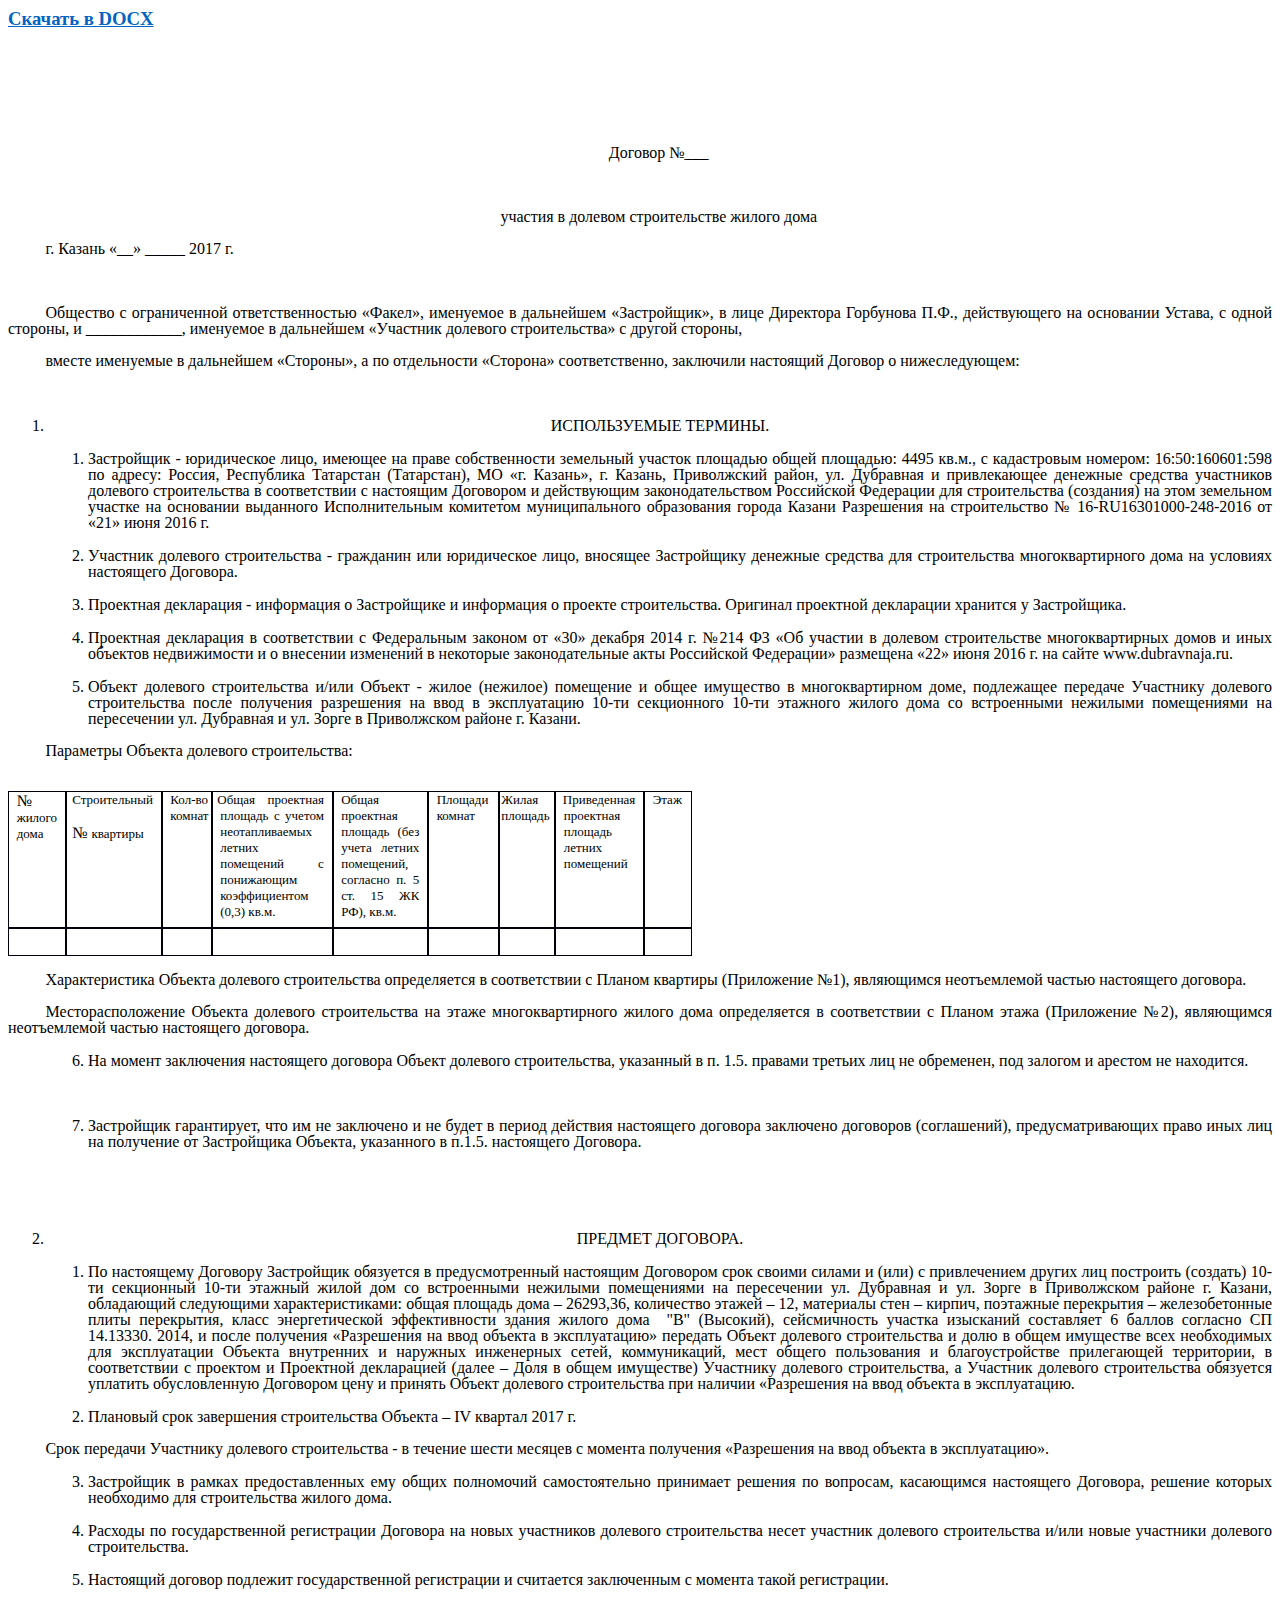
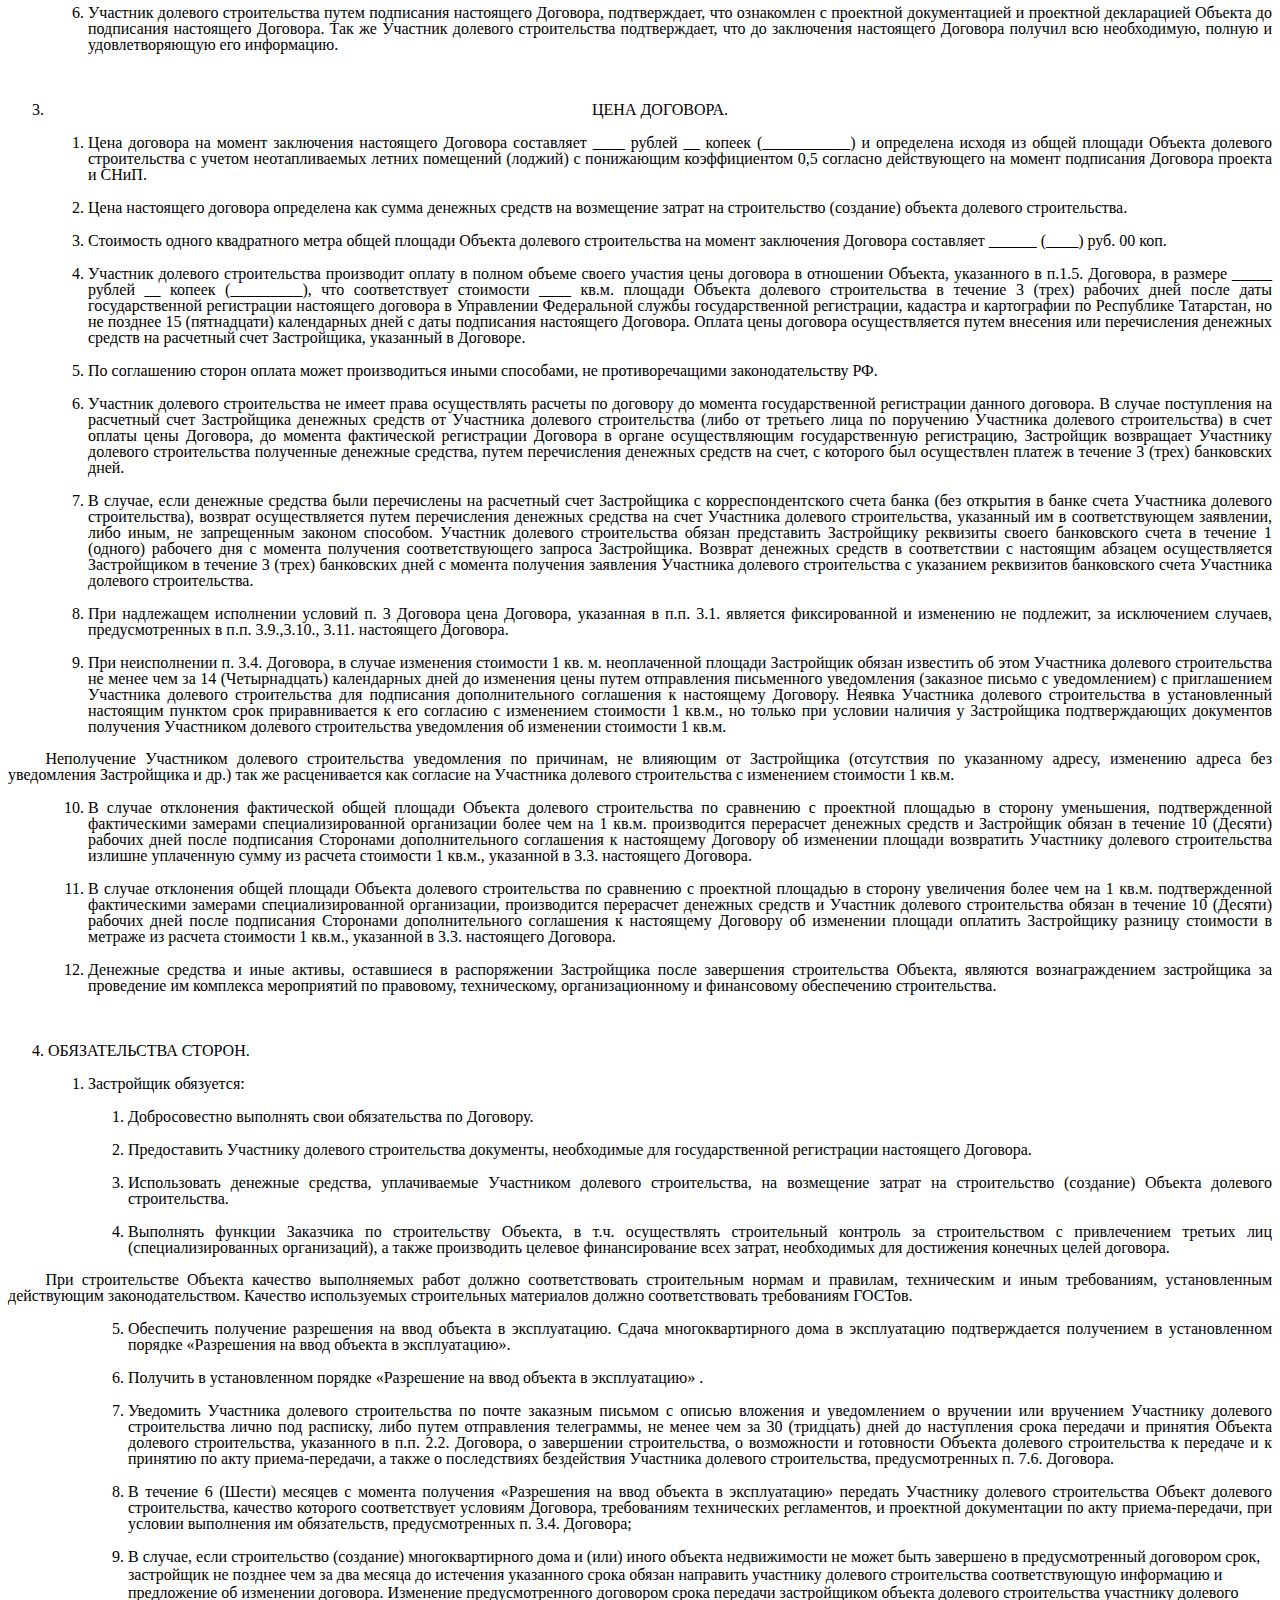
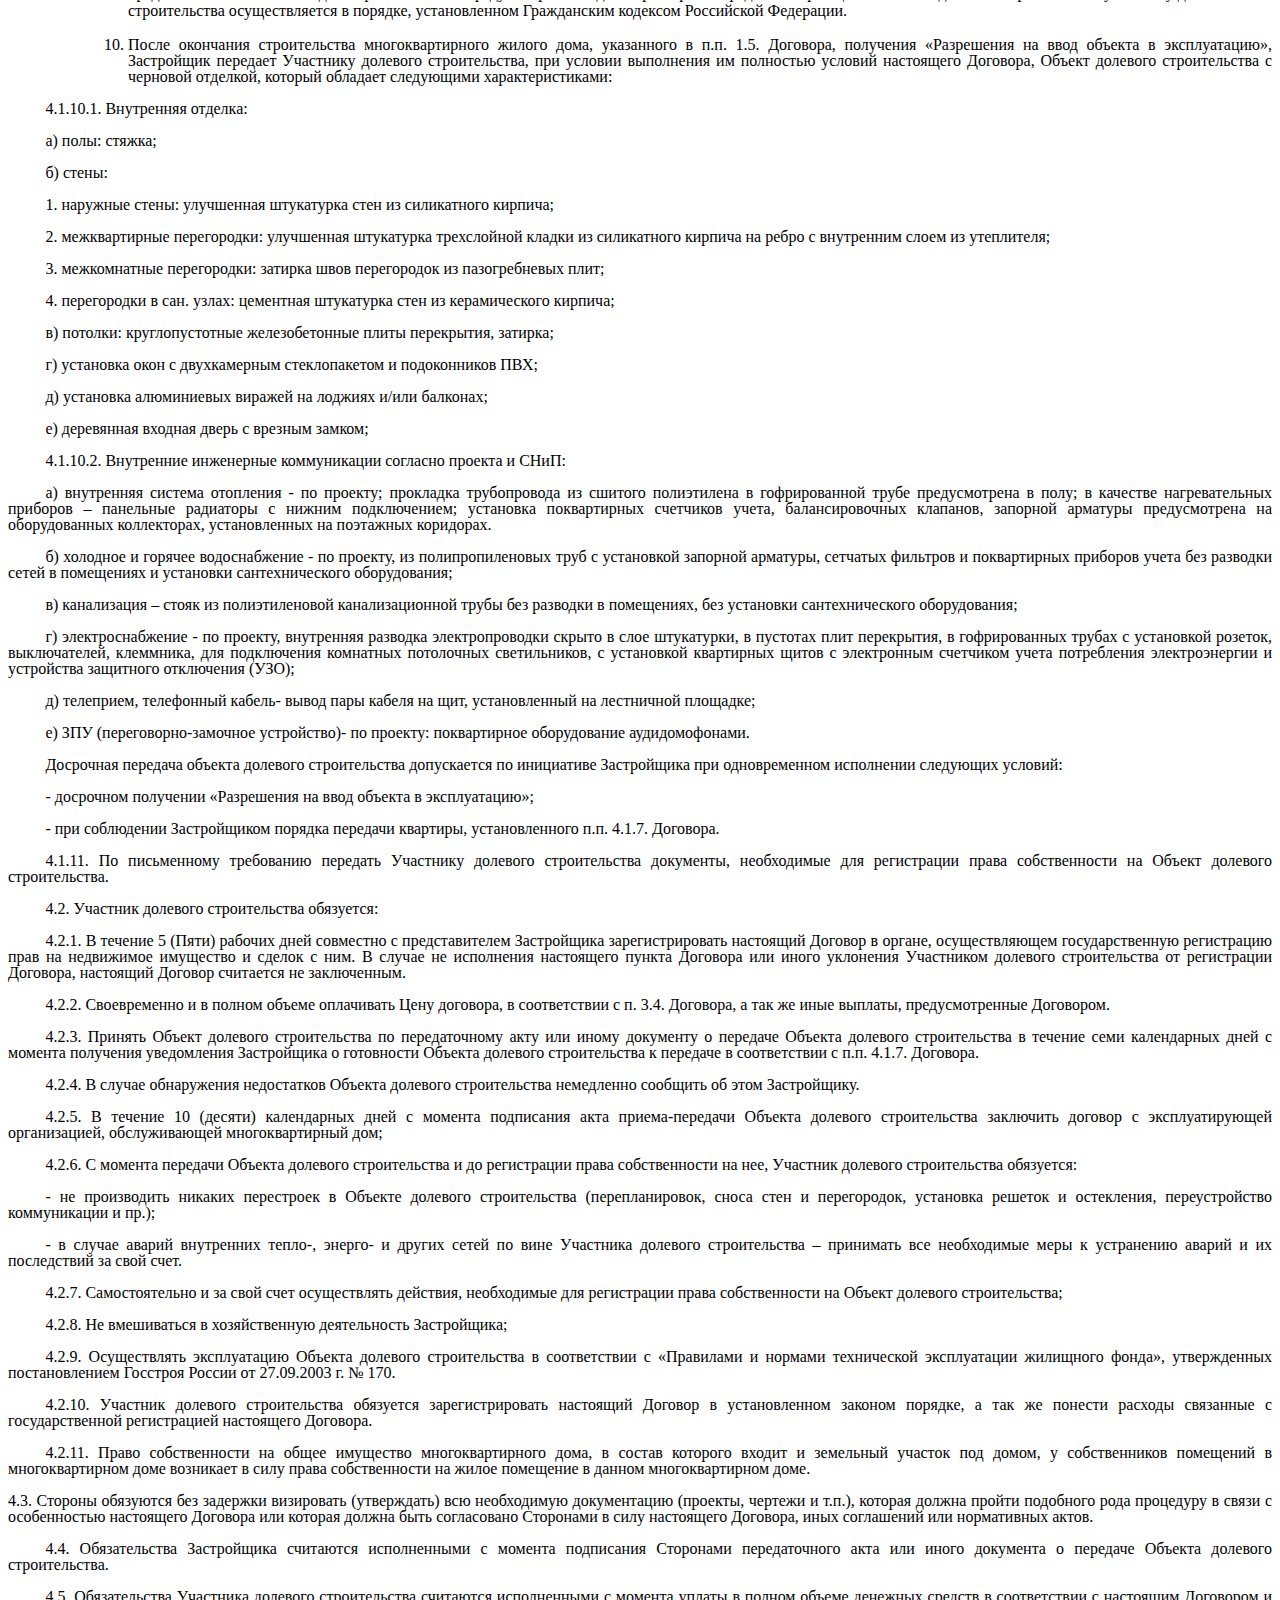
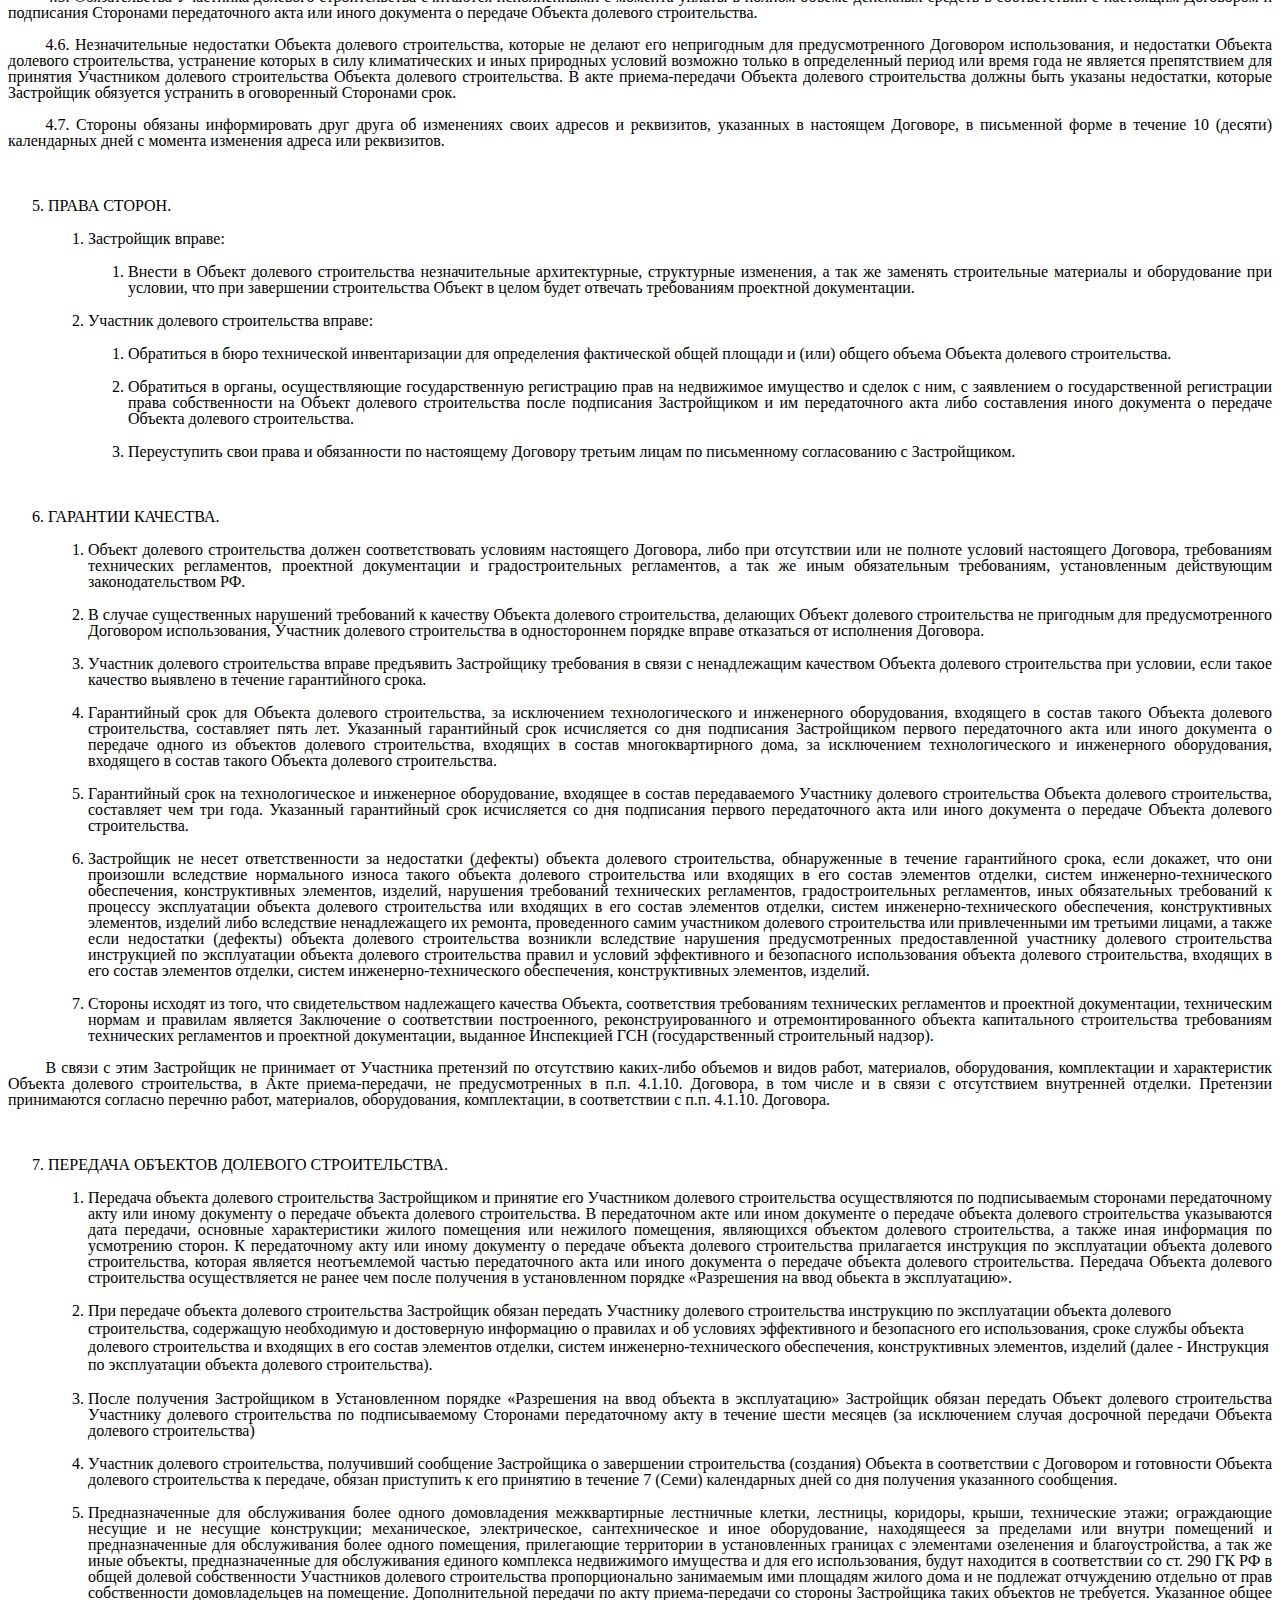
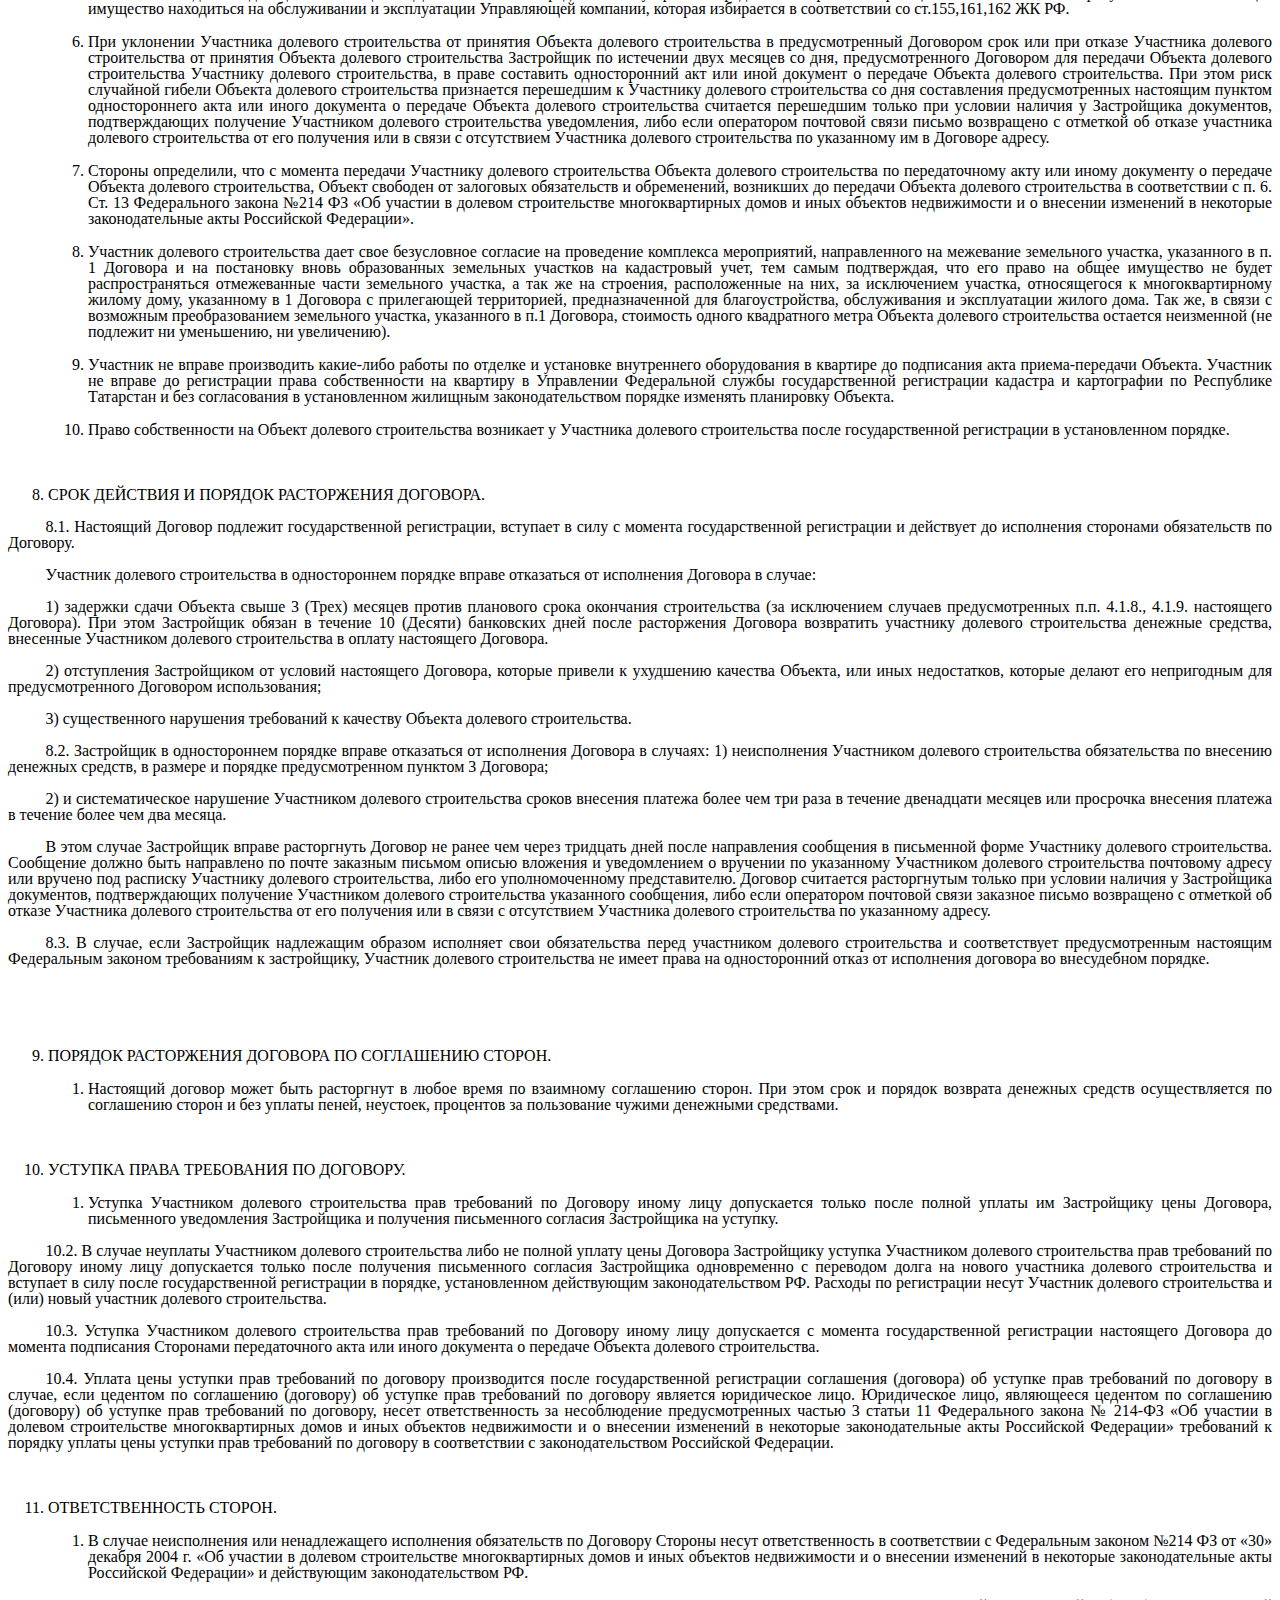
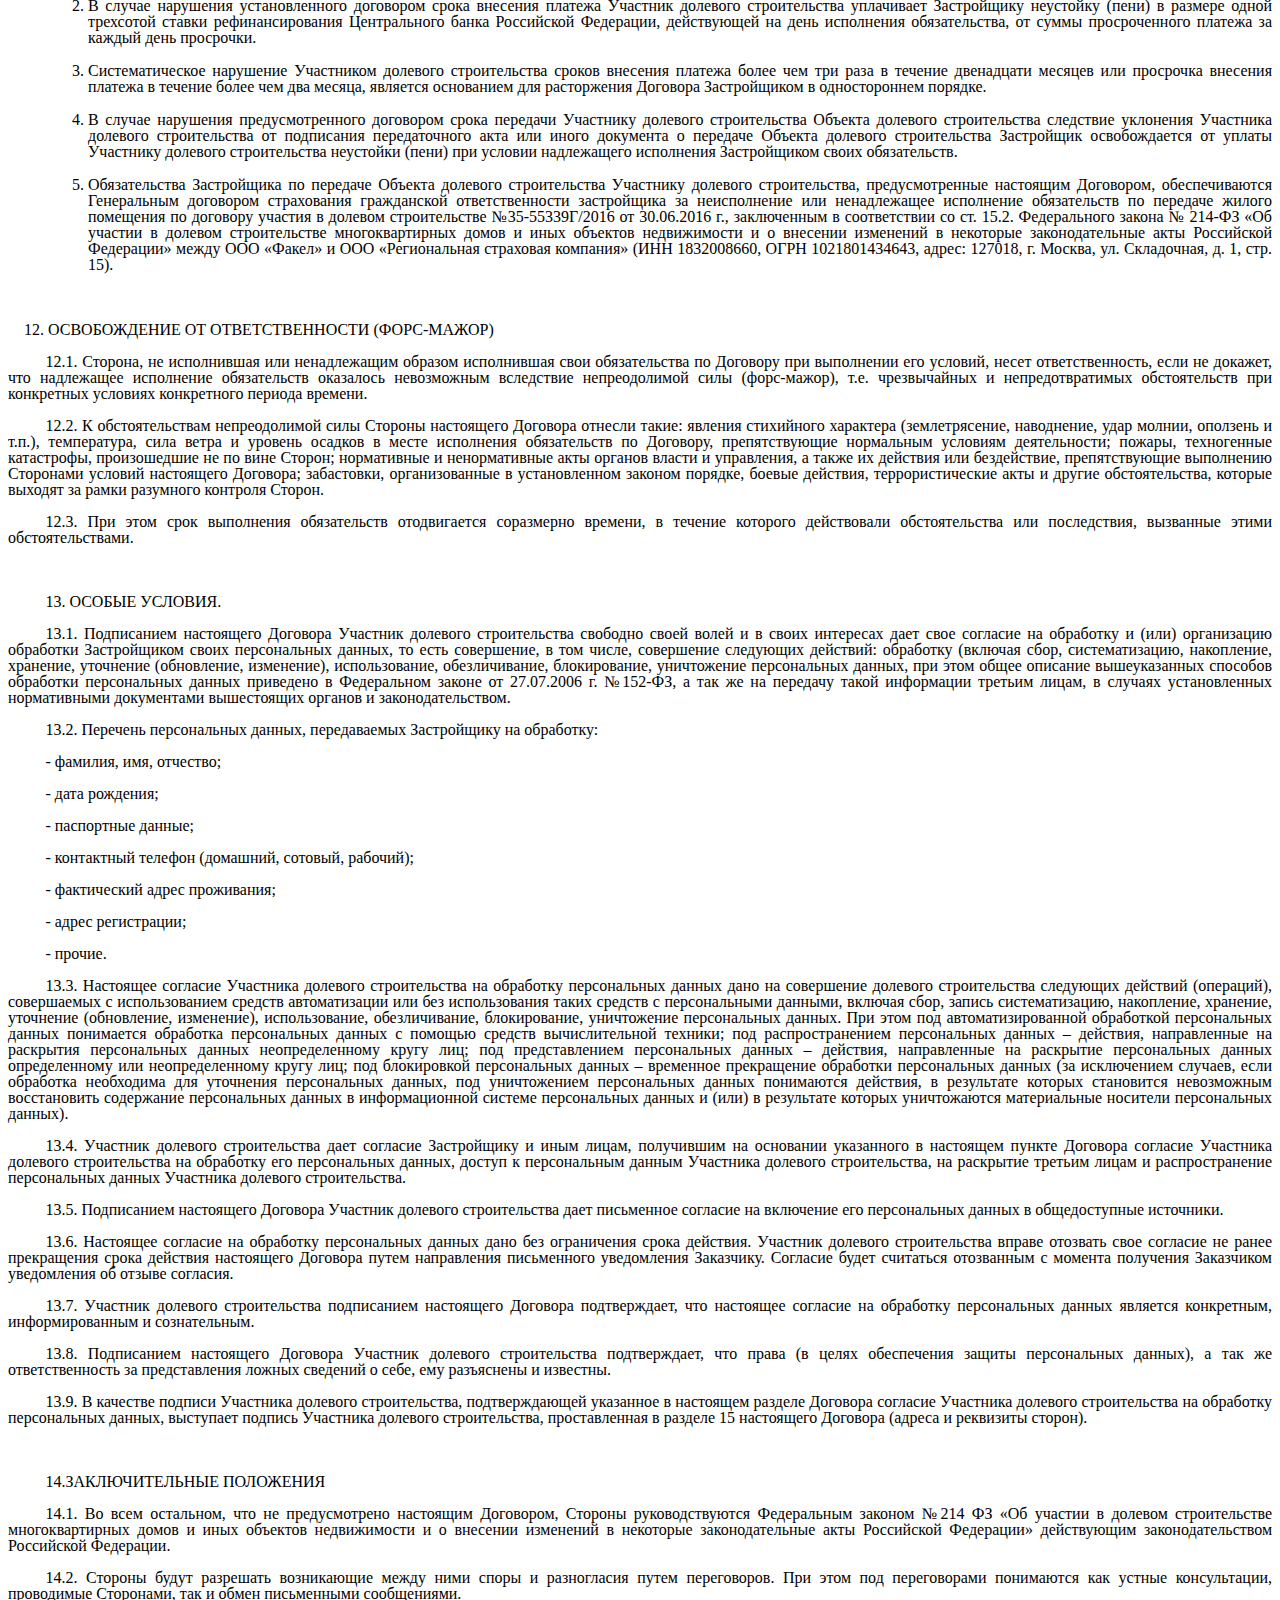
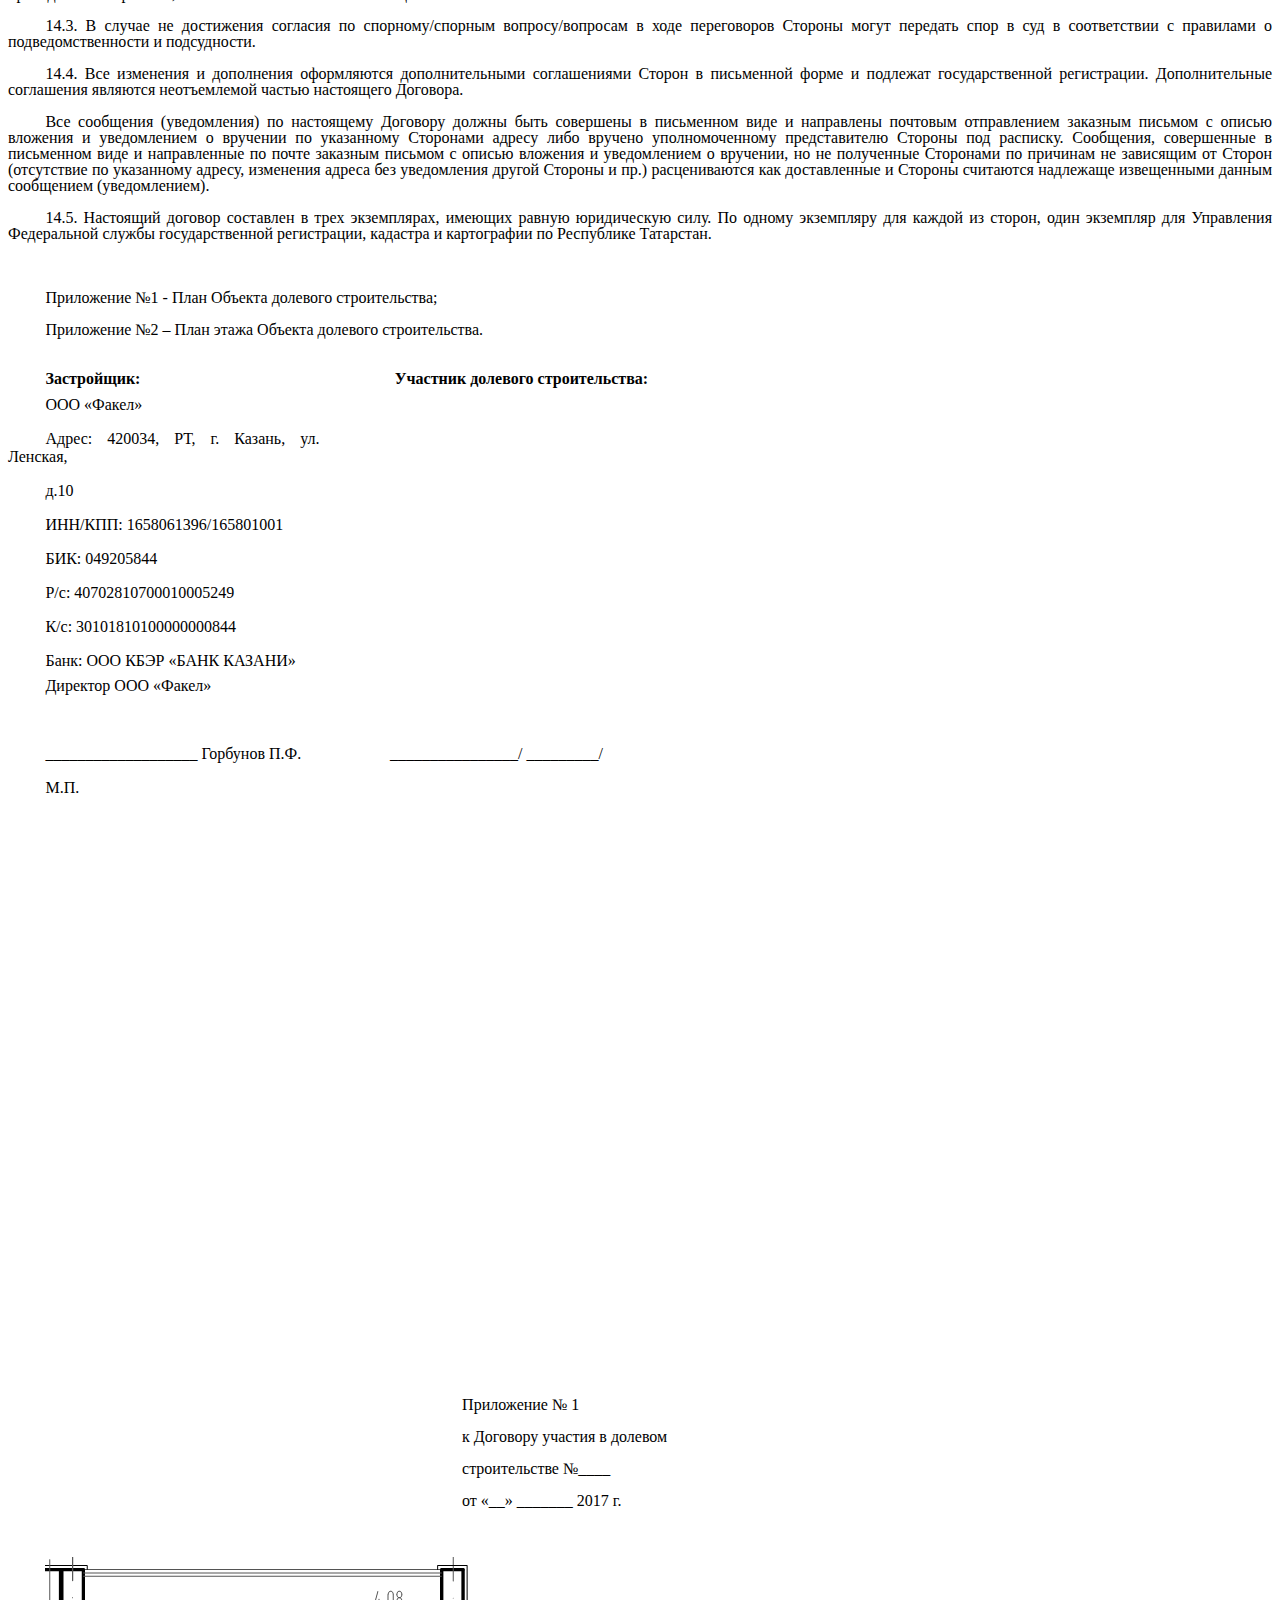
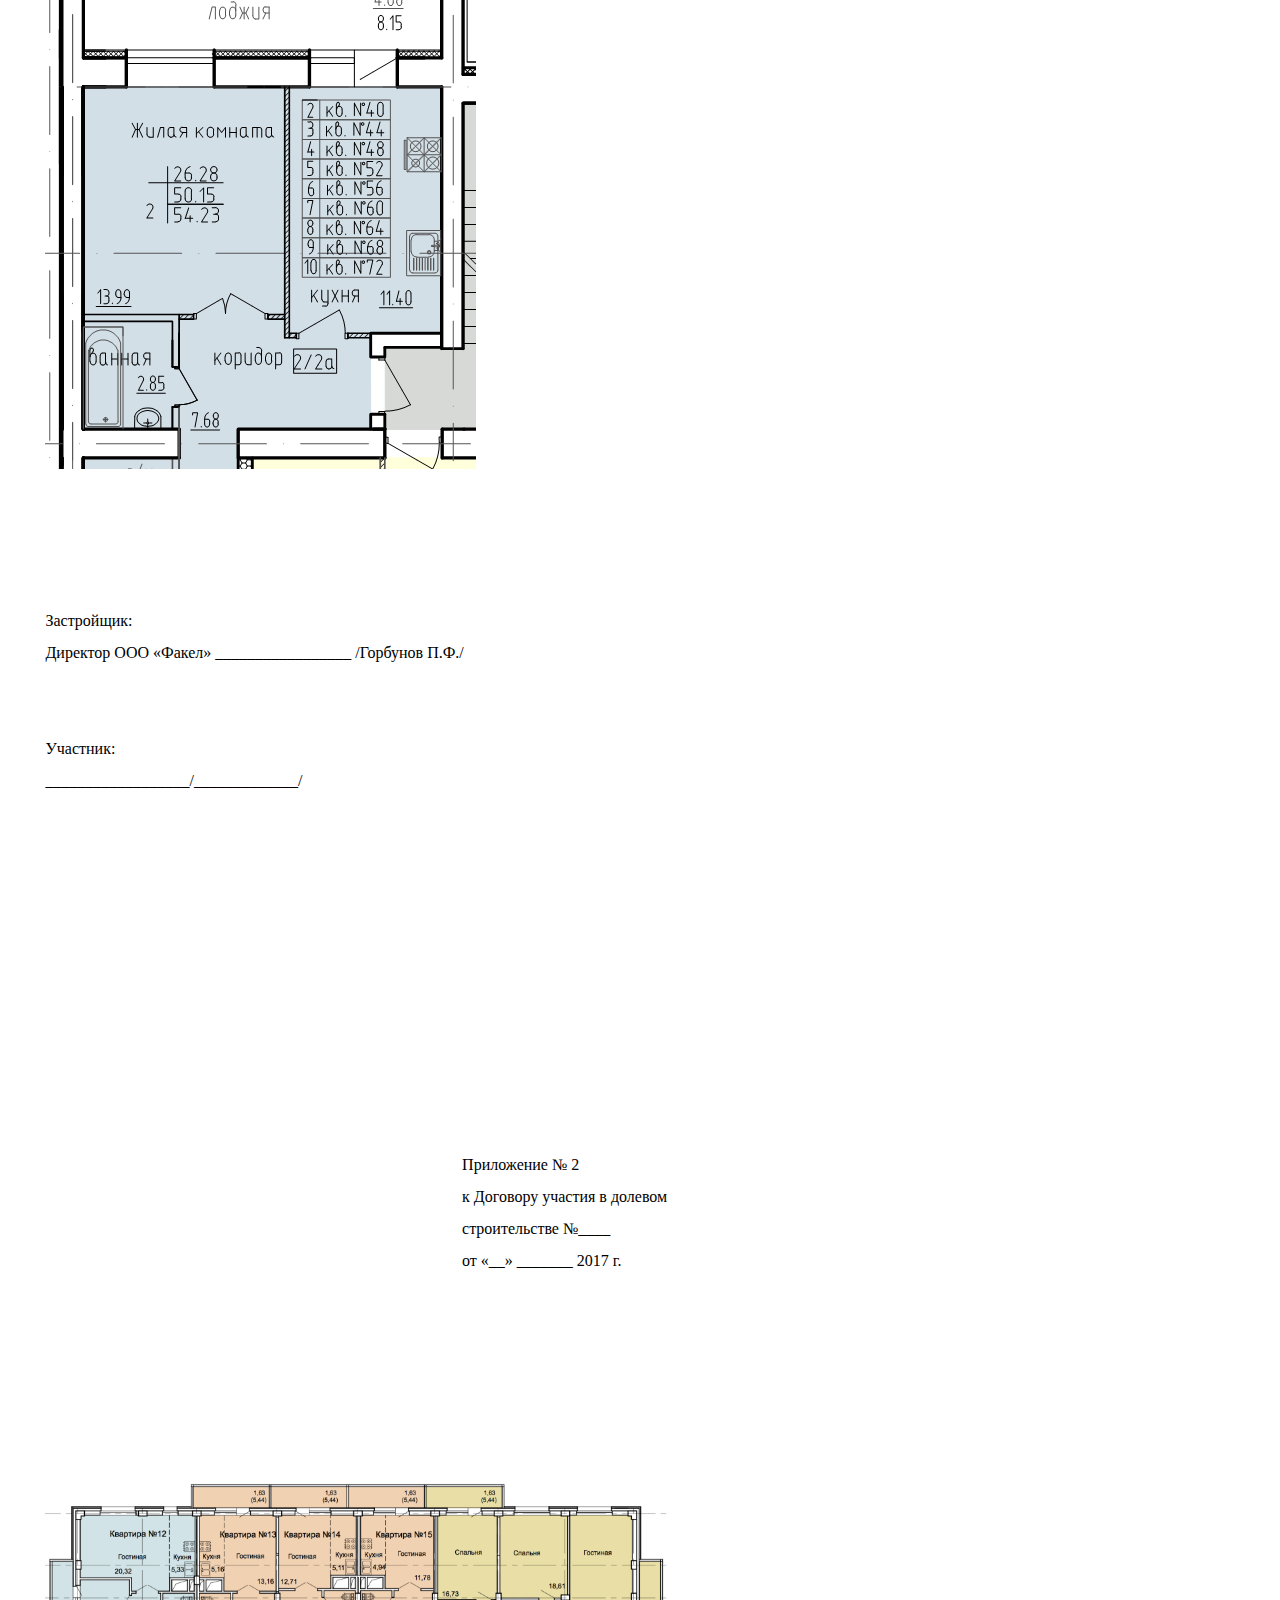
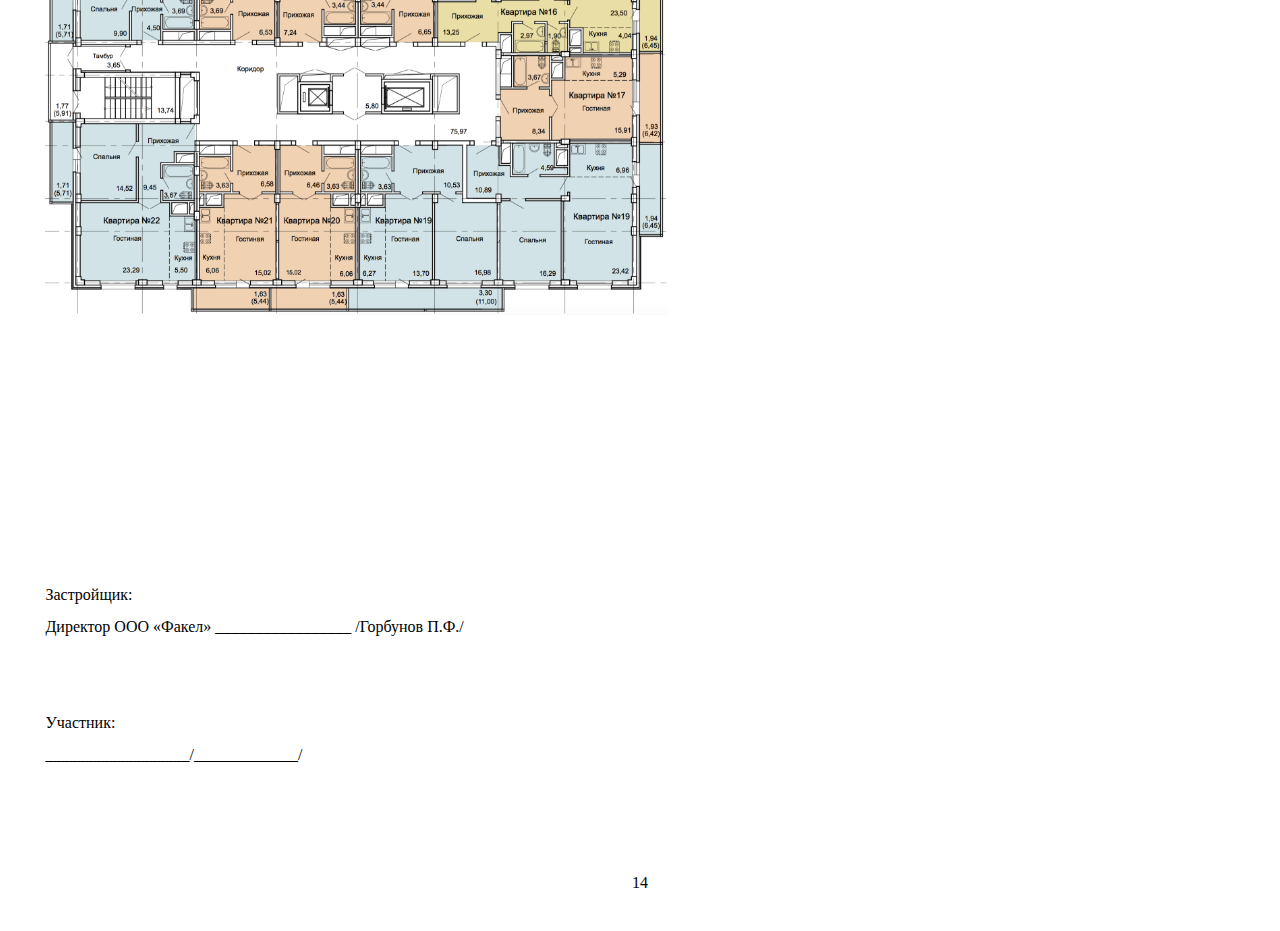
<file: ddu.html>
<!DOCTYPE HTML PUBLIC "-//W3C//DTD HTML 4.0 Transitional//EN">
<HTML>
<HEAD>
	<META HTTP-EQUIV="CONTENT-TYPE" CONTENT="text/html; charset=utf-8">
	<TITLE>Проект ДДУ</TITLE>
	<STYLE TYPE="text/css">
	<!--
		@page { margin-left: 0.98in; margin-right: 0.49in; margin-top: 0.3in; margin-bottom: 0.49in }
		P { margin-bottom: 0.08in; direction: ltr; widows: 2; orphans: 2 }
		A:link { color: #0563c1; so-language: zxx }
	-->
	</STYLE>
</HEAD>
<BODY LANG="ru-RU" LINK="#0563c1" DIR="LTR">
<h3><a href="/documents/ddu.docx">Скачать в DOCX</a></h3>
<P STYLE="margin-bottom: 0in; line-height: 100%"><BR>
</P>
<P ALIGN=CENTER STYLE="text-indent: 0.39in; margin-bottom: 0in; line-height: 100%">
<BR>
</P>
<P LANG="en-US" ALIGN=CENTER STYLE="text-indent: 0.39in; margin-bottom: 0in; line-height: 100%"><A NAME="_GoBack"></A>
<BR>
</P>
<P ALIGN=CENTER STYLE="text-indent: 0.39in; margin-bottom: 0in; line-height: 100%">
<FONT FACE="Times New Roman, serif">Договор №___</FONT></P>
<P ALIGN=CENTER STYLE="text-indent: 0.39in; margin-bottom: 0in; line-height: 100%">
<BR>
</P>
<P ALIGN=CENTER STYLE="text-indent: 0.39in; margin-bottom: 0in; line-height: 100%">
<FONT FACE="Times New Roman, serif">участия в долевом
строительстве жилого дома </FONT>
</P>
<P ALIGN=JUSTIFY STYLE="text-indent: 0.39in; margin-bottom: 0in; line-height: 100%">
<FONT FACE="Times New Roman, serif">г. Казань                 
                                                                     
                      «__» _____ 2017 г. </FONT>
</P>
<P ALIGN=JUSTIFY STYLE="text-indent: 0.39in; margin-bottom: 0in; line-height: 100%">
<BR>
</P>
<P ALIGN=JUSTIFY STYLE="text-indent: 0.39in; margin-bottom: 0in; line-height: 100%">
<FONT FACE="Times New Roman, serif">Общество с ограниченной
ответственностью «Факел», именуемое в
дальнейшем «Застройщик», в лице Директора
Горбунова П.Ф., действующего на основании
Устава, с одной стороны, и  ____________,
именуемое в дальнейшем «Участник
долевого строительства»  с другой
стороны, </FONT>
</P>
<P ALIGN=JUSTIFY STYLE="text-indent: 0.39in; margin-bottom: 0in; line-height: 100%">
<FONT FACE="Times New Roman, serif">вместе именуемые в
дальнейшем «Стороны», а по отдельности
«Сторона» соответственно, заключили
настоящий Договор о нижеследующем:</FONT></P>
<P ALIGN=JUSTIFY STYLE="text-indent: 0.39in; margin-bottom: 0in; line-height: 100%">
<BR>
</P>
<OL>
	<LI><P ALIGN=CENTER STYLE="margin-bottom: 0in; line-height: 100%"><FONT FACE="Times New Roman, serif">ИСПОЛЬЗУЕМЫЕ
	ТЕРМИНЫ.</FONT></P>
	<OL>
		<LI><P ALIGN=JUSTIFY STYLE="margin-bottom: 0in; line-height: 100%">
		<FONT FACE="Times New Roman, serif">Застройщик -
		юридическое лицо, имеющее на праве
		собственности земельный участок
		площадью общей площадью: 4495 кв.м., с
		кадастровым номером: 16:50:160601:598 по
		адресу: Россия, Республика Татарстан
		(Татарстан), МО «г. Казань», г. Казань,
		Приволжский район, ул. Дубравная и 
		привлекающее денежные средства
		участников долевого строительства в
		соответствии с настоящим Договором и
		действующим законодательством
		Российской Федерации для строительства
		(создания) на этом земельном участке
		на основании выданного Исполнительным
		комитетом муниципального образования
		города Казани Разрешения на строительство
		№ 16-</FONT><FONT FACE="Times New Roman, serif"><SPAN LANG="en-US">RU</SPAN></FONT><FONT FACE="Times New Roman, serif">16301000-248-2016
		от «21» июня 2016 г.</FONT></P>
		<LI><P ALIGN=JUSTIFY STYLE="margin-bottom: 0in; line-height: 100%">
		<FONT FACE="Times New Roman, serif">Участник долевого
		строительства - гражданин или юридическое
		лицо, вносящее Застройщику денежные
		средства для строительства многоквартирного
		дома на условиях настоящего Договора.</FONT></P>
		<LI><P ALIGN=JUSTIFY STYLE="margin-bottom: 0in; line-height: 100%">
		<FONT FACE="Times New Roman, serif">Проектная декларация
		- информация о Застройщике и информация
		о проекте строительства. Оригинал
		проектной декларации хранится у
		Застройщика.</FONT></P>
		<LI><P ALIGN=JUSTIFY STYLE="margin-bottom: 0in; line-height: 100%">
		<FONT FACE="Times New Roman, serif">Проектная декларация
		в соответствии с Федеральным законом
		от «30» декабря 2014 г. №214 ФЗ «Об участии
		в долевом строительстве многоквартирных
		домов и иных объектов недвижимости и
		о внесении изменений в некоторые
		законодательные акты Российской
		Федерации» размещена «22» июня 2016 г. на
		сайте www.dubravnaja.ru. </FONT>
		</P>
		<LI><P ALIGN=JUSTIFY STYLE="margin-bottom: 0in; line-height: 100%">
		<FONT FACE="Times New Roman, serif">Объект долевого
		строительства и/или Объект - жилое
		(нежилое) помещение и общее имущество
		в многоквартирном доме, подлежащее
		передаче Участнику долевого строительства
		после получения разрешения на ввод в
		эксплуатацию 10-ти секционного 10-ти
		этажного жилого дома со встроенными
		нежилыми помещениями на пересечении
		ул. Дубравная и ул. Зорге в Приволжском
		районе г. Казани.</FONT></P>
	</OL>
</OL>
<P ALIGN=JUSTIFY STYLE="text-indent: 0.39in; margin-bottom: 0in; line-height: 100%">
<FONT FACE="Times New Roman, serif">Параметры Объекта
долевого строительства: </FONT>
</P>
<P ALIGN=JUSTIFY STYLE="text-indent: 0.39in; margin-bottom: 0in; line-height: 100%">
<BR>
</P>
<TABLE WIDTH=684 CELLPADDING=7 CELLSPACING=0>
	<COL WIDTH=42>
	<COL WIDTH=49>
	<COL WIDTH=36>
	<COL WIDTH=124>
	<COL WIDTH=97>
	<COL WIDTH=58>
	<COL WIDTH=46>
	<COL WIDTH=71>
	<COL WIDTH=33>
	<TR VALIGN=TOP>
		<TD WIDTH=42 STYLE="border: 1px solid #00000a; padding-top: 0in; padding-bottom: 0in; padding-left: 0.08in; padding-right: 0.08in">
			<P ALIGN=JUSTIFY>№ <FONT FACE="Times New Roman, serif"><FONT SIZE=2>жилого
			дома</FONT></FONT></P>
		</TD>
		<TD WIDTH=49 STYLE="border: 1px solid #00000a; padding-top: 0in; padding-bottom: 0in; padding-left: 0.08in; padding-right: 0.08in">
			<P ALIGN=JUSTIFY STYLE="text-indent: -0.03in; margin-bottom: 0in"><FONT FACE="Times New Roman, serif"><FONT SIZE=2>Строительный
			</FONT></FONT>
			</P>
			<P ALIGN=JUSTIFY STYLE="text-indent: -0.03in">№ <FONT FACE="Times New Roman, serif"><FONT SIZE=2>квартиры</FONT></FONT></P>
		</TD>
		<TD WIDTH=36 STYLE="border: 1px solid #00000a; padding-top: 0in; padding-bottom: 0in; padding-left: 0.08in; padding-right: 0.08in">
			<P ALIGN=JUSTIFY STYLE="margin-right: -0.08in"><FONT FACE="Times New Roman, serif"><FONT SIZE=2>Кол-во
			комнат</FONT></FONT></P>
		</TD>
		<TD WIDTH=124 STYLE="border: 1px solid #00000a; padding-top: 0in; padding-bottom: 0in; padding-left: 0.08in; padding-right: 0.08in">
			<P ALIGN=JUSTIFY STYLE="text-indent: -0.03in"><FONT FACE="Times New Roman, serif"><FONT SIZE=2>Общая
			проектная площадь с учетом неотапливаемых
			летних помещений с понижающим
			коэффициентом (0,3) кв.м.</FONT></FONT></P>
		</TD>
		<TD WIDTH=97 STYLE="border: 1px solid #00000a; padding-top: 0in; padding-bottom: 0in; padding-left: 0.08in; padding-right: 0.08in">
			<P ALIGN=JUSTIFY><FONT FACE="Times New Roman, serif"><FONT SIZE=2>Общая
			проектная площадь (без учета летних
			помещений, согласно п. 5 ст. 15 ЖК РФ),
			кв.м.</FONT></FONT></P>
		</TD>
		<TD WIDTH=58 STYLE="border: 1px solid #00000a; padding-top: 0in; padding-bottom: 0in; padding-left: 0.08in; padding-right: 0.08in">
			<P ALIGN=JUSTIFY><FONT FACE="Times New Roman, serif"><FONT SIZE=2>Площади
			комнат</FONT></FONT></P>
		</TD>
		<TD WIDTH=46 STYLE="border: 1px solid #00000a; padding-top: 0in; padding-bottom: 0in; padding-left: 0.08in; padding-right: 0.08in">
			<P ALIGN=JUSTIFY STYLE="margin-left: -0.07in; margin-right: -0.08in; text-indent: 0in">
			<FONT FACE="Times New Roman, serif"><FONT SIZE=2>Жилая
			площадь </FONT></FONT>
			</P>
		</TD>
		<TD WIDTH=71 STYLE="border: 1px solid #00000a; padding-top: 0in; padding-bottom: 0in; padding-left: 0.08in; padding-right: 0.08in">
			<P ALIGN=JUSTIFY STYLE="text-indent: -0.01in"><FONT FACE="Times New Roman, serif"><FONT SIZE=2>Приведенная
			проектная площадь летних помещений</FONT></FONT></P>
		</TD>
		<TD WIDTH=33 STYLE="border: 1px solid #00000a; padding-top: 0in; padding-bottom: 0in; padding-left: 0.08in; padding-right: 0.08in">
			<P ALIGN=JUSTIFY><FONT FACE="Times New Roman, serif"><FONT SIZE=2>Этаж</FONT></FONT></P>
		</TD>
	</TR>
	<TR VALIGN=TOP>
		<TD WIDTH=42 STYLE="border: 1px solid #00000a; padding-top: 0in; padding-bottom: 0in; padding-left: 0.08in; padding-right: 0.08in">
			<P>   
			</P>
		</TD>
		<TD WIDTH=49 STYLE="border: 1px solid #00000a; padding-top: 0in; padding-bottom: 0in; padding-left: 0.08in; padding-right: 0.08in">
			<P>  
			</P>
		</TD>
		<TD WIDTH=36 STYLE="border: 1px solid #00000a; padding-top: 0in; padding-bottom: 0in; padding-left: 0.08in; padding-right: 0.08in">
			<P> 
			</P>
		</TD>
		<TD WIDTH=124 STYLE="border: 1px solid #00000a; padding-top: 0in; padding-bottom: 0in; padding-left: 0.08in; padding-right: 0.08in">
			<P><BR>
			</P>
		</TD>
		<TD WIDTH=97 STYLE="border: 1px solid #00000a; padding-top: 0in; padding-bottom: 0in; padding-left: 0.08in; padding-right: 0.08in">
			<P><BR>
			</P>
		</TD>
		<TD WIDTH=58 STYLE="border: 1px solid #00000a; padding-top: 0in; padding-bottom: 0in; padding-left: 0.08in; padding-right: 0.08in">
			<P><BR>
			</P>
		</TD>
		<TD WIDTH=46 STYLE="border: 1px solid #00000a; padding-top: 0in; padding-bottom: 0in; padding-left: 0.08in; padding-right: 0.08in">
			<P><BR>
			</P>
		</TD>
		<TD WIDTH=71 STYLE="border: 1px solid #00000a; padding-top: 0in; padding-bottom: 0in; padding-left: 0.08in; padding-right: 0.08in">
			<P><BR>
			</P>
		</TD>
		<TD WIDTH=33 STYLE="border: 1px solid #00000a; padding-top: 0in; padding-bottom: 0in; padding-left: 0.08in; padding-right: 0.08in">
			<P><BR>
			</P>
		</TD>
	</TR>
</TABLE>
<P ALIGN=JUSTIFY STYLE="text-indent: 0.39in; margin-bottom: 0in; line-height: 100%">
<FONT FACE="Times New Roman, serif">Характеристика
Объекта долевого строительства
определяется в соответствии с Планом
квартиры (Приложение №1), являющимся
неотъемлемой частью настоящего договора.</FONT></P>
<P ALIGN=JUSTIFY STYLE="text-indent: 0.39in; margin-bottom: 0in; line-height: 100%">
<FONT FACE="Times New Roman, serif">Месторасположение
Объекта долевого строительства на этаже
многоквартирного жилого дома  определяется
в соответствии с Планом этажа (Приложение
№2), являющимся неотъемлемой частью
настоящего договора.</FONT></P>
<OL>
	<OL START=6>
		<LI><P ALIGN=JUSTIFY STYLE="margin-bottom: 0in; line-height: 100%">
		<FONT FACE="Times New Roman, serif">На момент заключения
		настоящего договора Объект долевого
		строительства, указанный в п. 1.5. правами
		третьих лиц не обременен, под залогом
		и арестом не находится.</FONT></P>
	</OL>
</OL>
<P ALIGN=JUSTIFY STYLE="margin-bottom: 0in; line-height: 100%"><BR>
</P>
<OL>
	<OL START=7>
		<LI><P ALIGN=JUSTIFY STYLE="margin-bottom: 0in; line-height: 100%"><FONT FACE="Times New Roman, serif">Застройщик
		гарантирует, что им не заключено и не
		будет в период действия настоящего
		договора заключено договоров
		(соглашений), предусматривающих право
		иных лиц на получение от Застройщика
		Объекта, указанного в п.1.5. настоящего
		Договора.</FONT></P>
	</OL>
</OL>
<P ALIGN=JUSTIFY STYLE="margin-bottom: 0in; line-height: 100%"><BR>
</P>
<P ALIGN=JUSTIFY STYLE="text-indent: 0.39in; margin-bottom: 0in; line-height: 100%">
<BR>
</P>
<OL START=2>
	<LI><P ALIGN=CENTER STYLE="margin-bottom: 0in; line-height: 100%"><FONT FACE="Times New Roman, serif">ПРЕДМЕТ
	ДОГОВОРА.</FONT></P>
	<OL>
		<LI><P ALIGN=JUSTIFY STYLE="margin-bottom: 0in; line-height: 100%"><FONT COLOR="#000000">По
		настоящему Договору Застройщик
		обязуется в предусмотренный настоящим
		Договором срок своими силами и (или) с
		привлечением других лиц построить
		(создать) 10-ти секционный 10-ти этажный
		жилой дом со встроенными нежилыми
		помещениями на пересечении ул. Дубравная
		и ул. Зорге в Приволжском районе г.
		Казани, обладающий следующими
		характеристиками: общая площадь дома
		– 26293,36, количество этажей – 12, материалы
		стен – кирпич, поэтажные перекрытия
		– железобетонные плиты перекрытия,
		класс энергетической эффективности
		здания жилого дома&nbsp; &quot;В&quot; (Высокий),
		сейсмичность участка изысканий
		составляет 6 баллов согласно СП
		14.13330.&nbsp;2014, и после получения «Разрешения
		на ввод объекта в эксплуатацию» передать
		Объект долевого строительства и долю
		в общем имуществе всех необходимых
		для эксплуатации Объекта внутренних
		и наружных инженерных сетей, коммуникаций,
		мест общего пользования и благоустройстве
		прилегающей территории, в соответствии
		с проектом и Проектной декларацией
		(далее – Доля в общем имуществе)
		Участнику долевого строительства, а
		Участник долевого строительства
		обязуется уплатить обусловленную
		Договором цену и принять Объект долевого
		строительства при наличии «Разрешения
		на ввод объекта в эксплуатацию.          
		                                                                   
		                                                                   
		        </FONT><FONT FACE="Times New Roman, serif"> </FONT>
		</P>
		<LI><P ALIGN=JUSTIFY STYLE="margin-bottom: 0in; line-height: 100%"><FONT FACE="Times New Roman, serif">Плановый
		срок завершения строительства Объекта
		– </FONT><FONT FACE="Times New Roman, serif"><SPAN LANG="en-US">IV</SPAN></FONT><FONT FACE="Times New Roman, serif">
		квартал 2017 г. </FONT>
		</P>
	</OL>
</OL>
<P ALIGN=JUSTIFY STYLE="text-indent: 0.39in; margin-bottom: 0in; line-height: 100%">
<FONT FACE="Times New Roman, serif">Срок передачи
Участнику долевого строительства -  в
течение шести месяцев с момента получения
«Разрешения на ввод объекта в эксплуатацию».
</FONT>
</P>
<OL>
	<OL START=3>
		<LI><P ALIGN=JUSTIFY STYLE="margin-bottom: 0in; line-height: 100%">
		<FONT FACE="Times New Roman, serif">Застройщик в рамках
		предоставленных ему общих полномочий
		самостоятельно принимает решения по
		вопросам, касающимся настоящего
		Договора, решение которых необходимо
		для строительства жилого дома.</FONT></P>
		<LI><P ALIGN=JUSTIFY STYLE="margin-bottom: 0in; line-height: 100%">
		<FONT FACE="Times New Roman, serif">Расходы по
		государственной регистрации Договора
		на новых участников долевого строительства
		несет участник долевого строительства
		и/или новые участники долевого
		строительства.</FONT></P>
		<LI><P ALIGN=JUSTIFY STYLE="margin-bottom: 0in; line-height: 100%">
		<FONT FACE="Times New Roman, serif">Настоящий договор
		подлежит государственной регистрации
		и считается заключенным с момента
		такой регистрации.</FONT></P>
		<LI><P ALIGN=JUSTIFY STYLE="margin-bottom: 0in; line-height: 100%"><FONT FACE="Times New Roman, serif">Участник
		долевого строительства путем подписания
		настоящего Договора, подтверждает,
		что ознакомлен с проектной документацией
		и проектной декларацией Объекта до
		подписания настоящего Договора. Так
		же Участник долевого строительства
		подтверждает, что до заключения
		настоящего Договора получил всю
		необходимую, полную и удовлетворяющую
		его информацию.</FONT></P>
	</OL>
</OL>
<P ALIGN=JUSTIFY STYLE="text-indent: 0.39in; margin-bottom: 0in; line-height: 100%">
<BR>
</P>
<OL START=3>
	<LI><P ALIGN=CENTER STYLE="margin-bottom: 0in; line-height: 100%"><FONT FACE="Times New Roman, serif">ЦЕНА
	ДОГОВОРА.</FONT></P>
	<OL>
		<LI><P ALIGN=JUSTIFY STYLE="margin-bottom: 0in; line-height: 100%"><FONT FACE="Times New Roman, serif">Цена
		договора на момент заключения настоящего
		Договора составляет ____ рублей __ копеек
		(___________) и определена исходя из общей
		площади Объекта долевого строительства
		с учетом неотапливаемых летних помещений
		(лоджий) с понижающим коэффициентом
		0,5 согласно действующего на момент
		подписания Договора проекта и СНиП.</FONT></P>
		<LI><P ALIGN=JUSTIFY STYLE="margin-bottom: 0in; line-height: 100%"><FONT FACE="Times New Roman, serif">Цена
		настоящего договора определена как
		сумма денежных средств на возмещение
		затрат на строительство (создание)
		объекта долевого строительства. </FONT>
		</P>
		<LI><P ALIGN=JUSTIFY STYLE="margin-bottom: 0in; line-height: 100%"><FONT FACE="Times New Roman, serif">Стоимость
		одного квадратного метра общей площади
		Объекта долевого строительства на
		момент заключения Договора составляет
		______ (____) руб. 00 коп.</FONT></P>
		<LI><P ALIGN=JUSTIFY STYLE="margin-bottom: 0in; line-height: 100%"><FONT FACE="Times New Roman, serif">Участник
		долевого строительства производит
		оплату в полном объеме своего участия
		цены договора в отношении Объекта,
		указанного в п.1.5. Договора, в размере
		_____ рублей  __ копеек (_________), что
		соответствует стоимости ____ кв.м. площади
		Объекта долевого строительства в
		течение 3 (трех) рабочих дней после даты
		государственной регистрации настоящего
		договора в Управлении Федеральной
		службы государственной регистрации,
		кадастра и картографии по Республике
		Татарстан, но не позднее 15 (пятнадцати)
		календарных дней с даты подписания
		настоящего Договора. Оплата цены
		договора осуществляется путем внесения
		или перечисления денежных средств на
		расчетный счет Застройщика, указанный
		в Договоре. </FONT>
		</P>
		<LI><P ALIGN=JUSTIFY STYLE="margin-bottom: 0in; line-height: 100%"><FONT FACE="Times New Roman, serif">По
		соглашению сторон оплата может
		производиться иными способами, не
		противоречащими законодательству РФ.</FONT></P>
		<LI><P ALIGN=JUSTIFY STYLE="margin-bottom: 0in; line-height: 100%"><FONT FACE="Times New Roman, serif">Участник
		долевого строительства не имеет права
		осуществлять расчеты по договору до
		момента государственной регистрации
		данного договора. В случае поступления
		на расчетный счет Застройщика денежных
		средств от Участника долевого
		строительства (либо от третьего лица
		по поручению Участника долевого
		строительства) в счет оплаты цены
		Договора, до момента фактической
		регистрации Договора в органе
		осуществляющим государственную
		регистрацию, Застройщик возвращает 
		Участнику долевого строительства
		полученные денежные средства, путем
		перечисления денежных средств на счет,
		с которого был осуществлен платеж в
		течение 3 (трех) банковских дней. </FONT>
		</P>
		<LI><P ALIGN=JUSTIFY STYLE="margin-bottom: 0in; line-height: 100%"><FONT FACE="Times New Roman, serif">В
		случае, если денежные средства были
		перечислены на расчетный счет Застройщика
		с корреспондентского счета банка (без
		открытия в банке счета Участника
		долевого строительства), возврат
		осуществляется путем перечисления
		денежных средства на счет Участника
		долевого строительства, указанный им
		в соответствующем заявлении, либо
		иным, не запрещенным законом способом.
		Участник долевого строительства обязан
		представить Застройщику реквизиты
		своего банковского счета в течение 1
		(одного) рабочего дня с момента получения
		соответствующего запроса Застройщика.
		Возврат денежных средств в соответствии
		с настоящим абзацем осуществляется
		Застройщиком в течение 3 (трех) банковских
		дней с момента получения заявления
		Участника долевого строительства с
		указанием реквизитов банковского
		счета Участника долевого строительства.</FONT></P>
		<LI><P ALIGN=JUSTIFY STYLE="margin-bottom: 0in; line-height: 100%"><FONT FACE="Times New Roman, serif">При
		надлежащем исполнении условий п. 3
		Договора цена Договора, указанная в
		п.п. 3.1. является фиксированной и
		изменению не подлежит, за исключением
		случаев, предусмотренных в п.п.
		3.9.,3.10., 3.11. настоящего Договора.</FONT></P>
		<LI><P ALIGN=JUSTIFY STYLE="margin-bottom: 0in; line-height: 100%"><FONT FACE="Times New Roman, serif">При
		неисполнении п. 3.4. Договора, в случае
		изменения стоимости 1 кв. м. неоплаченной
		площади Застройщик обязан известить
		об этом Участника долевого строительства
		не менее чем за 14 (Четырнадцать)
		календарных дней до изменения цены
		путем отправления письменного
		уведомления (заказное письмо с
		уведомлением) с приглашением Участника
		долевого строительства для подписания
		дополнительного соглашения к настоящему
		Договору. Неявка Участника долевого
		строительства в установленный настоящим
		пунктом срок приравнивается к его
		согласию с изменением стоимости 1
		кв.м., но только при условии наличия у
		Застройщика подтверждающих документов
		получения Участником долевого
		строительства уведомления об изменении
		стоимости 1 кв.м.</FONT></P>
	</OL>
</OL>
<P ALIGN=JUSTIFY STYLE="text-indent: 0.39in; margin-bottom: 0in; line-height: 100%">
 <FONT FACE="Times New Roman, serif">	Неполучение
Участником долевого строительства
уведомления по причинам, не влияющим
от Застройщика (отсутствия по указанному
адресу, изменению адреса без уведомления
Застройщика и др.) так же расценивается
как согласие на Участника долевого
строительства с изменением стоимости
1 кв.м.</FONT></P>
<OL>
	<OL START=10>
		<LI><P ALIGN=JUSTIFY STYLE="margin-bottom: 0in; line-height: 100%"><FONT FACE="Times New Roman, serif">В
		случае отклонения фактической общей
		площади Объекта долевого строительства
		по сравнению с проектной площадью в
		сторону уменьшения, подтвержденной
		фактическими замерами специализированной
		организации более чем на 1 кв.м.
		производится перерасчет денежных
		средств и Застройщик обязан в течение
		10 (Десяти) рабочих дней после подписания
		Сторонами дополнительного соглашения
		к настоящему Договору об изменении
		площади возвратить Участнику долевого
		строительства излишне уплаченную
		сумму из расчета стоимости 1 кв.м.,
		указанной в 3.3. настоящего Договора.</FONT></P>
		<LI><P ALIGN=JUSTIFY STYLE="margin-bottom: 0in; line-height: 100%"><FONT FACE="Times New Roman, serif">В
		случае отклонения общей площади Объекта
		долевого строительства по сравнению
		с проектной площадью в сторону увеличения
		более чем на 1 кв.м. подтвержденной
		фактическими замерами специализированной
		организации, производится перерасчет
		денежных средств и Участник долевого
		строительства обязан в течение 10
		(Десяти) рабочих дней после подписания
		Сторонами дополнительного соглашения
		к настоящему Договору об изменении
		площади оплатить Застройщику разницу
		стоимости в метраже из расчета стоимости
		1 кв.м., указанной в 3.3. настоящего
		Договора.</FONT></P>
		<LI><P ALIGN=JUSTIFY STYLE="margin-bottom: 0in; line-height: 100%">
		<FONT FACE="Times New Roman, serif">Денежные средства
		и иные активы, оставшиеся в распоряжении
		Застройщика после завершения
		строительства Объекта, являются
		вознаграждением застройщика за
		проведение им комплекса мероприятий
		по правовому, техническому, организационному
		и финансовому обеспечению строительства.
		 </FONT>
		</P>
	</OL>
</OL>
<P ALIGN=JUSTIFY STYLE="text-indent: 0.39in; margin-bottom: 0in; line-height: 100%">
<BR>
</P>
<OL START=4>
	<LI><P ALIGN=JUSTIFY STYLE="margin-bottom: 0in; line-height: 100%"><FONT FACE="Times New Roman, serif">ОБЯЗАТЕЛЬСТВА
	СТОРОН.</FONT></P>
	<OL>
		<LI><P ALIGN=JUSTIFY STYLE="margin-bottom: 0in; line-height: 100%">
		<FONT FACE="Times New Roman, serif">Застройщик обязуется:</FONT></P>
		<OL>
			<LI><P ALIGN=JUSTIFY STYLE="margin-bottom: 0in; line-height: 100%">
			<FONT FACE="Times New Roman, serif">Добросовестно
			выполнять свои обязательства по
			Договору.</FONT></P>
			<LI><P ALIGN=JUSTIFY STYLE="margin-bottom: 0in; line-height: 100%">
			<FONT FACE="Times New Roman, serif">Предоставить
			Участнику долевого строительства
			документы, необходимые для государственной
			регистрации настоящего Договора.</FONT></P>
			<LI><P ALIGN=JUSTIFY STYLE="margin-bottom: 0in; line-height: 100%">
			<FONT FACE="Times New Roman, serif">Использовать
			денежные средства, уплачиваемые
			Участником долевого строительства,
			на возмещение затрат на строительство
			(создание) Объекта долевого строительства.
			 </FONT>
			</P>
			<LI><P ALIGN=JUSTIFY STYLE="margin-bottom: 0in; line-height: 100%">
			<FONT FACE="Times New Roman, serif">Выполнять функции
			Заказчика по строительству Объекта,
			в т.ч. осуществлять строительный
			контроль за строительством с привлечением
			третьих лиц (специализированных
			организаций), а также производить
			целевое финансирование всех затрат,
			необходимых для достижения конечных
			целей договора.</FONT></P>
		</OL>
	</OL>
</OL>
<P ALIGN=JUSTIFY STYLE="text-indent: 0.39in; margin-bottom: 0in; line-height: 100%">
<FONT FACE="Times New Roman, serif">При строительстве
Объекта качество выполняемых работ
должно соответствовать строительным
нормам и правилам, техническим и иным
требованиям, установленным действующим
законодательством. Качество используемых
строительных материалов должно
соответствовать требованиям ГОСТов.</FONT></P>
<OL>
	<OL>
		<OL START=5>
			<LI><P ALIGN=JUSTIFY STYLE="margin-bottom: 0in; line-height: 100%">
			<FONT FACE="Times New Roman, serif">Обеспечить получение
			разрешения на ввод объекта в эксплуатацию.
			Сдача многоквартирного дома в
			эксплуатацию подтверждается получением
			в установленном порядке «Разрешения
			на ввод объекта в эксплуатацию».</FONT></P>
			<LI><P ALIGN=JUSTIFY STYLE="margin-bottom: 0in; line-height: 100%">
			<FONT FACE="Times New Roman, serif">Получить в
			установленном порядке «Разрешение
			на ввод объекта в эксплуатацию» .</FONT></P>
			<LI><P ALIGN=JUSTIFY STYLE="margin-bottom: 0in; line-height: 100%">
			<FONT FACE="Times New Roman, serif">Уведомить Участника
			долевого строительства по почте
			заказным письмом с описью вложения и
			уведомлением о вручении или вручением
			Участнику долевого строительства
			лично под расписку, либо путем
			отправления телеграммы, не менее чем
			за 30 (тридцать) дней до наступления
			срока передачи и принятия Объекта
			долевого строительства, указанного
			в п.п. 2.2. Договора, о завершении
			строительства, о возможности и
			готовности Объекта долевого строительства
			к передаче и к принятию по акту
			приема-передачи, а также о последствиях
			бездействия Участника долевого
			строительства, предусмотренных п.
			7.6. Договора.</FONT></P>
			<LI><P ALIGN=JUSTIFY STYLE="margin-bottom: 0in; line-height: 100%">
			<FONT FACE="Times New Roman, serif">В течение 6 (Шести)
			месяцев с момента получения «Разрешения
			на ввод объекта в эксплуатацию»
			передать Участнику долевого строительства
			Объект долевого строительства, качество
			которого соответствует условиям
			Договора, требованиям технических
			регламентов, и проектной документации
			по акту приема-передачи, при условии
			выполнения им обязательств,
			предусмотренных п. 3.4.  Договора;</FONT></P>
			<LI><P STYLE="margin-bottom: 0.11in"><FONT FACE="Times New Roman, serif">В
			случае, если строительство (создание)
			многоквартирного дома и (или) иного
			объекта недвижимости не может быть
			завершено в предусмотренный договором
			срок, застройщик не позднее чем за два
			месяца до истечения указанного срока
			обязан направить участнику долевого
			строительства соответствующую
			информацию и предложение об изменении
			договора. Изменение предусмотренного
			договором срока передачи застройщиком
			объекта долевого строительства
			участнику долевого строительства
			осуществляется в порядке, установленном
			Гражданским кодексом Российской
			Федерации.</FONT></P>
			<LI><P ALIGN=JUSTIFY STYLE="margin-bottom: 0in; line-height: 100%">
			<FONT FACE="Times New Roman, serif">После окончания
			строительства многоквартирного жилого
			дома, указанного в п.п. 1.5. Договора,
			получения «Разрешения на ввод объекта
			в эксплуатацию», Застройщик передает
			Участнику долевого строительства,
			при условии выполнения им полностью
			условий настоящего Договора, Объект
			долевого строительства с черновой
			отделкой, который обладает следующими
			характеристиками:</FONT></P>
		</OL>
	</OL>
</OL>
<P ALIGN=JUSTIFY STYLE="text-indent: 0.39in; margin-bottom: 0in; line-height: 100%">
<FONT FACE="Times New Roman, serif">4.1.10.1. Внутренняя
отделка:</FONT></P>
<P ALIGN=JUSTIFY STYLE="text-indent: 0.39in; margin-bottom: 0in; line-height: 100%">
<FONT FACE="Times New Roman, serif">а) полы: стяжка; </FONT>
</P>
<P ALIGN=JUSTIFY STYLE="text-indent: 0.39in; margin-bottom: 0in; line-height: 100%">
<FONT FACE="Times New Roman, serif">б) стены:</FONT></P>
<P ALIGN=JUSTIFY STYLE="text-indent: 0.39in; margin-bottom: 0in; line-height: 100%">
<FONT FACE="Times New Roman, serif">1. наружные стены:
улучшенная штукатурка стен из силикатного
кирпича;</FONT></P>
<P ALIGN=JUSTIFY STYLE="text-indent: 0.39in; margin-bottom: 0in; line-height: 100%">
<FONT FACE="Times New Roman, serif">2. межквартирные
перегородки: улучшенная штукатурка
трехслойной кладки из силикатного
кирпича на ребро с внутренним слоем  из
утеплителя;</FONT></P>
<P ALIGN=JUSTIFY STYLE="text-indent: 0.39in; margin-bottom: 0in; line-height: 100%">
<FONT FACE="Times New Roman, serif">3.  межкомнатные
перегородки: затирка швов перегородок
из пазогребневых плит; </FONT>
</P>
<P ALIGN=JUSTIFY STYLE="text-indent: 0.39in; margin-bottom: 0in; line-height: 100%">
<FONT FACE="Times New Roman, serif">4. перегородки в сан.
узлах: цементная штукатурка стен из
керамического кирпича;</FONT></P>
<P ALIGN=JUSTIFY STYLE="text-indent: 0.39in; margin-bottom: 0in; line-height: 100%">
<FONT FACE="Times New Roman, serif">в) потолки:
круглопустотные железобетонные плиты
перекрытия, затирка;</FONT></P>
<P ALIGN=JUSTIFY STYLE="text-indent: 0.39in; margin-bottom: 0in; line-height: 100%">
<FONT FACE="Times New Roman, serif">г) установка окон с
двухкамерным стеклопакетом и подоконников
ПВХ;</FONT></P>
<P ALIGN=JUSTIFY STYLE="text-indent: 0.39in; margin-bottom: 0in; line-height: 100%">
<FONT FACE="Times New Roman, serif">д) установка
алюминиевых виражей на лоджиях и/или
балконах;</FONT></P>
<P ALIGN=JUSTIFY STYLE="text-indent: 0.39in; margin-bottom: 0in; line-height: 100%">
<FONT FACE="Times New Roman, serif">е) деревянная входная
дверь с врезным замком;</FONT></P>
<P ALIGN=JUSTIFY STYLE="text-indent: 0.39in; margin-bottom: 0in; line-height: 100%">
<FONT FACE="Times New Roman, serif">4.1.10.2. Внутренние
инженерные коммуникации согласно
проекта и СНиП:</FONT></P>
<P ALIGN=JUSTIFY STYLE="text-indent: 0.39in; margin-bottom: 0in; line-height: 100%">
<FONT FACE="Times New Roman, serif">а) внутренняя система
отопления - по проекту; прокладка
трубопровода из сшитого полиэтилена в
гофрированной трубе предусмотрена в
полу; в качестве нагревательных приборов
– панельные радиаторы с нижним
подключением; установка поквартирных
счетчиков учета, балансировочных
клапанов, запорной арматуры предусмотрена
на оборудованных коллекторах, установленных
на поэтажных коридорах.</FONT></P>
<P ALIGN=JUSTIFY STYLE="text-indent: 0.39in; margin-bottom: 0in; line-height: 100%">
<FONT FACE="Times New Roman, serif">б) холодное и горячее
водоснабжение - по проекту, из
полипропиленовых труб с установкой
запорной арматуры, сетчатых фильтров
и поквартирных приборов учета без
разводки сетей в помещениях и установки
сантехнического оборудования; </FONT>
</P>
<P ALIGN=JUSTIFY STYLE="text-indent: 0.39in; margin-bottom: 0in; line-height: 100%">
<FONT FACE="Times New Roman, serif">в) канализация –
стояк из полиэтиленовой канализационной
трубы без разводки в помещениях, без
установки сантехнического оборудования;</FONT></P>
<P ALIGN=JUSTIFY STYLE="text-indent: 0.39in; margin-bottom: 0in; line-height: 100%">
<FONT FACE="Times New Roman, serif">г) электроснабжение
- по проекту, внутренняя разводка
электропроводки скрыто в слое штукатурки,
в пустотах плит перекрытия, в гофрированных
трубах с установкой розеток, выключателей,
клеммника, для подключения комнатных
потолочных светильников, с установкой
квартирных щитов  с электронным счетчиком
учета потребления электроэнергии и
устройства защитного отключения (УЗО);</FONT></P>
<P ALIGN=JUSTIFY STYLE="text-indent: 0.39in; margin-bottom: 0in; line-height: 100%">
<FONT FACE="Times New Roman, serif">д) телеприем,
телефонный кабель- вывод пары кабеля
на щит, установленный на лестничной
площадке;</FONT></P>
<P ALIGN=JUSTIFY STYLE="text-indent: 0.39in; margin-bottom: 0in; line-height: 100%">
<FONT FACE="Times New Roman, serif">е) ЗПУ (переговорно-замочное
устройство)- по проекту: поквартирное
оборудование аудидомофонами.</FONT></P>
<P ALIGN=JUSTIFY STYLE="text-indent: 0.39in; margin-bottom: 0in; line-height: 100%">
<FONT FACE="Times New Roman, serif">Досрочная передача
объекта долевого строительства
допускается по инициативе Застройщика
при одновременном исполнении следующих
условий:</FONT></P>
<P ALIGN=JUSTIFY STYLE="text-indent: 0.39in; margin-bottom: 0in; line-height: 100%">
<FONT FACE="Times New Roman, serif">-  досрочном получении
«Разрешения на ввод объекта в эксплуатацию»;</FONT></P>
<P ALIGN=JUSTIFY STYLE="text-indent: 0.39in; margin-bottom: 0in; line-height: 100%">
<FONT FACE="Times New Roman, serif">- при соблюдении
Застройщиком порядка передачи квартиры,
установленного п.п. 4.1.7. Договора.</FONT></P>
<P ALIGN=JUSTIFY STYLE="text-indent: 0.39in; margin-bottom: 0in; line-height: 100%">
<FONT FACE="Times New Roman, serif">4.1.11. По письменному
требованию передать Участнику долевого
строительства документы, необходимые
для регистрации права собственности
на Объект долевого строительства. </FONT>
</P>
<P ALIGN=JUSTIFY STYLE="text-indent: 0.39in; margin-bottom: 0in; line-height: 100%">
<FONT FACE="Times New Roman, serif">4.2. Участник долевого
строительства обязуется:</FONT></P>
<P ALIGN=JUSTIFY STYLE="text-indent: 0.39in; margin-bottom: 0in; line-height: 100%">
<FONT FACE="Times New Roman, serif">4.2.1. В течение 5 (Пяти)
рабочих дней совместно с представителем
Застройщика зарегистрировать настоящий
Договор в органе, осуществляющем
государственную регистрацию прав на
недвижимое имущество и сделок с ним. В
случае не исполнения настоящего пункта
Договора или иного уклонения Участником
долевого строительства от регистрации
Договора, настоящий Договор считается
не заключенным. </FONT>
</P>
<P ALIGN=JUSTIFY STYLE="text-indent: 0.39in; margin-bottom: 0in; line-height: 100%">
<FONT FACE="Times New Roman, serif">4.2.2.</FONT> <FONT FACE="Times New Roman, serif">Своевременно
и в полном объеме оплачивать Цену
договора, в соответствии с п. 3.4. Договора,
а так же иные выплаты, предусмотренные
Договором.</FONT></P>
<P ALIGN=JUSTIFY STYLE="text-indent: 0.39in; margin-bottom: 0in; line-height: 100%">
<FONT FACE="Times New Roman, serif">4.2.3. Принять Объект
долевого строительства по передаточному
акту или иному документу о передаче
Объекта долевого строительства в течение
семи календарных дней с момента получения
уведомления Застройщика о готовности
Объекта долевого строительства к
передаче в соответствии с п.п. 4.1.7.
Договора. </FONT>
</P>
<P ALIGN=JUSTIFY STYLE="text-indent: 0.39in; margin-bottom: 0in; line-height: 100%">
<FONT FACE="Times New Roman, serif">4.2.4. В случае
обнаружения недостатков Объекта долевого
строительства немедленно сообщить об
этом Застройщику.</FONT></P>
<P ALIGN=JUSTIFY STYLE="text-indent: 0.39in; margin-bottom: 0in; line-height: 100%">
<FONT FACE="Times New Roman, serif">4.2.5. В течение 10
(десяти) календарных дней с момента
подписания акта приема-передачи Объекта
долевого строительства заключить
договор с эксплуатирующей организацией,
обслуживающей многоквартирный дом;</FONT></P>
<P ALIGN=JUSTIFY STYLE="text-indent: 0.39in; margin-bottom: 0in; line-height: 100%">
<FONT FACE="Times New Roman, serif">4.2.6. С момента передачи
Объекта долевого строительства и до
регистрации права собственности на
нее, Участник долевого строительства
обязуется:</FONT></P>
<P ALIGN=JUSTIFY STYLE="text-indent: 0.39in; margin-bottom: 0in; line-height: 100%">
<FONT FACE="Times New Roman, serif">- не производить
никаких перестроек в Объекте долевого
строительства (перепланировок, сноса
стен и перегородок, установка решеток
и остекления, переустройство коммуникации
и пр.);</FONT></P>
<P ALIGN=JUSTIFY STYLE="text-indent: 0.39in; margin-bottom: 0in; line-height: 100%">
<FONT FACE="Times New Roman, serif">- в случае аварий
внутренних тепло-, энерго- и других сетей
по вине Участника долевого строительства
– принимать все необходимые меры к
устранению аварий и их последствий за
свой счет.</FONT></P>
<P ALIGN=JUSTIFY STYLE="text-indent: 0.39in; margin-bottom: 0in; line-height: 100%">
<FONT FACE="Times New Roman, serif">4.2.7. Самостоятельно
и за свой счет осуществлять действия,
необходимые для регистрации права
собственности на Объект долевого
строительства; </FONT>
</P>
<P ALIGN=JUSTIFY STYLE="text-indent: 0.39in; margin-bottom: 0in; line-height: 100%">
<FONT FACE="Times New Roman, serif">4.2.8. Не вмешиваться
в хозяйственную деятельность Застройщика;</FONT></P>
<P ALIGN=JUSTIFY STYLE="text-indent: 0.39in; margin-bottom: 0in; line-height: 100%">
<FONT FACE="Times New Roman, serif">4.2.9. Осуществлять
эксплуатацию Объекта долевого
строительства в соответствии с «Правилами
и нормами технической эксплуатации
жилищного фонда», утвержденных
постановлением Госстроя России от
27.09.2003 г. № 170.</FONT></P>
<P ALIGN=JUSTIFY STYLE="text-indent: 0.39in; margin-bottom: 0in; line-height: 100%">
<FONT FACE="Times New Roman, serif">4.2.10. Участник долевого
строительства обязуется зарегистрировать
настоящий Договор в установленном
законом порядке, а так же понести расходы
связанные с государственной регистрацией
настоящего Договора.</FONT></P>
<P ALIGN=JUSTIFY STYLE="text-indent: 0.39in; margin-bottom: 0in; line-height: 100%">
<FONT FACE="Times New Roman, serif">4.2.11. Право собственности
на общее имущество многоквартирного
дома, в состав которого входит и земельный
участок под домом, у собственников
помещений в многоквартирном доме
возникает в силу права собственности
на жилое помещение в данном многоквартирном
доме.</FONT></P>
<P ALIGN=JUSTIFY STYLE="margin-bottom: 0in; line-height: 100%">      
    <FONT FACE="Times New Roman, serif">4.3. Стороны обязуются
без задержки визировать (утверждать)
всю необходимую документацию (проекты,
чертежи и т.п.), которая должна пройти
подобного рода процедуру в связи с
особенностью настоящего Договора или
которая должна быть согласовано Сторонами
в силу настоящего Договора, иных
соглашений или нормативных актов.</FONT></P>
<P ALIGN=JUSTIFY STYLE="text-indent: 0.39in; margin-bottom: 0in; line-height: 100%">
<FONT FACE="Times New Roman, serif">4.4. Обязательства
Застройщика считаются исполненными с
момента подписания Сторонами передаточного
акта или иного документа о передаче
Объекта долевого строительства.</FONT></P>
<P ALIGN=JUSTIFY STYLE="text-indent: 0.39in; margin-bottom: 0in; line-height: 100%">
<FONT FACE="Times New Roman, serif">4.5. Обязательства
Участника долевого строительства
считаются исполненными с момента уплаты
в полном объеме денежных средств в
соответствии с настоящим Договором и
подписания Сторонами передаточного
акта или иного документа о передаче
Объекта долевого строительства.</FONT></P>
<P ALIGN=JUSTIFY STYLE="text-indent: 0.39in; margin-bottom: 0in; line-height: 100%">
<FONT FACE="Times New Roman, serif">4.6. Незначительные
недостатки Объекта долевого строительства,
которые не делают его непригодным для
предусмотренного Договором использования,
и недостатки Объекта долевого
строительства, устранение которых в
силу климатических и иных природных
условий возможно только в определенный
период или время года не является
препятствием для принятия Участником
долевого строительства Объекта долевого
строительства. В акте приема-передачи
Объекта долевого строительства должны
быть указаны недостатки, которые
Застройщик обязуется устранить в
оговоренный Сторонами срок.</FONT></P>
<P ALIGN=JUSTIFY STYLE="text-indent: 0.39in; margin-bottom: 0in; line-height: 100%">
<FONT FACE="Times New Roman, serif">4.7. Стороны обязаны
информировать друг друга об изменениях
своих адресов и реквизитов, указанных
в настоящем Договоре, в письменной форме
в течение 10 (десяти) календарных дней с
момента изменения адреса или реквизитов.</FONT></P>
<P ALIGN=JUSTIFY STYLE="text-indent: 0.39in; margin-bottom: 0in; line-height: 100%">
<BR>
</P>
<OL START=5>
	<LI><P ALIGN=JUSTIFY STYLE="margin-bottom: 0in; line-height: 100%"><FONT FACE="Times New Roman, serif">ПРАВА
	СТОРОН. </FONT>
	</P>
	<OL>
		<LI><P ALIGN=JUSTIFY STYLE="margin-bottom: 0in; line-height: 100%">
		<FONT FACE="Times New Roman, serif">Застройщик вправе:</FONT></P>
		<OL>
			<LI><P ALIGN=JUSTIFY STYLE="margin-bottom: 0in; line-height: 100%">
			<FONT FACE="Times New Roman, serif">Внести в Объект
			долевого строительства незначительные
			архитектурные, структурные изменения,
			а так же заменять строительные материалы
			и оборудование при условии, что при
			завершении строительства Объект в
			целом будет отвечать требованиям
			проектной документации.</FONT></P>
		</OL>
		<LI><P ALIGN=JUSTIFY STYLE="margin-bottom: 0in; line-height: 100%"><FONT FACE="Times New Roman, serif">Участник
		долевого строительства вправе: </FONT>
		</P>
		<OL>
			<LI><P ALIGN=JUSTIFY STYLE="margin-bottom: 0in; line-height: 100%">
			<FONT FACE="Times New Roman, serif">Обратиться в бюро
			технической инвентаризации для
			определения фактической общей площади
			и (или) общего объема Объекта долевого
			строительства. </FONT>
			</P>
			<LI><P ALIGN=JUSTIFY STYLE="margin-bottom: 0in; line-height: 100%">
			<FONT FACE="Times New Roman, serif">Обратиться в
			органы, осуществляющие государственную
			регистрацию прав на недвижимое
			имущество и сделок с ним, с заявлением
			о государственной регистрации права
			собственности на Объект долевого
			строительства после подписания
			Застройщиком и им передаточного акта
			либо составления иного документа о
			передаче Объекта долевого строительства.</FONT></P>
			<LI><P ALIGN=JUSTIFY STYLE="margin-bottom: 0in; line-height: 100%">
			<FONT FACE="Times New Roman, serif">Переуступить свои
			права и обязанности по настоящему
			Договору третьим лицам по письменному
			согласованию с Застройщиком.</FONT></P>
		</OL>
	</OL>
</OL>
<P ALIGN=JUSTIFY STYLE="margin-left: 0.39in; margin-bottom: 0in; line-height: 100%">
<BR>
</P>
<OL START=6>
	<LI><P ALIGN=JUSTIFY STYLE="margin-bottom: 0in; line-height: 100%"><FONT FACE="Times New Roman, serif">ГАРАНТИИ
	КАЧЕСТВА.</FONT></P>
	<OL>
		<LI><P ALIGN=JUSTIFY STYLE="margin-bottom: 0in; line-height: 100%">
		<FONT FACE="Times New Roman, serif">Объект долевого
		строительства должен соответствовать
		условиям настоящего Договора, либо
		при отсутствии или не полноте условий
		настоящего Договора, требованиям
		технических регламентов, проектной
		документации и градостроительных
		регламентов, а так же иным обязательным
		требованиям, установленным действующим
		законодательством РФ. </FONT>
		</P>
		<LI><P ALIGN=JUSTIFY STYLE="margin-bottom: 0in; line-height: 100%"><FONT FACE="Times New Roman, serif">В
		случае существенных нарушений требований
		к качеству Объекта долевого строительства,
		делающих Объект долевого строительства
		не пригодным для предусмотренного
		Договором использования, Участник
		долевого строительства в одностороннем
		порядке вправе отказаться от исполнения
		Договора.</FONT></P>
		<LI><P ALIGN=JUSTIFY STYLE="margin-bottom: 0in; line-height: 100%">
		<FONT FACE="Times New Roman, serif">Участник долевого
		строительства вправе предъявить
		Застройщику требования в связи с
		ненадлежащим качеством Объекта долевого
		строительства при условии, если такое
		качество  выявлено в течение гарантийного
		срока.</FONT></P>
		<LI><P ALIGN=JUSTIFY STYLE="margin-bottom: 0in; line-height: 100%"><FONT FACE="Times New Roman, serif">Гарантийный
		срок для Объекта долевого строительства,
		за исключением технологического и
		инженерного оборудования, входящего
		в состав такого Объекта долевого
		строительства, составляет пять лет.
		Указанный гарантийный срок исчисляется
		со дня подписания Застройщиком первого
		передаточного акта или иного документа
		о передаче одного из объектов долевого
		строительства, входящих в состав
		многоквартирного дома, за исключением
		технологического и инженерного
		оборудования, входящего в состав такого
		Объекта долевого строительства. </FONT>
		</P>
		<LI><P ALIGN=JUSTIFY STYLE="margin-bottom: 0in; line-height: 100%"><FONT FACE="Times New Roman, serif">Гарантийный
		срок на технологическое и инженерное
		оборудование, входящее в состав
		передаваемого Участнику долевого
		строительства Объекта долевого
		строительства, составляет чем три
		года. Указанный гарантийный срок
		исчисляется со дня подписания первого
		передаточного акта или иного документа
		о передаче Объекта долевого строительства.</FONT></P>
		<LI><P ALIGN=JUSTIFY STYLE="margin-bottom: 0in; line-height: 100%">
		<FONT FACE="Times New Roman, serif">Застройщик не несет
		ответственности за недостатки (дефекты)
		объекта долевого строительства,
		обнаруженные в течение гарантийного
		срока, если докажет, что они произошли
		вследствие нормального износа такого
		объекта долевого строительства или
		входящих в его состав элементов отделки,
		систем инженерно-технического
		обеспечения, конструктивных элементов,
		изделий, нарушения требований технических
		регламентов, градостроительных
		регламентов, иных обязательных
		требований к процессу эксплуатации
		объекта долевого строительства или
		входящих в его состав элементов отделки,
		систем инженерно-технического
		обеспечения, конструктивных элементов,
		изделий либо вследствие ненадлежащего
		их ремонта, проведенного самим участником
		долевого строительства или привлеченными
		им третьими лицами, а также если
		недостатки (дефекты) объекта долевого
		строительства возникли вследствие
		нарушения предусмотренных предоставленной
		участнику долевого строительства
		инструкцией по эксплуатации объекта
		долевого строительства правил и условий
		эффективного и безопасного использования
		объекта долевого строительства,
		входящих в его состав элементов отделки,
		систем инженерно-технического
		обеспечения, конструктивных элементов,
		изделий.</FONT></P>
		<LI><P ALIGN=JUSTIFY STYLE="margin-bottom: 0in; line-height: 100%"><FONT FACE="Times New Roman, serif">Стороны
		исходят из того, что свидетельством
		надлежащего качества Объекта,
		соответствия требованиям технических
		регламентов и проектной документации,
		техническим нормам и правилам является
		Заключение о соответствии построенного,
		реконструированного и отремонтированного
		объекта капитального строительства
		требованиям технических регламентов
		и проектной документации, выданное
		Инспекцией ГСН (государственный
		строительный надзор).</FONT></P>
	</OL>
</OL>
<P ALIGN=JUSTIFY STYLE="text-indent: 0.39in; margin-bottom: 0in; line-height: 100%">
<FONT FACE="Times New Roman, serif">В связи с этим
Застройщик не принимает от Участника
претензий по отсутствию каких-либо
объемов и видов работ, материалов,
оборудования, комплектации</FONT> <FONT FACE="Times New Roman, serif">и
характеристик Объекта долевого
строительства, в Акте приема-передачи,
не предусмотренных в п.п. 4.1.10. Договора,
в том числе и в связи с отсутствием
внутренней отделки. Претензии принимаются
согласно перечню работ, материалов,
оборудования, комплектации, в соответствии
с п.п. 4.1.10. Договора.</FONT></P>
<P ALIGN=JUSTIFY STYLE="text-indent: 0.39in; margin-bottom: 0in; line-height: 100%">
<BR>
</P>
<OL START=7>
	<LI><P ALIGN=JUSTIFY STYLE="margin-bottom: 0in; line-height: 100%"><FONT FACE="Times New Roman, serif">ПЕРЕДАЧА
	ОБЪЕКТОВ ДОЛЕВОГО СТРОИТЕЛЬСТВА.</FONT></P>
	<OL>
		<LI><P ALIGN=JUSTIFY STYLE="margin-bottom: 0in; line-height: 100%"><FONT FACE="Times New Roman, serif">Передача
		объекта долевого строительства
		Застройщиком и принятие его Участником
		долевого строительства осуществляются
		по подписываемым сторонами передаточному
		акту или иному документу о передаче
		объекта долевого строительства. В
		передаточном акте или ином документе
		о передаче объекта долевого строительства
		указываются дата передачи, основные
		характеристики жилого помещения или
		нежилого помещения, являющихся объектом
		долевого строительства, а также иная
		информация по усмотрению сторон. К
		передаточному акту или иному документу
		о передаче объекта долевого строительства
		прилагается инструкция по эксплуатации
		объекта долевого строительства, которая
		является неотъемлемой частью
		передаточного акта или иного документа
		о передаче объекта долевого строительства.
		Передача Объекта долевого строительства
		осуществляется не ранее чем после
		получения в установленном порядке
		«Разрешения на ввод обьекта в
		эксплуатацию».</FONT></P>
		<LI><P STYLE="margin-bottom: 0.11in"><FONT FACE="Times New Roman, serif">При
		передаче объекта долевого строительства
		Застройщик обязан передать Участнику
		долевого строительства инструкцию по
		эксплуатации объекта долевого
		строительства, содержащую необходимую
		и достоверную информацию о правилах
		и об условиях эффективного и безопасного
		его использования, сроке службы объекта
		долевого строительства и входящих в
		его состав элементов отделки, систем
		инженерно-технического обеспечения,
		конструктивных элементов, изделий
		(далее - Инструкция по эксплуатации
		объекта долевого строительства).</FONT></P>
		<LI><P ALIGN=JUSTIFY STYLE="margin-bottom: 0in; line-height: 100%"><FONT FACE="Times New Roman, serif">После
		получения Застройщиком в Установленном
		порядке «Разрешения на ввод объекта
		в эксплуатацию» Застройщик обязан
		передать Объект долевого строительства
		Участнику долевого строительства   по
		подписываемому Сторонами передаточному
		акту в течение шести месяцев (за
		исключением случая досрочной передачи
		Объекта долевого строительства)</FONT></P>
		<LI><P ALIGN=JUSTIFY STYLE="margin-bottom: 0in; line-height: 100%"><FONT FACE="Times New Roman, serif">Участник
		долевого строительства, получивший
		сообщение Застройщика о завершении
		строительства (создания) Объекта в
		соответствии с Договором и готовности
		Объекта долевого строительства   к
		передаче, обязан приступить к его
		принятию в течение 7 (Семи) календарных
		дней со дня получения указанного
		сообщения.</FONT></P>
		<LI><P ALIGN=JUSTIFY STYLE="margin-bottom: 0in; line-height: 100%"><FONT FACE="Times New Roman, serif">Предназначенные
		для обслуживания более одного
		домовладения межквартирные  лестничные
		клетки, лестницы, коридоры, крыши,
		технические этажи; ограждающие несущие
		и не несущие конструкции; механическое,
		 электрическое, сантехническое и иное
		оборудование, находящееся за пределами
		или внутри помещений и предназначенные
		для обслуживания более одного  помещения,
		прилегающие территории в установленных
		границах с элементами озеленения и
		благоустройства, а так же иные объекты,
		предназначенные для обслуживания
		единого комплекса недвижимого имущества
		и для его использования, будут находится
		в соответствии со ст. 290 ГК РФ в общей
		долевой собственности Участников
		долевого строительства   пропорционально
		занимаемым ими площадям жилого дома
		и не подлежат отчуждению отдельно от
		прав собственности домовладельцев на
		помещение. Дополнительной передачи
		по акту приема-передачи со стороны
		Застройщика таких объектов не требуется.</FONT>
		<FONT FACE="Times New Roman, serif">Указанное общее
		имущество находиться на обслуживании
		и эксплуатации Управляющей компании,
		которая избирается в соответствии со
		ст.155,161,162 ЖК РФ. </FONT>
		</P>
		<LI><P ALIGN=JUSTIFY STYLE="margin-bottom: 0in; line-height: 100%"><FONT FACE="Times New Roman, serif">При
		уклонении Участника долевого
		строительства от принятия Объекта
		долевого строительства   в предусмотренный
		Договором срок или при отказе Участника
		долевого строительства   от принятия
		Объекта долевого строительства
		Застройщик по истечении двух месяцев
		  со дня, предусмотренного Договором
		для передачи Объекта долевого
		строительства Участнику долевого
		строительства, в праве составить
		односторонний акт или иной документ
		о передаче Объекта долевого строительства.
		При этом риск случайной гибели Объекта
		 долевого строительства   признается
		перешедшим к Участнику долевого
		строительства   со дня составления
		предусмотренных настоящим пунктом
		одностороннего акта или иного документа
		о передаче Объекта долевого строительства
		считается перешедшим только при условии
		наличия у Застройщика документов,
		подтверждающих получение Участником
		 долевого строительства  уведомления,
		либо если оператором почтовой связи
		письмо возвращено с отметкой об отказе
		участника  долевого строительства  
		от его получения или в связи с отсутствием
		Участника долевого строительства   по
		указанному им в Договоре адресу.</FONT></P>
		<LI><P ALIGN=JUSTIFY STYLE="margin-bottom: 0in; line-height: 100%"><FONT FACE="Times New Roman, serif">Стороны
		определили, что с момента передачи
		Участнику долевого строительства
		Объекта долевого строительства   по
		передаточному акту  или иному документу
		о передаче Объекта долевого строительства,
		Объект свободен от залоговых обязательств
		и обременений, возникших до передачи
		Объекта долевого строительства   в
		соответствии с п. 6. Ст. 13 Федерального
		закона №214 ФЗ «Об участии в долевом
		строительстве многоквартирных домов
		и иных объектов недвижимости и о
		внесении изменений в некоторые
		законодательные акты Российской
		Федерации».</FONT></P>
		<LI><P ALIGN=JUSTIFY STYLE="margin-bottom: 0in; line-height: 100%"><FONT FACE="Times New Roman, serif">Участник
		долевого строительства дает свое
		безусловное согласие на проведение
		комплекса мероприятий, направленного
		на межевание земельного участка,
		указанного в п. 1 Договора и на постановку
		вновь образованных земельных участков
		на кадастровый учет, тем самым
		подтверждая, что его право на общее
		имущество не будет распространяться
		отмежеванные части земельного участка,
		а так же на строения, расположенные на
		них, за исключением участка, относящегося
		к многоквартирному жилому дому,
		указанному в 1 Договора с прилегающей
		территорией, предназначенной для
		благоустройства, обслуживания и
		эксплуатации жилого дома. Так же, в
		связи с возможным преобразованием
		земельного участка, указанного в п.1
		Договора, стоимость одного квадратного
		метра Объекта долевого строительства
		остается неизменной (не подлежит ни
		уменьшению, ни увеличению).</FONT></P>
		<LI><P ALIGN=JUSTIFY STYLE="margin-bottom: 0in; line-height: 100%"><FONT FACE="Times New Roman, serif">Участник
		не вправе производить какие-либо работы
		по отделке и установке внутреннего
		оборудования в квартире до подписания
		акта приема-передачи Объекта. Участник
		не вправе до регистрации права
		собственности на квартиру в Управлении
		Федеральной службы государственной
		регистрации кадастра и картографии
		по Республике Татарстан и без согласования
		в установленном жилищным законодательством
		порядке изменять планировку Объекта.</FONT></P>
		<LI><P ALIGN=JUSTIFY STYLE="margin-bottom: 0in; line-height: 100%"><FONT FACE="Times New Roman, serif">Право
		собственности на Объект долевого
		строительства возникает у Участника
		долевого строительства после
		государственной регистрации в
		установленном порядке.</FONT></P>
	</OL>
</OL>
<P ALIGN=JUSTIFY STYLE="text-indent: 0.39in; margin-bottom: 0in; line-height: 100%">
<BR>
</P>
<OL START=8>
	<LI><P ALIGN=JUSTIFY STYLE="margin-bottom: 0in; line-height: 100%"><FONT FACE="Times New Roman, serif">СРОК
	ДЕЙСТВИЯ И ПОРЯДОК РАСТОРЖЕНИЯ ДОГОВОРА.</FONT></P>
</OL>
<P ALIGN=JUSTIFY STYLE="text-indent: 0.39in; margin-bottom: 0in; line-height: 100%">
<FONT FACE="Times New Roman, serif">8.1.</FONT> <FONT FACE="Times New Roman, serif">Настоящий
Договор подлежит государственной
регистрации, вступает в силу с момента
государственной регистрации и действует
до исполнения сторонами обязательств
по Договору.  </FONT>
</P>
<P ALIGN=JUSTIFY STYLE="text-indent: 0.39in; margin-bottom: 0in; line-height: 100%">
<FONT FACE="Times New Roman, serif">Участник долевого
строительства в одностороннем порядке
вправе отказаться от исполнения Договора
в случае:</FONT></P>
<P ALIGN=JUSTIFY STYLE="text-indent: 0.39in; margin-bottom: 0in; line-height: 100%">
<FONT FACE="Times New Roman, serif">1) задержки сдачи
Объекта свыше 3 (Трех) месяцев против
планового срока окончания строительства
(за исключением случаев предусмотренных
п.п. 4.1.8., 4.1.9. настоящего Договора). При
этом Застройщик обязан в течение 10
(Десяти) банковских дней после расторжения
Договора возвратить участнику долевого
строительства денежные средства,
внесенные Участником долевого
строительства в оплату настоящего
Договора.</FONT></P>
<P ALIGN=JUSTIFY STYLE="text-indent: 0.39in; margin-bottom: 0in; line-height: 100%">
<FONT FACE="Times New Roman, serif">2) отступления
Застройщиком от условий настоящего
Договора, которые привели к ухудшению
качества Объекта, или иных недостатков,
которые делают его непригодным для
предусмотренного Договором использования;</FONT></P>
<P ALIGN=JUSTIFY STYLE="text-indent: 0.39in; margin-bottom: 0in; line-height: 100%">
<FONT FACE="Times New Roman, serif">3) существенного
нарушения требований к качеству Объекта
долевого строительства.</FONT></P>
<P ALIGN=JUSTIFY STYLE="text-indent: 0.39in; margin-bottom: 0in; line-height: 100%">
<FONT FACE="Times New Roman, serif">8.2. Застройщик в
одностороннем порядке вправе отказаться
от исполнения Договора в случаях: 1)
неисполнения Участником долевого
строительства обязательства по внесению
денежных средств, в размере и порядке
предусмотренном пунктом 3 Договора;</FONT></P>
<P ALIGN=JUSTIFY STYLE="text-indent: 0.39in; margin-bottom: 0in; line-height: 100%">
<FONT FACE="Times New Roman, serif">2) и систематическое
нарушение Участником долевого
строительства сроков внесения платежа
более чем три раза в течение двенадцати
месяцев или просрочка внесения платежа
в течение более чем два месяца.</FONT></P>
<P ALIGN=JUSTIFY STYLE="text-indent: 0.39in; margin-bottom: 0in; line-height: 100%">
<FONT FACE="Times New Roman, serif">В этом случае
Застройщик вправе расторгнуть Договор
не ранее чем через тридцать дней после
направления сообщения в письменной
форме Участнику долевого строительства.
Сообщение должно быть направлено по
почте заказным письмом описью вложения
и уведомлением о вручении по указанному
Участником долевого строительства
почтовому адресу или вручено под расписку
Участнику долевого строительства, либо
его уполномоченному представителю.
Договор считается расторгнутым только
при условии наличия у Застройщика
документов, подтверждающих получение
Участником долевого строительства
указанного сообщения, либо если оператором
почтовой связи заказное письмо возвращено
с отметкой об отказе Участника долевого
строительства от его получения или в
связи с отсутствием Участника долевого
строительства по указанному адресу.</FONT></P>
<P ALIGN=JUSTIFY STYLE="text-indent: 0.39in; margin-bottom: 0in; line-height: 100%">
<FONT FACE="Times New Roman, serif">8.3. В случае, если
Застройщик надлежащим образом исполняет
свои обязательства перед участником
долевого строительства и соответствует
предусмотренным настоящим Федеральным
законом требованиям к застройщику,
Участник долевого строительства не
имеет права на односторонний отказ от
исполнения договора во внесудебном
порядке.</FONT></P>
<P ALIGN=JUSTIFY STYLE="text-indent: 0.39in; margin-bottom: 0in; line-height: 100%">
<BR>
</P>
<P ALIGN=JUSTIFY STYLE="text-indent: 0.39in; margin-bottom: 0in; line-height: 100%">
<BR>
</P>
<OL START=9>
	<LI><P ALIGN=JUSTIFY STYLE="margin-bottom: 0in; line-height: 100%"><FONT FACE="Times New Roman, serif">ПОРЯДОК
	РАСТОРЖЕНИЯ ДОГОВОРА ПО СОГЛАШЕНИЮ
	СТОРОН.</FONT></P>
	<OL>
		<LI><P ALIGN=JUSTIFY STYLE="margin-bottom: 0in; line-height: 100%"><FONT FACE="Times New Roman, serif">Настоящий
		договор может быть расторгнут в любое
		время по взаимному соглашению сторон.
		При этом срок и порядок возврата
		денежных средств осуществляется по
		соглашению сторон и без уплаты пеней,
		неустоек, процентов за пользование
		чужими денежными средствами.  </FONT>
		</P>
	</OL>
</OL>
<P ALIGN=JUSTIFY STYLE="text-indent: 0.39in; margin-bottom: 0in; line-height: 100%">
<BR>
</P>
<OL START=10>
	<LI><P ALIGN=JUSTIFY STYLE="margin-bottom: 0in; line-height: 100%"><FONT FACE="Times New Roman, serif">УСТУПКА
	ПРАВА ТРЕБОВАНИЯ ПО ДОГОВОРУ.</FONT></P>
	<OL>
		<LI><P ALIGN=JUSTIFY STYLE="margin-bottom: 0in; line-height: 100%"><FONT FACE="Times New Roman, serif">Уступка
		Участником долевого строительства
		прав требований по Договору иному лицу
		допускается только после полной уплаты
		им Застройщику цены Договора, письменного
		уведомления Застройщика и получения
		письменного согласия Застройщика на
		уступку.</FONT></P>
	</OL>
</OL>
<P ALIGN=JUSTIFY STYLE="text-indent: 0.39in; margin-bottom: 0in; line-height: 100%">
<FONT FACE="Times New Roman, serif">10.2. В случае неуплаты
Участником долевого строительства либо
не полной уплату цены Договора Застройщику
уступка Участником долевого строительства
прав требований по Договору иному лицу
допускается только после получения
письменного согласия Застройщика
одновременно с переводом долга на нового
участника долевого строительства и
вступает в силу после государственной
регистрации в порядке, установленном
действующим законодательством РФ.
Расходы по регистрации несут Участник
долевого строительства и (или) новый
участник долевого строительства.</FONT></P>
<P ALIGN=JUSTIFY STYLE="text-indent: 0.39in; margin-bottom: 0in; line-height: 100%">
<FONT FACE="Times New Roman, serif">10.3. Уступка Участником
долевого строительства прав требований
по Договору иному лицу допускается с
момента государственной регистрации
настоящего Договора до момента подписания
Сторонами передаточного акта или иного
документа о передаче Объекта долевого
строительства.</FONT></P>
<P ALIGN=JUSTIFY STYLE="text-indent: 0.39in; margin-bottom: 0in; line-height: 100%">
<FONT FACE="Times New Roman, serif">10.4. Уплата цены
уступки прав требований по договору
производится после государственной
регистрации соглашения (договора) об
уступке прав требований по договору в
случае, если цедентом по соглашению
(договору) об уступке прав требований
по договору является юридическое лицо.
 Юридическое лицо, являющееся цедентом
по соглашению (договору) об уступке прав
требований по договору, несет
ответственность за несоблюдение
предусмотренных частью 3 статьи 11
Федерального закона № 214-ФЗ «Об участии
в долевом строительстве многоквартирных
домов и иных объектов недвижимости и о
внесении изменений в некоторые
законодательные акты Российской
Федерации» требований к порядку уплаты
цены уступки прав требований по договору
в соответствии с законодательством
Российской Федерации.</FONT></P>
<P ALIGN=JUSTIFY STYLE="text-indent: 0.39in; margin-bottom: 0in; line-height: 100%">
<BR>
</P>
<OL START=11>
	<LI><P ALIGN=JUSTIFY STYLE="margin-bottom: 0in; line-height: 100%"><FONT FACE="Times New Roman, serif">ОТВЕТСТВЕННОСТЬ
	СТОРОН.</FONT></P>
	<OL>
		<LI><P ALIGN=JUSTIFY STYLE="margin-bottom: 0in; line-height: 100%"><FONT FACE="Times New Roman, serif">В
		случае неисполнения или ненадлежащего
		исполнения обязательств по Договору
		Стороны несут ответственность в
		соответствии с Федеральным законом
		№214 ФЗ от «30» декабря 2004 г. «Об участии
		в долевом строительстве многоквартирных
		домов и иных объектов недвижимости и
		о внесении изменений в некоторые
		законодательные акты Российской
		Федерации» и действующим законодательством
		РФ.    </FONT>
		</P>
		<LI><P ALIGN=JUSTIFY STYLE="margin-bottom: 0in; line-height: 100%"><FONT FACE="Times New Roman, serif">В
		случае нарушения установленного
		договором срока внесения платежа
		Участник долевого строительства
		уплачивает Застройщику неустойку
		(пени) в размере одной трехсотой ставки
		рефинансирования Центрального банка
		Российской Федерации, действующей на
		день исполнения обязательства, от
		суммы просроченного платежа за каждый
		день просрочки.</FONT></P>
		<LI><P ALIGN=JUSTIFY STYLE="margin-bottom: 0in; line-height: 100%"><FONT FACE="Times New Roman, serif">Систематическое
		нарушение Участником долевого
		строительства сроков внесения платежа
		более чем три раза в течение двенадцати
		месяцев или просрочка внесения платежа
		в течение более чем два месяца, является
		основанием для расторжения Договора
		Застройщиком в одностороннем порядке.
		</FONT>
		</P>
		<LI><P ALIGN=JUSTIFY STYLE="margin-bottom: 0in; line-height: 100%"><FONT FACE="Times New Roman, serif">В
		случае нарушения предусмотренного
		договором срока передачи Участнику
		долевого строительства Объекта долевого
		строительства следствие уклонения
		Участника долевого строительства от
		подписания передаточного акта или
		иного документа о передаче Объекта
		долевого строительства Застройщик
		освобождается от уплаты Участнику
		долевого строительства неустойки
		(пени) при  условии надлежащего исполнения
		Застройщиком своих обязательств.</FONT></P>
		<LI><P ALIGN=JUSTIFY STYLE="margin-bottom: 0in; line-height: 100%"><FONT FACE="Times New Roman, serif">Обязательства
		Застройщика по передаче Объекта
		долевого строительства Участнику
		долевого строительства, предусмотренные
		 настоящим Договором, обеспечиваются
		Генеральным договором страхования
		гражданской ответственности застройщика
		за неисполнение или ненадлежащее
		исполнение обязательств по передаче
		жилого помещения по договору участия
		в долевом строительстве №35-55339Г/2016 от
		30.06.2016 г., заключенным в соответствии
		со ст. 15.2. Федерального закона № 214-ФЗ
		«Об участии в долевом строительстве
		многоквартирных домов и иных объектов
		недвижимости и о внесении изменений
		в некоторые законодательные акты
		Российской Федерации» между ООО «Факел»
		и ООО «Региональная страховая компания»
		(ИНН 1832008660, ОГРН 1021801434643, адрес: 127018, г.
		Москва, ул. Складочная, д. 1, стр. 15).</FONT></P>
	</OL>
</OL>
<P ALIGN=JUSTIFY STYLE="margin-left: 0.39in; margin-bottom: 0in; line-height: 100%">
<BR>
</P>
<OL START=12>
	<LI><P ALIGN=JUSTIFY STYLE="margin-bottom: 0in; line-height: 100%"><FONT FACE="Times New Roman, serif">ОСВОБОЖДЕНИЕ
	ОТ ОТВЕТСТВЕННОСТИ (ФОРС-МАЖОР)</FONT></P>
</OL>
<P ALIGN=JUSTIFY STYLE="text-indent: 0.39in; margin-bottom: 0in; line-height: 100%">
<FONT FACE="Times New Roman, serif">12.1. Сторона, не
исполнившая или ненадлежащим образом
исполнившая свои обязательства по
Договору при выполнении его условий,
несет ответственность, если не докажет,
что надлежащее исполнение обязательств
оказалось невозможным вследствие
непреодолимой силы (форс-мажор), т.е.
чрезвычайных и непредотвратимых
обстоятельств при конкретных условиях
конкретного периода времени.</FONT></P>
<P ALIGN=JUSTIFY STYLE="text-indent: 0.39in; margin-bottom: 0in; line-height: 100%">
<FONT FACE="Times New Roman, serif">12.2. К обстоятельствам
непреодолимой силы Стороны настоящего
Договора отнесли такие: явления стихийного
характера (землетрясение, наводнение,
удар молнии, оползень и т.п.), температура,
сила ветра и уровень осадков в месте
исполнения обязательств по Договору,
препятствующие нормальным условиям
деятельности; пожары, техногенные
катастрофы, произошедшие не по вине
Сторон; нормативные и ненормативные
акты органов власти и управления, а
также их действия или бездействие,
препятствующие выполнению Сторонами
условий настоящего Договора; забастовки,
организованные в установленном законом
порядке, боевые действия, террористические
акты и другие обстоятельства, которые
выходят за рамки разумного контроля
Сторон.</FONT></P>
<P ALIGN=JUSTIFY STYLE="text-indent: 0.39in; margin-bottom: 0in; line-height: 100%">
<FONT FACE="Times New Roman, serif">12.3. При этом срок
выполнения обязательств отодвигается
соразмерно времени, в течение которого
действовали обстоятельства или
последствия, вызванные этими
обстоятельствами.</FONT></P>
<P ALIGN=JUSTIFY STYLE="text-indent: 0.39in; margin-bottom: 0in; line-height: 100%">
<BR>
</P>
<P ALIGN=JUSTIFY STYLE="text-indent: 0.39in; margin-bottom: 0in; line-height: 100%">
<FONT FACE="Times New Roman, serif">13. ОСОБЫЕ УСЛОВИЯ.</FONT></P>
<P ALIGN=JUSTIFY STYLE="text-indent: 0.39in; margin-bottom: 0in; line-height: 100%">
<FONT FACE="Times New Roman, serif">13.1. Подписанием
настоящего Договора Участник долевого
строительства свободно своей волей  и
в своих интересах дает свое согласие
на обработку  и (или) организацию обработки
Застройщиком своих персональных данных,
то есть совершение, в том числе, совершение
следующих действий: обработку (включая
сбор, систематизацию, накопление,
хранение, уточнение (обновление,
изменение), использование, обезличивание,
блокирование, уничтожение персональных
данных, при этом общее описание
вышеуказанных способов обработки
персональных данных приведено в
Федеральном законе от 27.07.2006 г. №152-ФЗ, 
а так же на передачу такой информации
третьим лицам, в случаях установленных
нормативными документами вышестоящих
органов и законодательством.</FONT></P>
<P ALIGN=JUSTIFY STYLE="text-indent: 0.39in; margin-bottom: 0in; line-height: 100%">
<FONT FACE="Times New Roman, serif">13.2. Перечень
персональных данных, передаваемых
Застройщику на обработку: </FONT>
</P>
<P ALIGN=JUSTIFY STYLE="text-indent: 0.39in; margin-bottom: 0in; line-height: 100%">
<FONT FACE="Times New Roman, serif">- фамилия, имя,
отчество;</FONT></P>
<P ALIGN=JUSTIFY STYLE="text-indent: 0.39in; margin-bottom: 0in; line-height: 100%">
<FONT FACE="Times New Roman, serif">- дата рождения;</FONT></P>
<P ALIGN=JUSTIFY STYLE="text-indent: 0.39in; margin-bottom: 0in; line-height: 100%">
<FONT FACE="Times New Roman, serif">- паспортные данные;</FONT></P>
<P ALIGN=JUSTIFY STYLE="text-indent: 0.39in; margin-bottom: 0in; line-height: 100%">
<FONT FACE="Times New Roman, serif">- контактный телефон
(домашний, сотовый, рабочий);</FONT></P>
<P ALIGN=JUSTIFY STYLE="text-indent: 0.39in; margin-bottom: 0in; line-height: 100%">
<FONT FACE="Times New Roman, serif">- фактический адрес
проживания;</FONT></P>
<P ALIGN=JUSTIFY STYLE="text-indent: 0.39in; margin-bottom: 0in; line-height: 100%">
<FONT FACE="Times New Roman, serif">- адрес регистрации;</FONT></P>
<P ALIGN=JUSTIFY STYLE="text-indent: 0.39in; margin-bottom: 0in; line-height: 100%">
<FONT FACE="Times New Roman, serif">- прочие.</FONT></P>
<P ALIGN=JUSTIFY STYLE="text-indent: 0.39in; margin-bottom: 0in; line-height: 100%">
<FONT FACE="Times New Roman, serif">13.3. Настоящее согласие
Участника долевого строительства на
обработку персональных данных дано на
совершение долевого строительства
следующих действий (операций), совершаемых
с использованием средств автоматизации
или без использования таких средств с
персональными данными, включая сбор,
запись систематизацию, накопление,
хранение, уточнение (обновление,
изменение), использование, обезличивание,
блокирование, уничтожение персональных
данных. При этом под автоматизированной
обработкой персональных данных понимается
обработка персональных данных с помощью
средств вычислительной техники; под
распространением персональных данных
– действия, направленные на раскрытия
персональных данных неопределенному
кругу лиц; под представлением персональных
данных – действия, направленные на
раскрытие персональных данных
определенному или неопределенному
кругу лиц; под блокировкой персональных
данных – временное прекращение обработки
персональных данных (за исключением
случаев, если обработка необходима для
уточнения персональных данных, под
уничтожением персональных данных
понимаются действия, в результате
которых становится невозможным
восстановить содержание персональных
данных в информационной системе
персональных данных и (или) в результате
которых уничтожаются материальные
носители персональных данных).</FONT></P>
<P ALIGN=JUSTIFY STYLE="text-indent: 0.39in; margin-bottom: 0in; line-height: 100%">
<FONT FACE="Times New Roman, serif">13.4. Участник долевого
строительства дает согласие Застройщику
и иным лицам, получившим на основании
указанного в настоящем пункте Договора
согласие Участника долевого строительства
на обработку его персональных данных,
доступ к персональным данным Участника
долевого строительства, на раскрытие
третьим лицам и распространение
персональных данных Участника долевого
строительства.</FONT></P>
<P ALIGN=JUSTIFY STYLE="text-indent: 0.39in; margin-bottom: 0in; line-height: 100%">
<FONT FACE="Times New Roman, serif">13.5. Подписанием
настоящего Договора Участник долевого
строительства дает письменное согласие
на включение его персональных данных
в общедоступные источники.</FONT></P>
<P ALIGN=JUSTIFY STYLE="text-indent: 0.39in; margin-bottom: 0in; line-height: 100%">
<FONT FACE="Times New Roman, serif">13.6. Настоящее согласие
на обработку персональных данных дано
без ограничения срока действия. Участник
долевого строительства вправе отозвать
свое согласие не ранее прекращения
срока действия настоящего Договора
путем направления письменного уведомления
Заказчику. Согласие будет считаться
отозванным с момента получения Заказчиком
уведомления об отзыве согласия.</FONT></P>
<P ALIGN=JUSTIFY STYLE="text-indent: 0.39in; margin-bottom: 0in; line-height: 100%">
<FONT FACE="Times New Roman, serif">13.7. Участник долевого
строительства подписанием настоящего
Договора подтверждает, что настоящее
согласие на обработку персональных
данных является конкретным, информированным
и сознательным.</FONT></P>
<P ALIGN=JUSTIFY STYLE="text-indent: 0.39in; margin-bottom: 0in; line-height: 100%">
<FONT FACE="Times New Roman, serif">13.8. Подписанием
настоящего Договора Участник долевого
строительства подтверждает, что права
(в целях обеспечения защиты персональных
данных), а так же ответственность за
представления ложных сведений о себе,
ему разъяснены и известны.</FONT></P>
<P ALIGN=JUSTIFY STYLE="text-indent: 0.39in; margin-bottom: 0in; line-height: 100%">
<FONT FACE="Times New Roman, serif">13.9. В качестве подписи
Участника долевого строительства,
подтверждающей указанное в настоящем
разделе Договора согласие Участника
долевого строительства на обработку
персональных данных, выступает подпись
Участника долевого строительства,
проставленная в разделе 15 настоящего
Договора (адреса и реквизиты сторон).</FONT></P>
<P ALIGN=JUSTIFY STYLE="text-indent: 0.39in; margin-bottom: 0in; line-height: 100%">
<BR>
</P>
<P ALIGN=JUSTIFY STYLE="text-indent: 0.39in; margin-bottom: 0in; line-height: 100%">
<FONT FACE="Times New Roman, serif">14.ЗАКЛЮЧИТЕЛЬНЫЕ
ПОЛОЖЕНИЯ</FONT></P>
<P ALIGN=JUSTIFY STYLE="text-indent: 0.39in; margin-bottom: 0in; line-height: 100%">
<FONT FACE="Times New Roman, serif">14.1. Во всем остальном,
что не предусмотрено настоящим Договором,
Стороны руководствуются  Федеральным
законом №214 ФЗ «Об участии в долевом
строительстве многоквартирных домов
и иных объектов недвижимости и о внесении
изменений в некоторые законодательные
акты Российской Федерации» действующим
законодательством Российской Федерации.</FONT></P>
<P ALIGN=JUSTIFY STYLE="text-indent: 0.39in; margin-bottom: 0in; line-height: 100%">
<FONT FACE="Times New Roman, serif">14.2. Стороны будут
разрешать возникающие между ними споры
и разногласия путем переговоров. При
этом под переговорами понимаются как
устные консультации, проводимые
Сторонами, так и обмен письменными
сообщениями.</FONT></P>
<P ALIGN=JUSTIFY STYLE="text-indent: 0.39in; margin-bottom: 0in; line-height: 100%">
<FONT FACE="Times New Roman, serif">14.3. В случае не
достижения согласия по спорному/спорным
вопросу/вопросам в ходе переговоров
Стороны могут передать спор в суд в
соответствии с правилами о подведомственности
и подсудности.</FONT></P>
<P ALIGN=JUSTIFY STYLE="text-indent: 0.39in; margin-bottom: 0in; line-height: 100%">
<FONT FACE="Times New Roman, serif">14.4. Все изменения и
дополнения оформляются дополнительными
соглашениями Сторон в письменной форме
и подлежат государственной регистрации.
Дополнительные соглашения являются
неотъемлемой частью настоящего Договора.</FONT></P>
<P ALIGN=JUSTIFY STYLE="text-indent: 0.39in; margin-bottom: 0in; line-height: 100%">
<FONT FACE="Times New Roman, serif">Все сообщения
(уведомления) по настоящему Договору
должны быть совершены в письменном 
виде и направлены почтовым отправлением
заказным письмом с описью вложения и
уведомлением о вручении по указанному
Сторонами адресу либо вручено
уполномоченному представителю Стороны
под расписку. Сообщения, совершенные в
письменном виде и направленные по почте
заказным письмом с описью вложения и
уведомлением о вручении, но не полученные
Сторонами по причинам не зависящим от
Сторон (отсутствие по указанному адресу,
изменения адреса без уведомления другой
Стороны и пр.) расцениваются как
доставленные  и Стороны считаются
надлежаще извещенными данным сообщением
(уведомлением).</FONT></P>
<P ALIGN=JUSTIFY STYLE="text-indent: 0.39in; margin-bottom: 0in; line-height: 100%">
<FONT FACE="Times New Roman, serif">14.5. Настоящий договор
составлен в трех экземплярах, имеющих
равную юридическую силу. По одному
экземпляру для каждой из сторон, один
экземпляр для Управления Федеральной
службы государственной регистрации,
кадастра и картографии по Республике
Татарстан.</FONT></P>
<P ALIGN=JUSTIFY STYLE="text-indent: 0.39in; margin-bottom: 0in; line-height: 100%">
<BR>
</P>
<P ALIGN=JUSTIFY STYLE="text-indent: 0.39in; margin-bottom: 0in; line-height: 100%">
<FONT FACE="Times New Roman, serif">Приложение №1 - План
Объекта долевого строительства;</FONT></P>
<P ALIGN=JUSTIFY STYLE="text-indent: 0.39in; margin-bottom: 0in; line-height: 100%">
<FONT FACE="Times New Roman, serif">Приложение №2 –
План этажа Объекта долевого строительства.</FONT></P>
<P ALIGN=JUSTIFY STYLE="text-indent: 0.39in; margin-bottom: 0in; line-height: 100%">
<BR>
</P>
<TABLE WIDTH=671 CELLPADDING=7 CELLSPACING=0>
	<COL WIDTH=307>
	<COL WIDTH=5>
	<COL WIDTH=317>
	<TR VALIGN=TOP>
		<TD WIDTH=307 BGCOLOR="#ffffff" STYLE="border: none; padding: 0in">
			<P ALIGN=JUSTIFY STYLE="text-indent: 0.39in"><FONT FACE="Times New Roman, serif"><B>Застройщик:</B></FONT></P>
		</TD>
		<TD WIDTH=5 BGCOLOR="#ffffff" STYLE="border: none; padding: 0in">
			<P ALIGN=JUSTIFY STYLE="text-indent: 0.39in"><BR>
			</P>
		</TD>
		<TD WIDTH=317 BGCOLOR="#ffffff" STYLE="border: none; padding: 0in">
			<P ALIGN=JUSTIFY STYLE="text-indent: 0.39in"><FONT FACE="Times New Roman, serif"><B>Участник
			долевого строительства:</B></FONT></P>
		</TD>
	</TR>
	<TR VALIGN=TOP>
		<TD WIDTH=307 BGCOLOR="#ffffff" STYLE="border: none; padding: 0in">
			<P ALIGN=JUSTIFY STYLE="text-indent: 0.39in; margin-bottom: 0in"><FONT FACE="Times New Roman, serif">ООО
			«Факел»</FONT></P>
			<P ALIGN=JUSTIFY STYLE="text-indent: 0.39in; margin-bottom: 0in"><FONT FACE="Times New Roman, serif">Адрес:
			420034, РТ, г. Казань, ул. Ленская, </FONT>
			</P>
			<P ALIGN=JUSTIFY STYLE="text-indent: 0.39in; margin-bottom: 0in"><FONT FACE="Times New Roman, serif">д.10</FONT></P>
			<P ALIGN=JUSTIFY STYLE="text-indent: 0.39in; margin-bottom: 0in"><FONT FACE="Times New Roman, serif">ИНН/КПП:
			1658061396/165801001</FONT></P>
			<P ALIGN=JUSTIFY STYLE="text-indent: 0.39in; margin-bottom: 0in"><FONT FACE="Times New Roman, serif">БИК:
			049205844 </FONT>
			</P>
			<P ALIGN=JUSTIFY STYLE="text-indent: 0.39in; margin-bottom: 0in"><FONT FACE="Times New Roman, serif">Р/с:
			40702810700010005249</FONT></P>
			<P ALIGN=JUSTIFY STYLE="text-indent: 0.39in; margin-bottom: 0in"><FONT FACE="Times New Roman, serif">К/с:
			30101810100000000844</FONT></P>
			<P ALIGN=JUSTIFY STYLE="text-indent: 0.39in"><FONT FACE="Times New Roman, serif">Банк:
			ООО КБЭР «БАНК КАЗАНИ»</FONT></P>
		</TD>
		<TD WIDTH=5 BGCOLOR="#ffffff" STYLE="border: none; padding: 0in">
			<P ALIGN=JUSTIFY STYLE="text-indent: 0.39in"><BR>
			</P>
		</TD>
		<TD WIDTH=317 BGCOLOR="#ffffff" STYLE="border: none; padding: 0in">
			<P ALIGN=JUSTIFY STYLE="margin-left: 0.34in; margin-bottom: 0in"><BR>
			</P>
			<P ALIGN=JUSTIFY STYLE="margin-bottom: 0in"><BR>
			</P>
			<P ALIGN=JUSTIFY STYLE="margin-left: 0.34in"><BR>
			</P>
		</TD>
	</TR>
	<TR VALIGN=TOP>
		<TD WIDTH=307 BGCOLOR="#ffffff" STYLE="border: none; padding: 0in">
			<P ALIGN=JUSTIFY STYLE="text-indent: 0.39in; margin-bottom: 0in"><FONT FACE="Times New Roman, serif">Директор
			ООО «Факел»</FONT></P>
			<P ALIGN=JUSTIFY STYLE="text-indent: 0.39in; margin-bottom: 0in"><FONT FACE="Times New Roman, serif">&shy;</FONT></P>
			<P ALIGN=JUSTIFY STYLE="text-indent: 0.39in; margin-bottom: 0in"><FONT FACE="Times New Roman, serif">___________________
			 Горбунов П.Ф.</FONT></P>
			<P ALIGN=JUSTIFY STYLE="text-indent: 0.39in">                <FONT FACE="Times New Roman, serif">М.П.</FONT></P>
		</TD>
		<TD WIDTH=5 BGCOLOR="#ffffff" STYLE="border: none; padding: 0in">
			<P ALIGN=JUSTIFY STYLE="text-indent: 0.39in"><BR>
			</P>
		</TD>
		<TD WIDTH=317 BGCOLOR="#ffffff" STYLE="border: none; padding: 0in">
			<P ALIGN=JUSTIFY STYLE="margin-bottom: 0in"><BR>
			</P>
			<P ALIGN=JUSTIFY STYLE="margin-left: 0.34in; margin-bottom: 0in"><BR>
			</P>
			<P ALIGN=JUSTIFY STYLE="margin-left: 0.34in; margin-bottom: 0in"><FONT FACE="Times New Roman, serif">________________/
			_________/</FONT></P>
			<P ALIGN=JUSTIFY STYLE="margin-left: 0.34in">             
			</P>
		</TD>
	</TR>
</TABLE>
<P ALIGN=JUSTIFY STYLE="text-indent: 0.39in; margin-bottom: 0in; line-height: 100%">
<BR>
</P>
<P ALIGN=JUSTIFY STYLE="text-indent: 0.39in; margin-bottom: 0in; line-height: 100%">
<BR>
</P>
<P ALIGN=JUSTIFY STYLE="text-indent: 0.39in; margin-bottom: 0in; line-height: 100%">
<BR>
</P>
<P ALIGN=JUSTIFY STYLE="text-indent: 0.39in; margin-bottom: 0in; line-height: 100%">
<BR>
</P>
<P ALIGN=JUSTIFY STYLE="text-indent: 0.39in; margin-bottom: 0in; line-height: 100%">
<BR>
</P>
<P ALIGN=JUSTIFY STYLE="text-indent: 0.39in; margin-bottom: 0in; line-height: 100%">
<BR>
</P>
<P ALIGN=JUSTIFY STYLE="text-indent: 0.39in; margin-bottom: 0in; line-height: 100%">
<BR>
</P>
<P ALIGN=JUSTIFY STYLE="text-indent: 0.39in; margin-bottom: 0in; line-height: 100%">
<BR>
</P>
<P ALIGN=JUSTIFY STYLE="text-indent: 0.39in; margin-bottom: 0in; line-height: 100%">
<BR>
</P>
<P ALIGN=JUSTIFY STYLE="text-indent: 0.39in; margin-bottom: 0in; line-height: 100%">
<BR>
</P>
<P ALIGN=JUSTIFY STYLE="text-indent: 0.39in; margin-bottom: 0in; line-height: 100%">
<BR>
</P>
<P ALIGN=JUSTIFY STYLE="text-indent: 0.39in; margin-bottom: 0in; line-height: 100%">
<BR>
</P>
<P ALIGN=JUSTIFY STYLE="text-indent: 0.39in; margin-bottom: 0in; line-height: 100%">
<BR>
</P>
<P ALIGN=JUSTIFY STYLE="text-indent: 0.39in; margin-bottom: 0in; line-height: 100%">
<BR>
</P>
<P ALIGN=JUSTIFY STYLE="text-indent: 0.39in; margin-bottom: 0in; line-height: 100%">
<BR>
</P>
<P ALIGN=JUSTIFY STYLE="text-indent: 0.39in; margin-bottom: 0in; line-height: 100%">
<BR>
</P>
<P ALIGN=JUSTIFY STYLE="text-indent: 0.39in; margin-bottom: 0in; line-height: 100%">
<BR>
</P>
<P ALIGN=JUSTIFY STYLE="text-indent: 0.39in; margin-bottom: 0in; line-height: 100%">
<BR>
</P>
<P STYLE="margin-left: 4.73in; margin-bottom: 0in; line-height: 100%">
<FONT FACE="Times New Roman, serif">Приложение № 1 </FONT>
</P>
<P STYLE="margin-left: 4.73in; margin-bottom: 0in; line-height: 100%">
<FONT FACE="Times New Roman, serif">к Договору участия
в долевом </FONT>
</P>
<P STYLE="margin-left: 4.73in; margin-bottom: 0in; line-height: 100%">
<FONT FACE="Times New Roman, serif">строительстве   
№____</FONT></P>
<P STYLE="margin-left: 4.73in; margin-bottom: 0in; line-height: 100%">
 <FONT FACE="Times New Roman, serif">от  «__» _______ 2017 г.</FONT></P>
<P STYLE="margin-left: 4.73in; margin-bottom: 0in; line-height: 100%">
<FONT FACE="Times New Roman, serif">	</FONT></P>
<P ALIGN=JUSTIFY STYLE="text-indent: 0.39in; margin-bottom: 0in; line-height: 100%">
<BR>
</P>
<P ALIGN=JUSTIFY STYLE="text-indent: 0.39in; margin-bottom: 0in; line-height: 100%">
 
</P>
<P ALIGN=JUSTIFY STYLE="text-indent: 0.39in; margin-bottom: 0in; line-height: 100%">
<IMG SRC="/img/ddu_html_40bf09f3.png" NAME="Рисунок 1" ALIGN=BOTTOM WIDTH=431 HEIGHT=512 BORDER=0></P>
<P ALIGN=JUSTIFY STYLE="text-indent: 0.39in; margin-bottom: 0in; line-height: 100%">
<BR>
</P>
<P ALIGN=JUSTIFY STYLE="text-indent: 0.39in; margin-bottom: 0in; line-height: 100%">
<BR>
</P>
<P ALIGN=JUSTIFY STYLE="text-indent: 0.39in; margin-bottom: 0in; line-height: 100%">
<BR>
</P>
<P ALIGN=JUSTIFY STYLE="text-indent: 0.39in; margin-bottom: 0in; line-height: 100%">
<BR>
</P>
<P ALIGN=JUSTIFY STYLE="text-indent: 0.39in; margin-bottom: 0in; line-height: 100%">
<FONT FACE="Times New Roman, serif">Застройщик:	</FONT></P>
<P ALIGN=JUSTIFY STYLE="text-indent: 0.39in; margin-bottom: 0in; line-height: 100%">
<FONT FACE="Times New Roman, serif">Директор ООО «Факел»
      _________________   /Горбунов П.Ф./</FONT></P>
<P ALIGN=JUSTIFY STYLE="text-indent: 0.39in; margin-bottom: 0in; line-height: 100%">
<BR>
</P>
<P ALIGN=JUSTIFY STYLE="text-indent: 0.39in; margin-bottom: 0in; line-height: 100%">
<BR>
</P>
<P ALIGN=JUSTIFY STYLE="text-indent: 0.39in; margin-bottom: 0in; line-height: 100%">
<FONT FACE="Times New Roman, serif">Участник:                
            </FONT>
</P>
<P ALIGN=JUSTIFY STYLE="text-indent: 0.39in; margin-bottom: 0in; line-height: 100%">
      <FONT FACE="Times New Roman, serif">__________________/_____________/</FONT></P>
<P ALIGN=JUSTIFY STYLE="text-indent: 0.39in; margin-bottom: 0in; line-height: 100%">
<BR>
</P>
<P ALIGN=JUSTIFY STYLE="text-indent: 0.39in; margin-bottom: 0in; line-height: 100%">
<BR>
</P>
<P ALIGN=JUSTIFY STYLE="text-indent: 0.39in; margin-bottom: 0in; line-height: 100%">
<BR>
</P>
<P ALIGN=JUSTIFY STYLE="text-indent: 0.39in; margin-bottom: 0in; line-height: 100%">
<BR>
</P>
<P ALIGN=JUSTIFY STYLE="text-indent: 0.39in; margin-bottom: 0in; line-height: 100%">
<BR>
</P>
<P ALIGN=JUSTIFY STYLE="text-indent: 0.39in; margin-bottom: 0in; line-height: 100%">
<BR>
</P>
<P ALIGN=JUSTIFY STYLE="text-indent: 0.39in; margin-bottom: 0in; line-height: 100%">
<BR>
</P>
<P ALIGN=JUSTIFY STYLE="text-indent: 0.39in; margin-bottom: 0in; line-height: 100%">
<BR>
</P>
<P ALIGN=JUSTIFY STYLE="text-indent: 0.39in; margin-bottom: 0in; line-height: 100%">
<BR>
</P>
<P ALIGN=JUSTIFY STYLE="text-indent: 0.39in; margin-bottom: 0in; line-height: 100%">
<BR>
</P>
<P ALIGN=JUSTIFY STYLE="text-indent: 0.39in; margin-bottom: 0in; line-height: 100%">
<BR>
</P>
<P STYLE="margin-left: 4.73in; margin-bottom: 0in; line-height: 100%">
<FONT FACE="Times New Roman, serif">				Приложение № 2 </FONT>
</P>
<P STYLE="margin-left: 4.73in; margin-bottom: 0in; line-height: 100%">
<FONT FACE="Times New Roman, serif">к Договору участия
в долевом </FONT>
</P>
<P STYLE="margin-left: 4.73in; margin-bottom: 0in; line-height: 100%">
<FONT FACE="Times New Roman, serif">строительстве   
№____</FONT></P>
<P STYLE="margin-left: 4.73in; margin-bottom: 0in; line-height: 100%">
 <FONT FACE="Times New Roman, serif">от  «__» _______ 2017 г.</FONT></P>
<P ALIGN=CENTER STYLE="text-indent: 0.39in; margin-bottom: 0in; line-height: 100%">
<BR>
</P>
<P ALIGN=CENTER STYLE="margin-left: 0.49in; text-indent: 0.39in; margin-bottom: 0in; line-height: 100%">
<FONT FACE="Times New Roman, serif">		</FONT></P>
<P ALIGN=JUSTIFY STYLE="text-indent: 0.39in; margin-bottom: 0in; line-height: 100%">
<BR>
</P>
<P ALIGN=JUSTIFY STYLE="text-indent: 0.39in; margin-bottom: 0in; line-height: 100%">
<BR>
</P>
<P ALIGN=JUSTIFY STYLE="text-indent: 0.39in; margin-bottom: 0in; line-height: 100%">
<BR>
</P>
<P ALIGN=JUSTIFY STYLE="text-indent: 0.39in; margin-bottom: 0in; line-height: 100%">
<BR>
</P>
<P ALIGN=JUSTIFY STYLE="text-indent: 0.39in; margin-bottom: 0in; line-height: 100%">
<BR>
</P>
<P ALIGN=JUSTIFY STYLE="text-indent: 0.39in; margin-bottom: 0in; line-height: 100%">
<IMG SRC="/img/ddu_html_b2eac869.png" NAME="Picture 2" ALIGN=BOTTOM WIDTH=624 HEIGHT=438 BORDER=0></P>
<P ALIGN=JUSTIFY STYLE="text-indent: 0.39in; margin-bottom: 0in; line-height: 100%">
<BR>
</P>
<P ALIGN=JUSTIFY STYLE="text-indent: 0.39in; margin-bottom: 0in; line-height: 100%">
<BR>
</P>
<P ALIGN=JUSTIFY STYLE="text-indent: 0.39in; margin-bottom: 0in; line-height: 100%">
<BR>
</P>
<P ALIGN=JUSTIFY STYLE="text-indent: 0.39in; margin-bottom: 0in; line-height: 100%">
<BR>
</P>
<P ALIGN=JUSTIFY STYLE="text-indent: 0.39in; margin-bottom: 0in; line-height: 100%">
<BR>
</P>
<P ALIGN=JUSTIFY STYLE="text-indent: 0.39in; margin-bottom: 0in; line-height: 100%">
<BR>
</P>
<P ALIGN=JUSTIFY STYLE="text-indent: 0.39in; margin-bottom: 0in; line-height: 100%">
<BR>
</P>
<P ALIGN=JUSTIFY STYLE="text-indent: 0.39in; margin-bottom: 0in; line-height: 100%">
<BR>
</P>
<P ALIGN=JUSTIFY STYLE="text-indent: 0.39in; margin-bottom: 0in; line-height: 100%">
<FONT FACE="Times New Roman, serif">Застройщик:	</FONT></P>
<P ALIGN=JUSTIFY STYLE="text-indent: 0.39in; margin-bottom: 0in; line-height: 100%">
<FONT FACE="Times New Roman, serif">Директор ООО «Факел»
      _________________   /Горбунов П.Ф./</FONT></P>
<P ALIGN=JUSTIFY STYLE="text-indent: 0.39in; margin-bottom: 0in; line-height: 100%">
<BR>
</P>
<P ALIGN=JUSTIFY STYLE="text-indent: 0.39in; margin-bottom: 0in; line-height: 100%">
<BR>
</P>
<P ALIGN=JUSTIFY STYLE="text-indent: 0.39in; margin-bottom: 0in; line-height: 100%">
<FONT FACE="Times New Roman, serif">Участник:                
            </FONT>
</P>
<P ALIGN=JUSTIFY STYLE="text-indent: 0.39in; margin-bottom: 0in; line-height: 100%">
      <FONT FACE="Times New Roman, serif">__________________/_____________/</FONT></P>
<P ALIGN=JUSTIFY STYLE="text-indent: 0.39in; margin-bottom: 0in; line-height: 100%">
<BR>
</P>
<P ALIGN=JUSTIFY STYLE="text-indent: 0.39in; margin-bottom: 0in; line-height: 100%">
<BR>
</P>
<P ALIGN=JUSTIFY STYLE="text-indent: 0.39in; margin-bottom: 0in; line-height: 100%">
<BR>
</P>
<DIV TYPE=FOOTER>
	<P ALIGN=CENTER STYLE="margin-bottom: 0in; line-height: 100%"><SDFIELD TYPE=PAGE SUBTYPE=RANDOM FORMAT=PAGE>14</SDFIELD></P>
	<P STYLE="margin-bottom: 0in; line-height: 100%"><BR>
	</P>
</DIV>
</BODY>
</HTML>
</file>
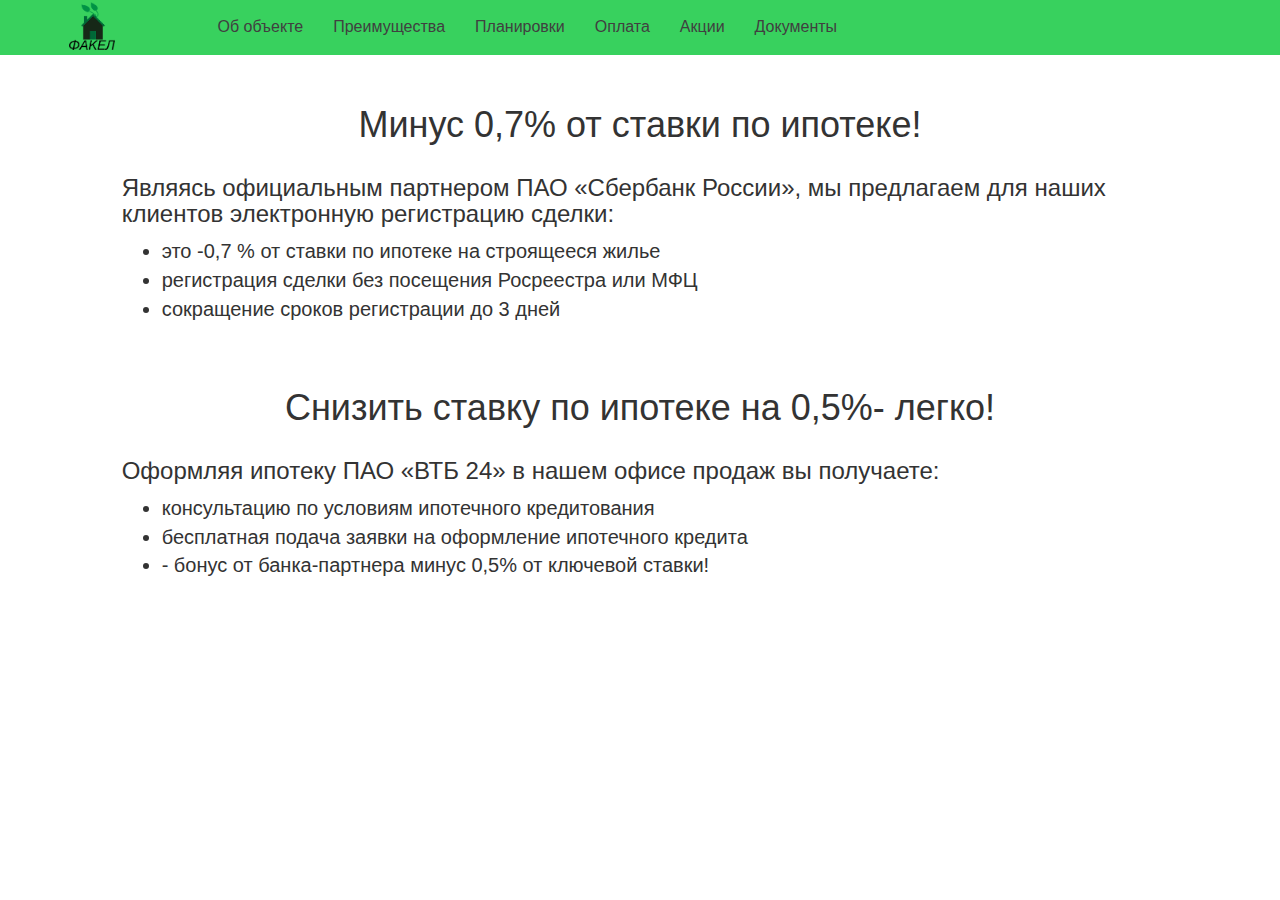
<file: discounts.html>
<!DOCTYPE html>
<html lang="en">
<head>
    <meta charset="UTF-8">
    <title>Факел</title>
    <meta name="viewport" content="initial-scale = 1.0,maximum-scale = 1.0"/>

    <link href="css/bootstrap.css" rel="stylesheet">
    <link type="text/css" media="screen" rel="stylesheet" href="css/style2.css">
    <link rel="stylesheet" href="fonts/font-awesome.min.css">
    <script src="js/jquery-3.1.1.min.js"></script>
    <script src="js/main.js"></script>

    <script src="js/slider.js"></script>
</head>
<body>

<nav class="navbar navbar-default navbar-fixed-top">
    <div class="container-fluid">
        <!-- Brand and toggle get grouped for better mobile display -->
        <div class="navbar-header">
            <button type="button" class="navbar-toggle collapsed" data-toggle="collapse"
                    data-target="#bs-example-navbar-collapse-1" aria-expanded="false">
                <span class="sr-only">Toggle navigation</span>
                <span class="icon-bar"></span>
                <span class="icon-bar"></span>
                <span class="icon-bar"></span>
            </button>
            <a class="navbar-brand" href="/"><img class="logo" src="img/media/logo-smallest.png" alt=""></a>
        </div>
        <!-- Collect the nav links, forms, and other content for toggling -->
        <div class="collapse navbar-collapse" id="bs-example-navbar-collapse-1">
            <ul class="nav navbar-nav centered-nav">
                <li><a href="/#about">Об объекте</a></li>
                <li><a href="/#advantages">Преимущества</a></li>
                <li><a href="/#plan">Планировки</a></li>
                <li><a href="/#payment">Оплата</a></li>
                <li><a href="/discounts.html">Акции</a></li>
                <li><a href="/#contacts">Документы</a></li>
            </ul>
        </div><!-- /.navbar-collapse -->
    </div><!-- /.container-fluid -->
</nav>

<section class="discount1">
    <div class="col-md-12">
        <h1 class="title4">Минус 0,7% от ставки по ипотеке!</h1>
    </div>
    <div class="col-md-10 col-md-offset-1 disc">
        <h3>Являясь официальным партнером ПАО «Сбербанк России», мы предлагаем для наших клиентов электронную
            регистрацию
            сделки:</h3>
        <ul>
            <li>это -0,7 % от ставки по ипотеке на строящееся жилье</li>
            <li>регистрация сделки без посещения Росреестра или МФЦ</li>
            <li>сокращение сроков регистрации до 3 дней</li>
        </ul>
    </div>
</section>
<div style="clear:both"></div>

<section class="discount1">
    <div class="col-md-12">
        <h1 class="title4">Снизить ставку по ипотеке на 0,5%- легко!</h1>
    </div>
    <div class="col-md-10 col-md-offset-1 disc">
        <h3>Оформляя ипотеку ПАО «ВТБ 24»  в нашем офисе продаж вы получаете:</h3>
        <ul>
            <li> консультацию по условиям ипотечного кредитования</li>
            <li>бесплатная подача заявки на оформление ипотечного кредита</li>
            <li>- бонус от банка-партнера минус 0,5% от ключевой ставки!</li>
        </ul>
    </div>
</section>
<div style="clear:both"></div>

<script src="js/bootstrap.min.js"></script>
</body>
</html>
</file>
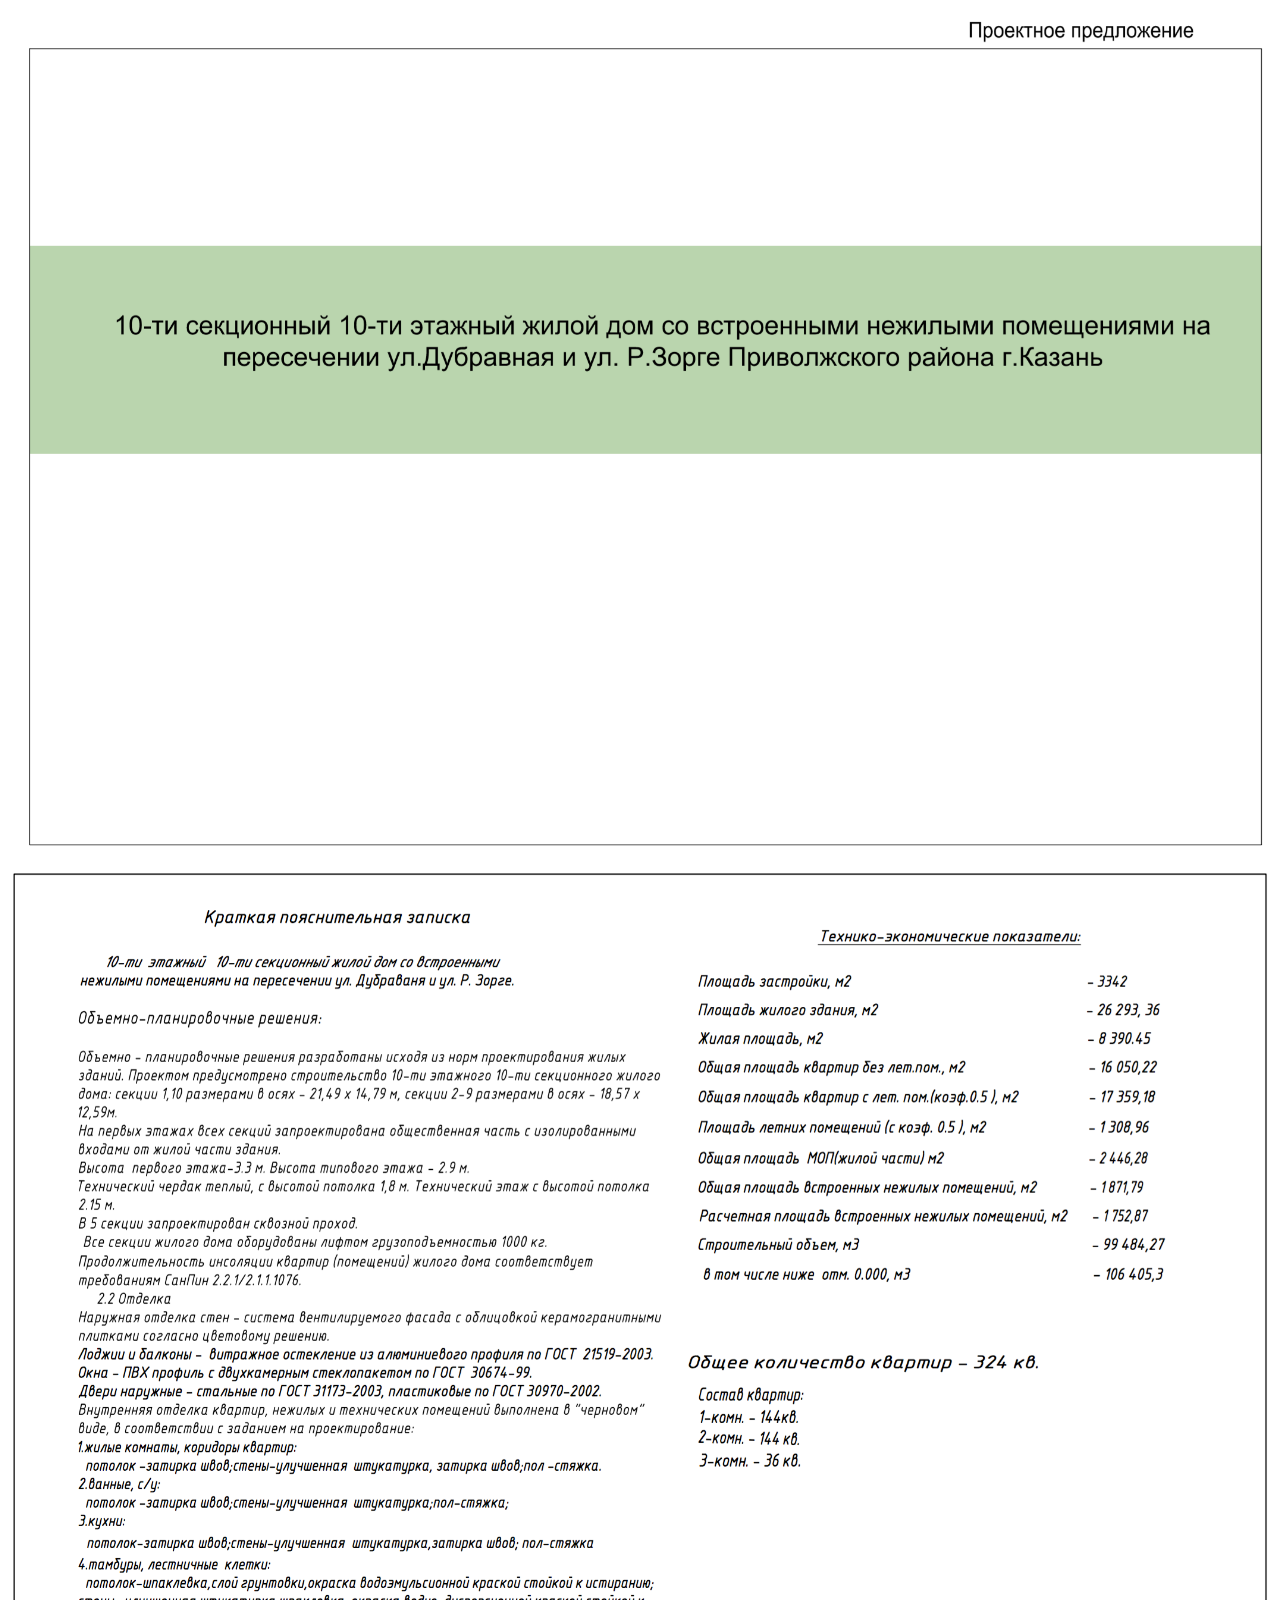
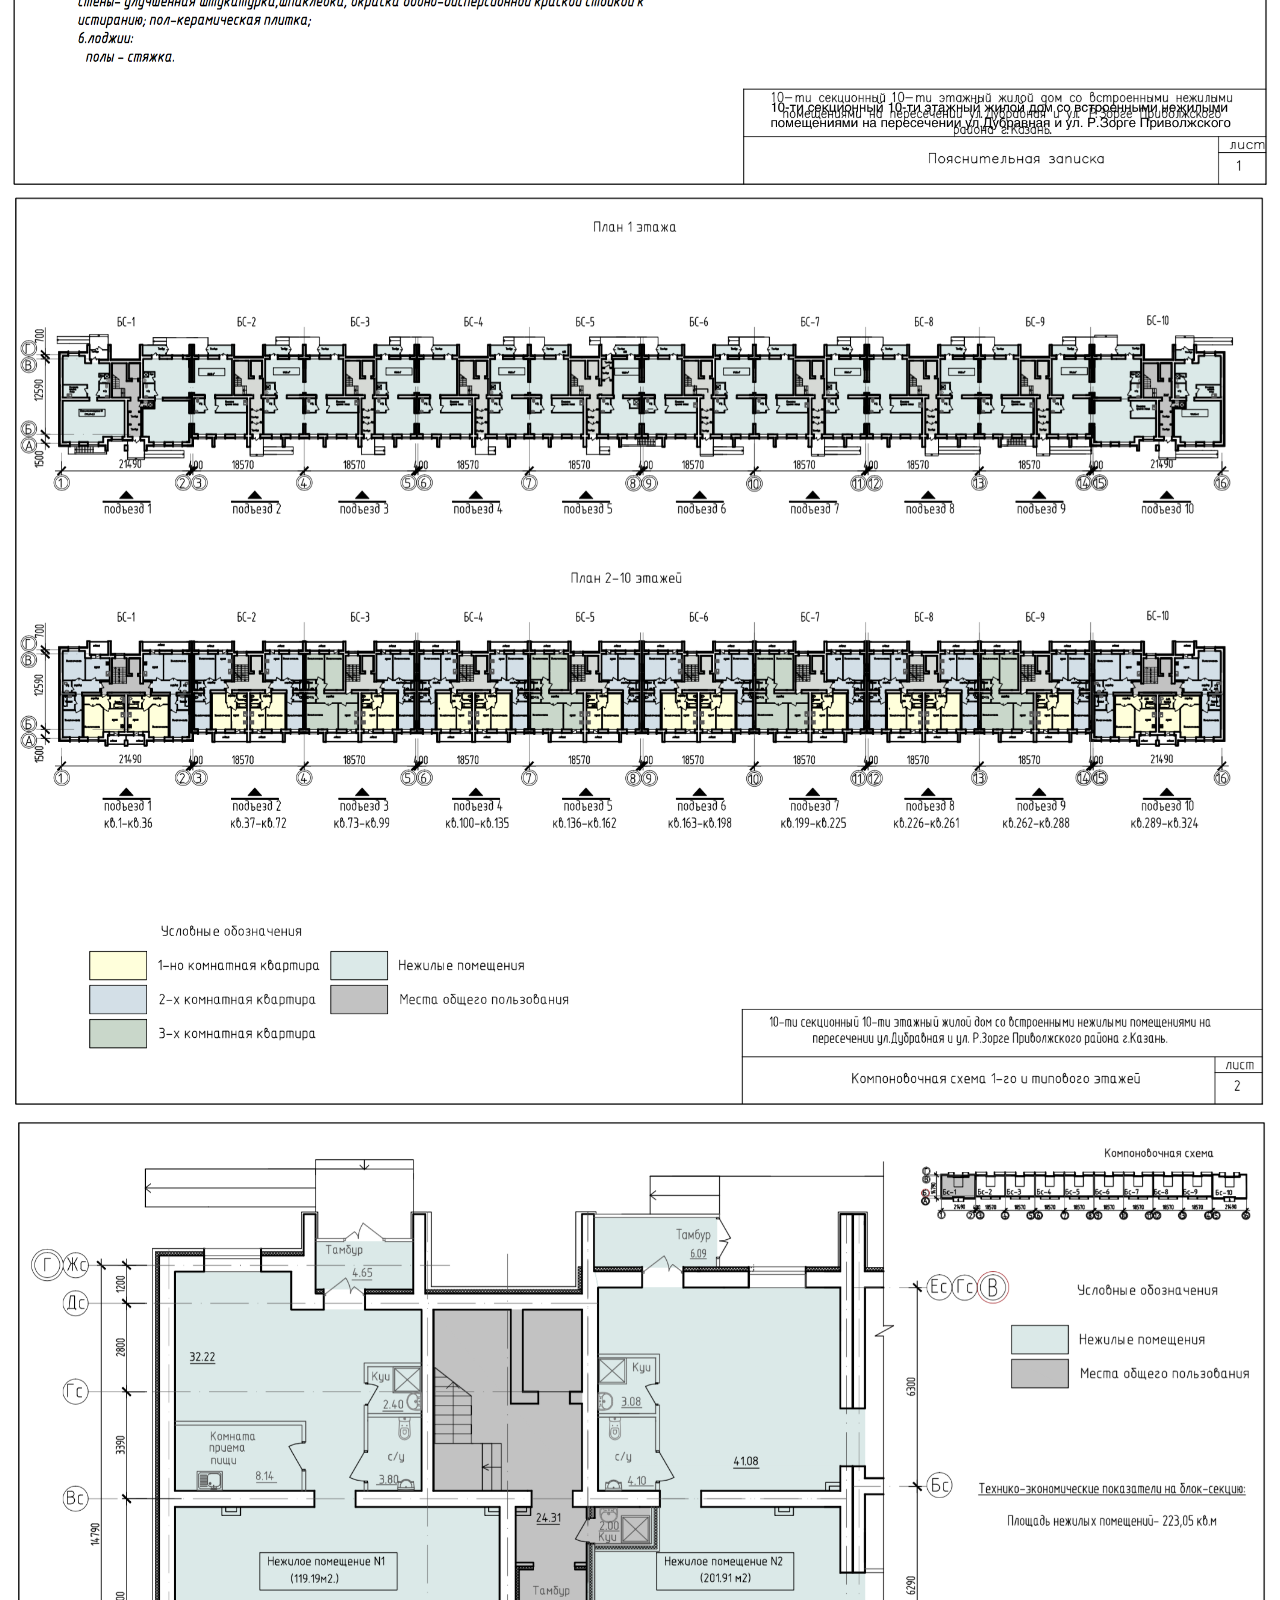
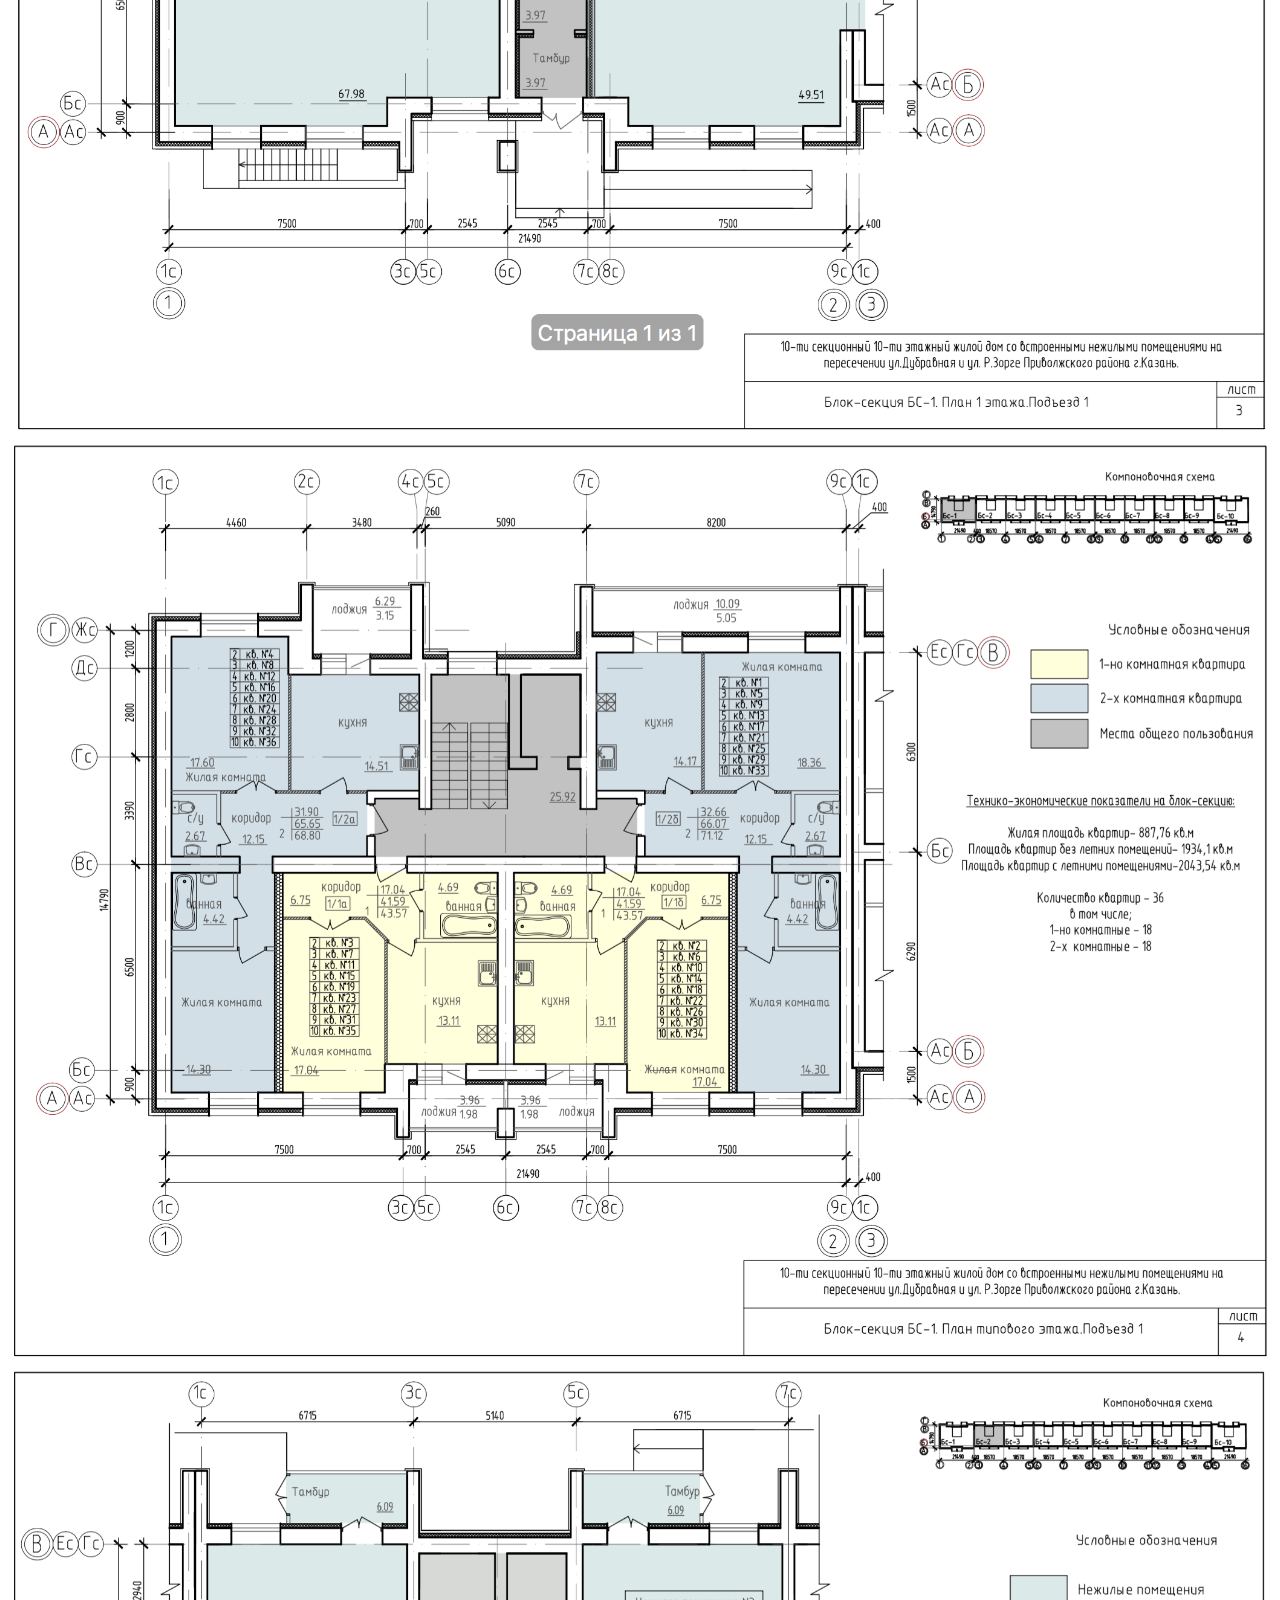
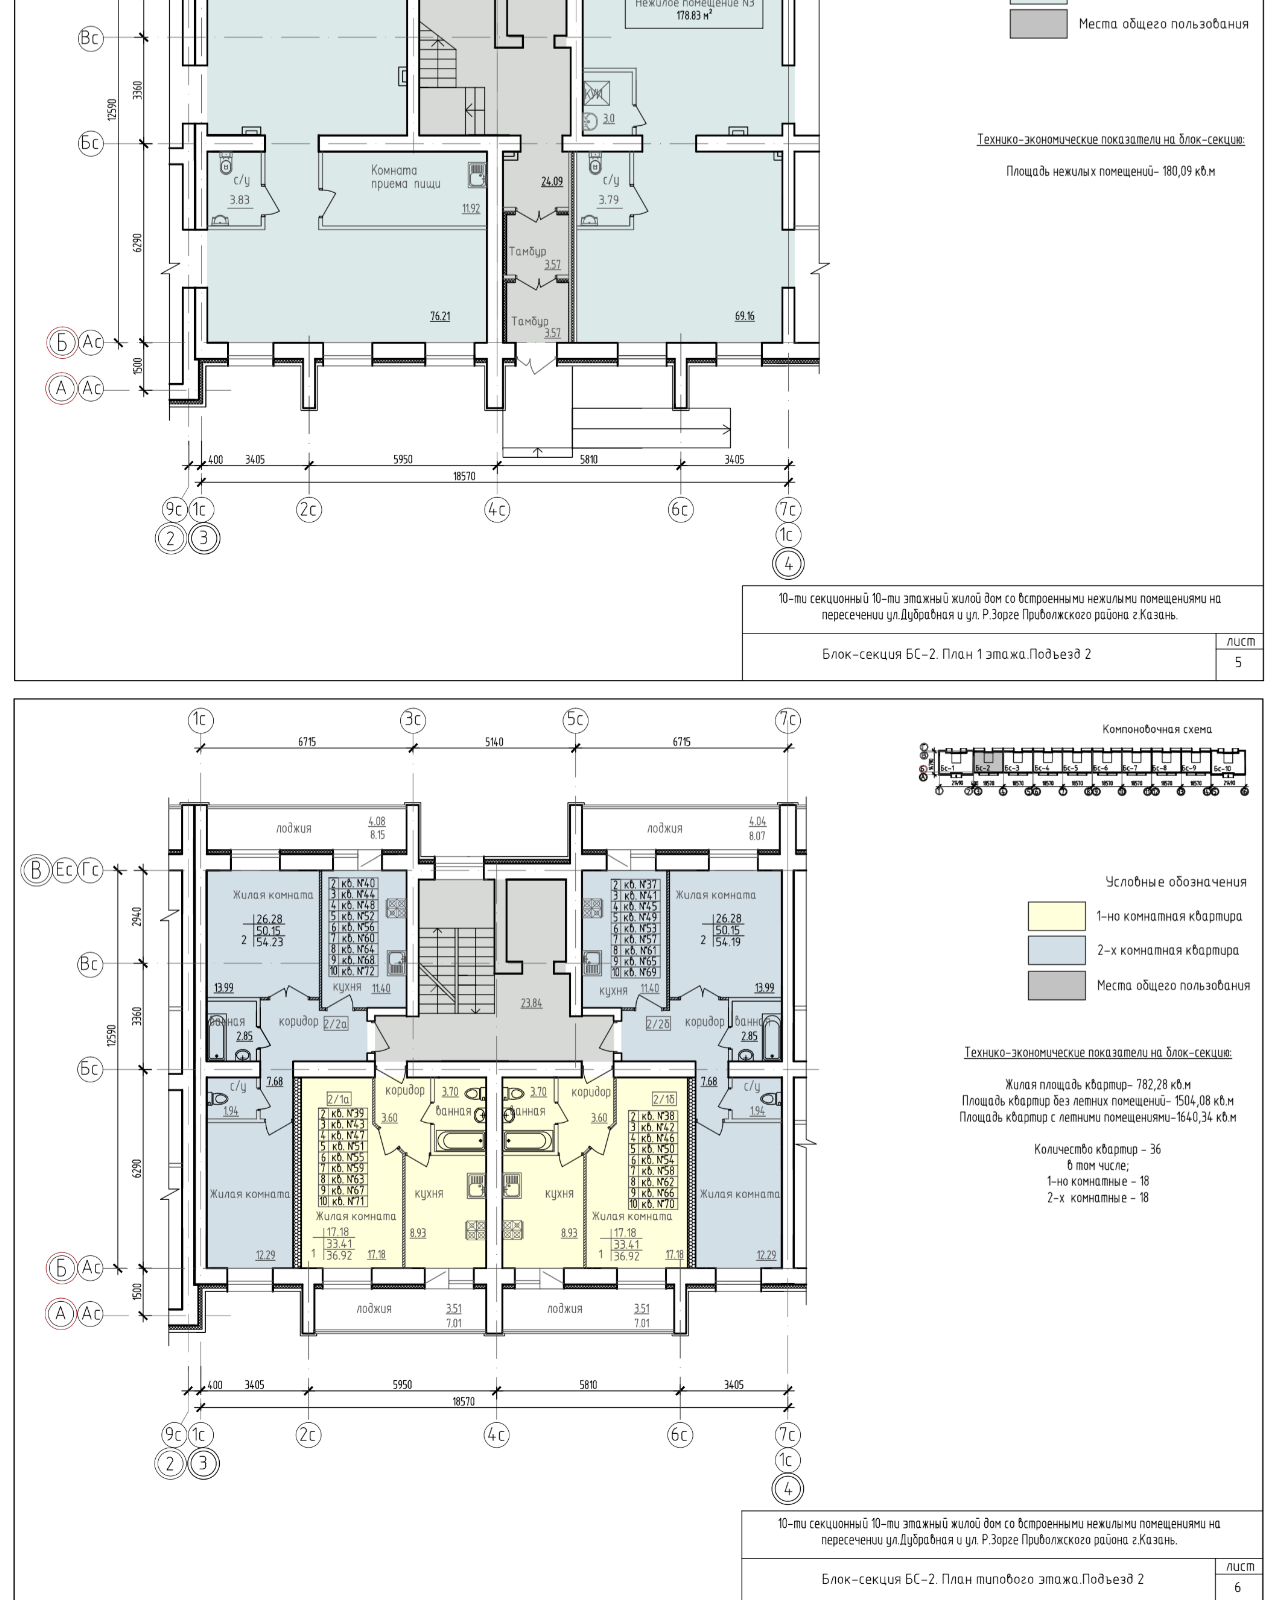
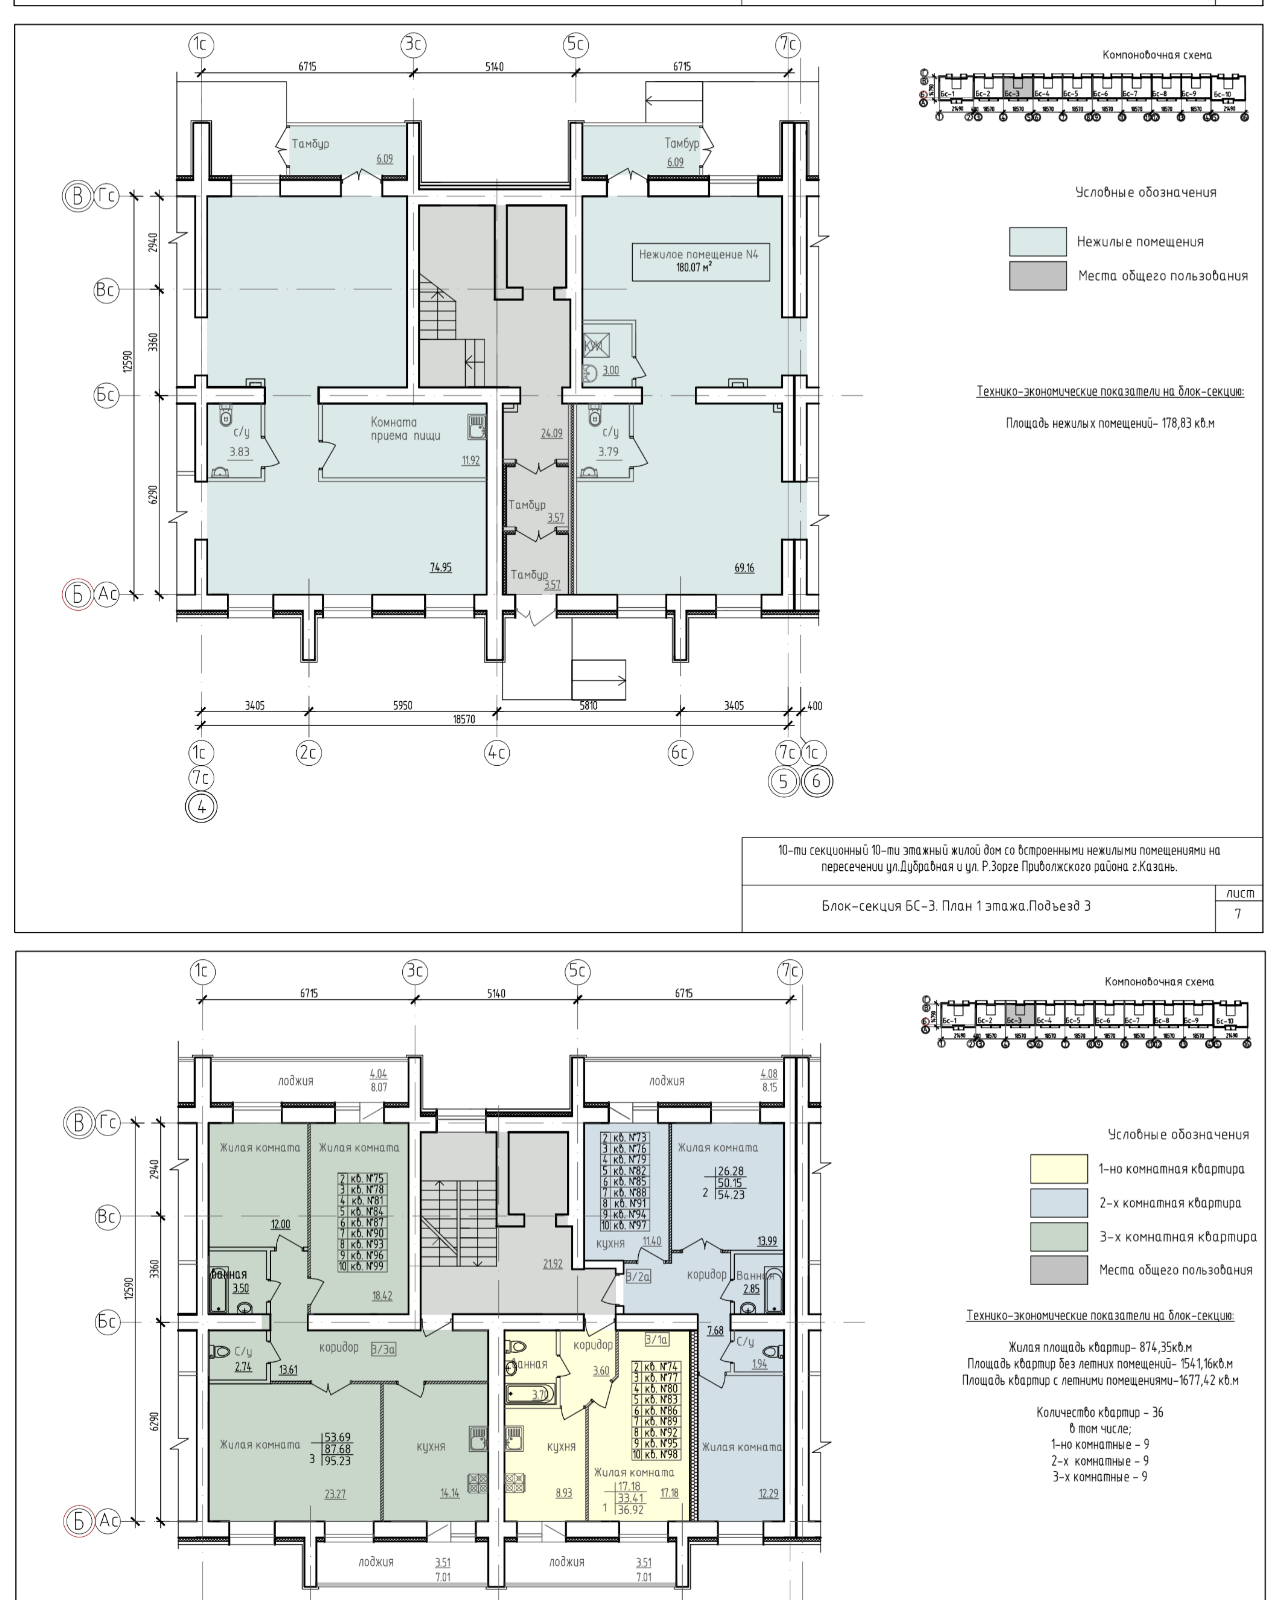
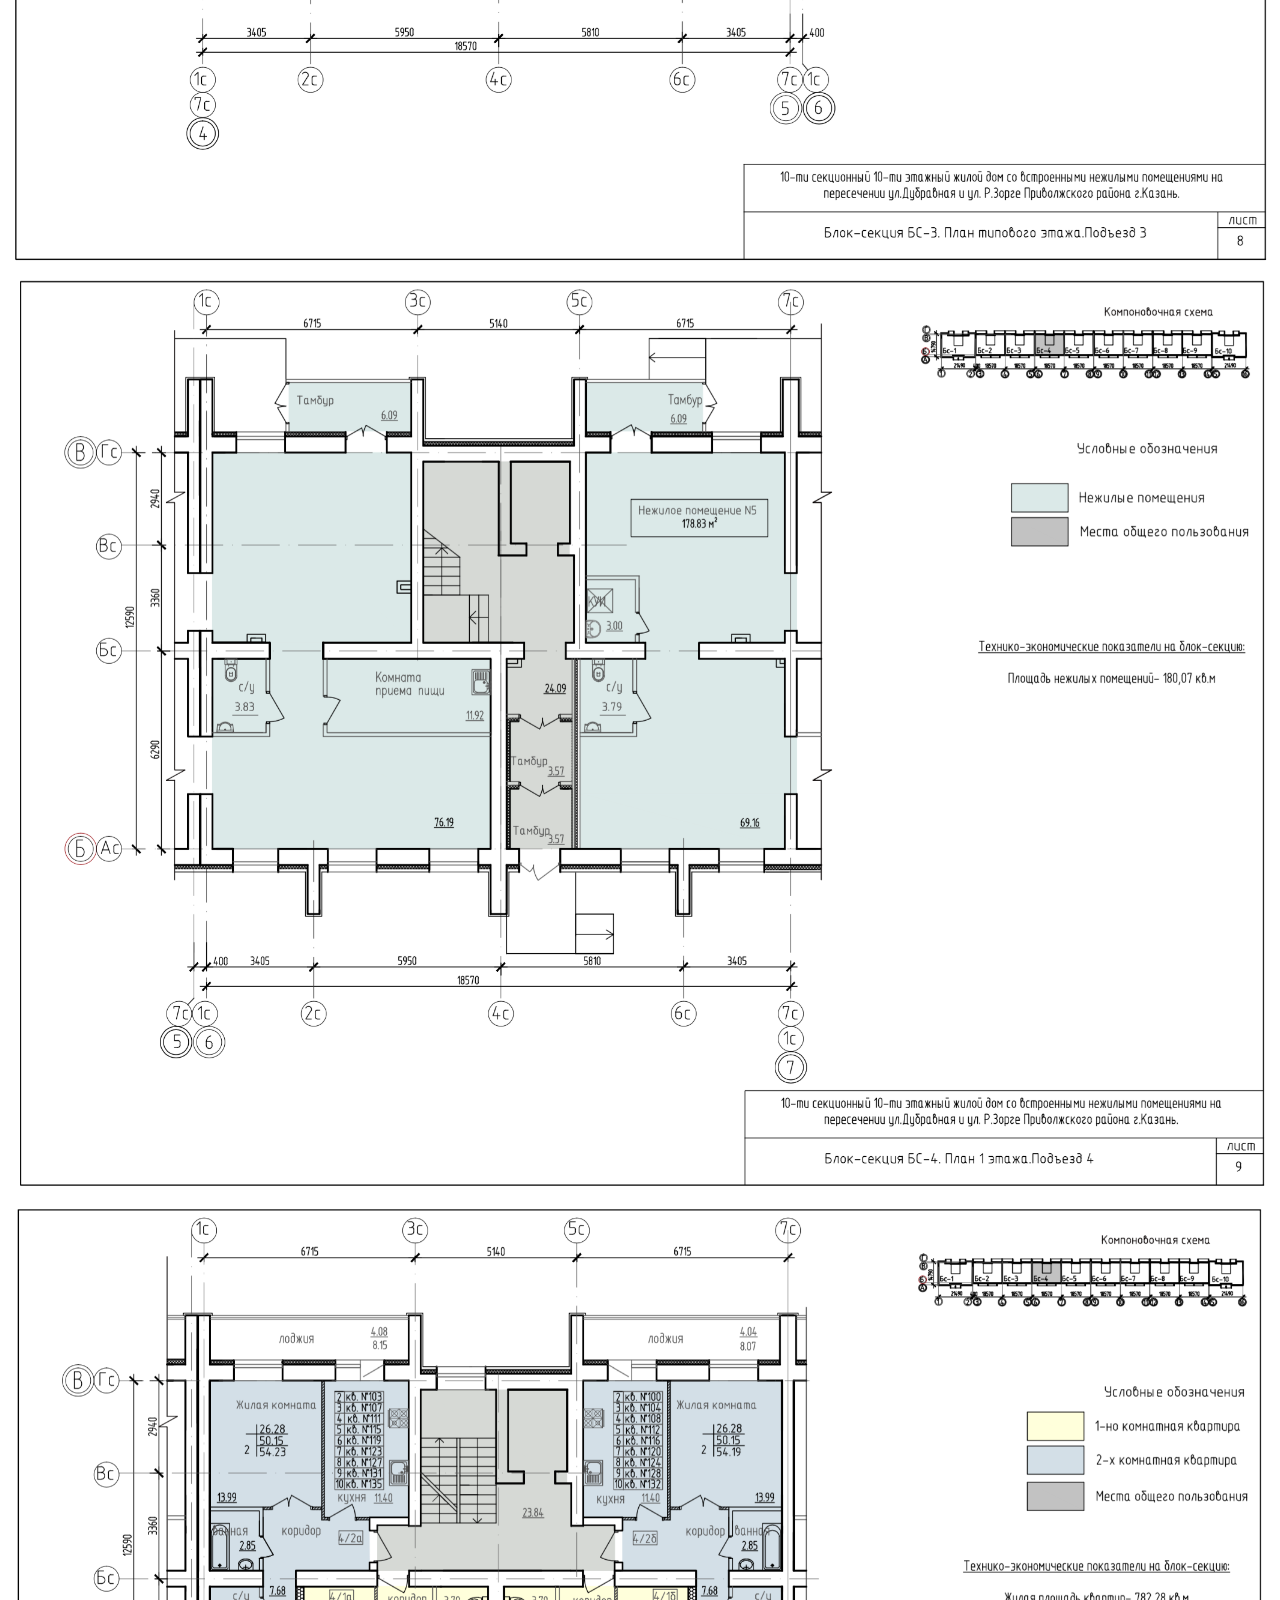
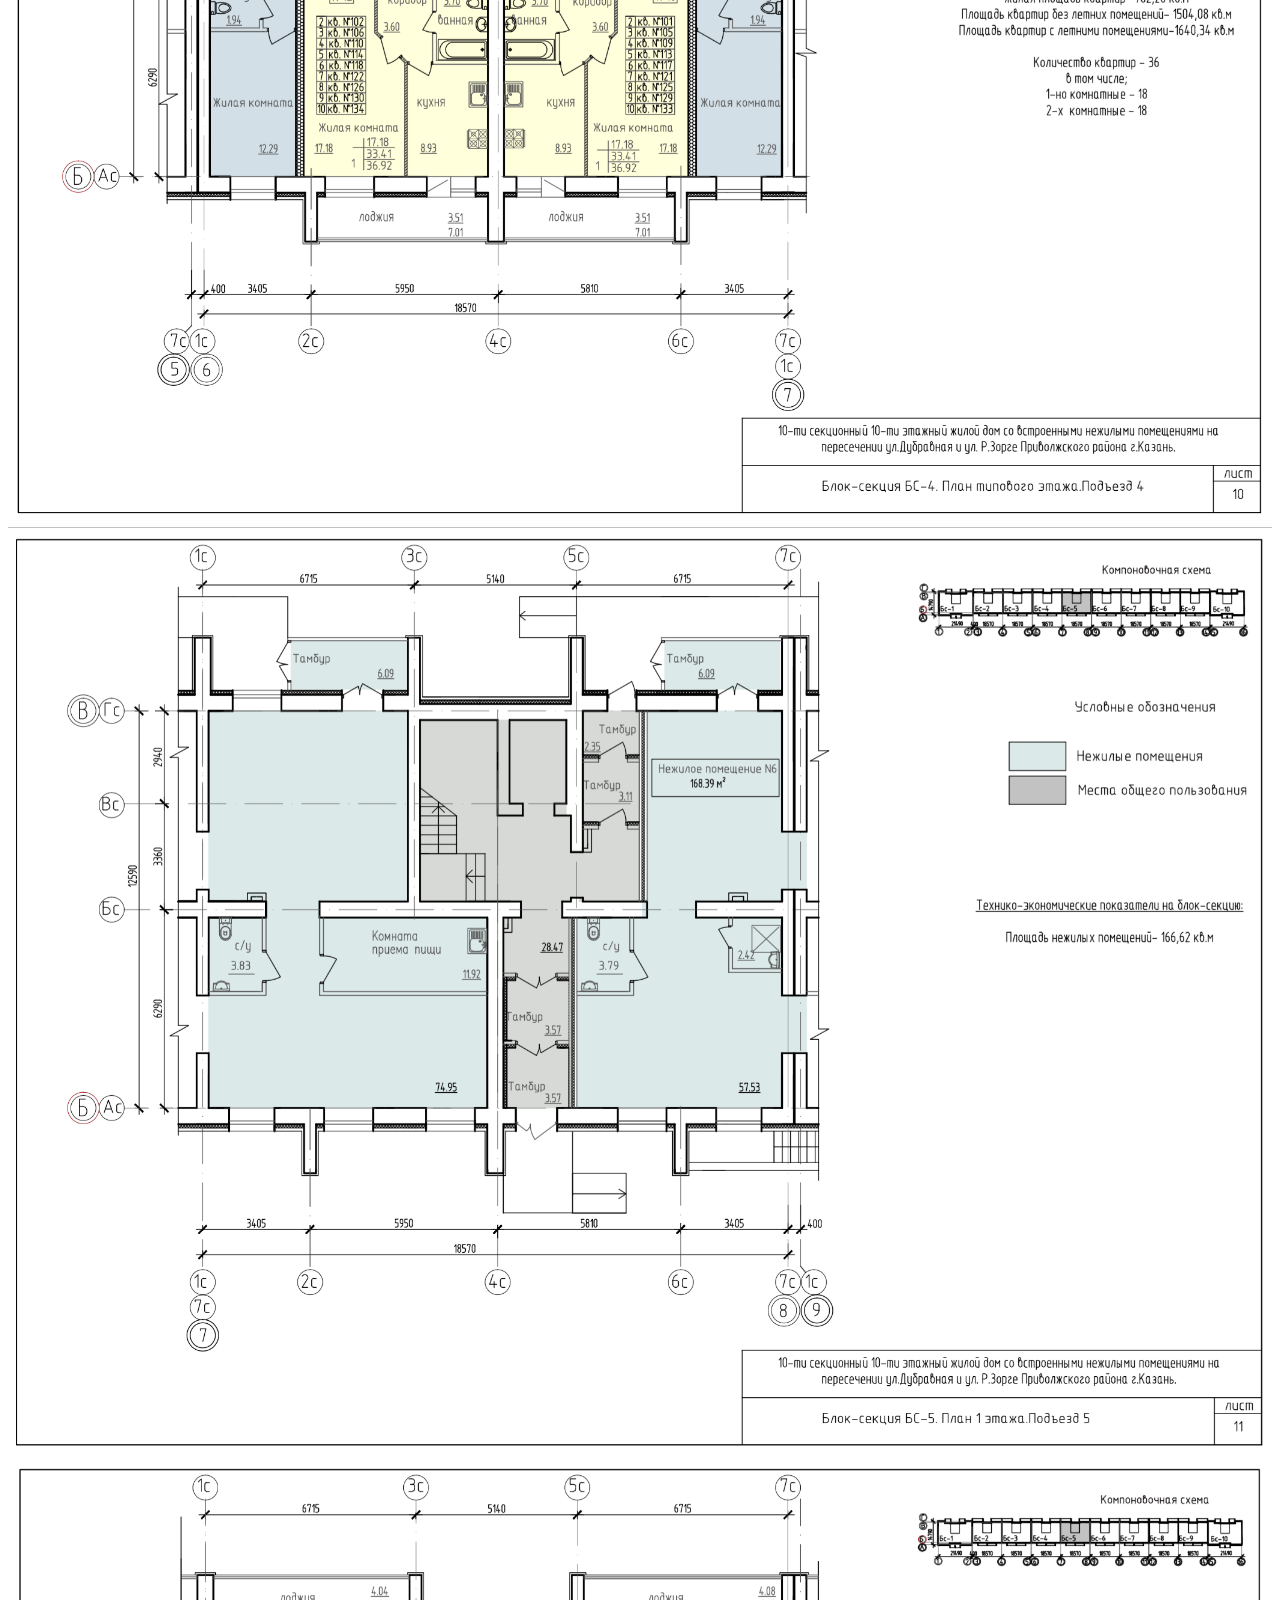
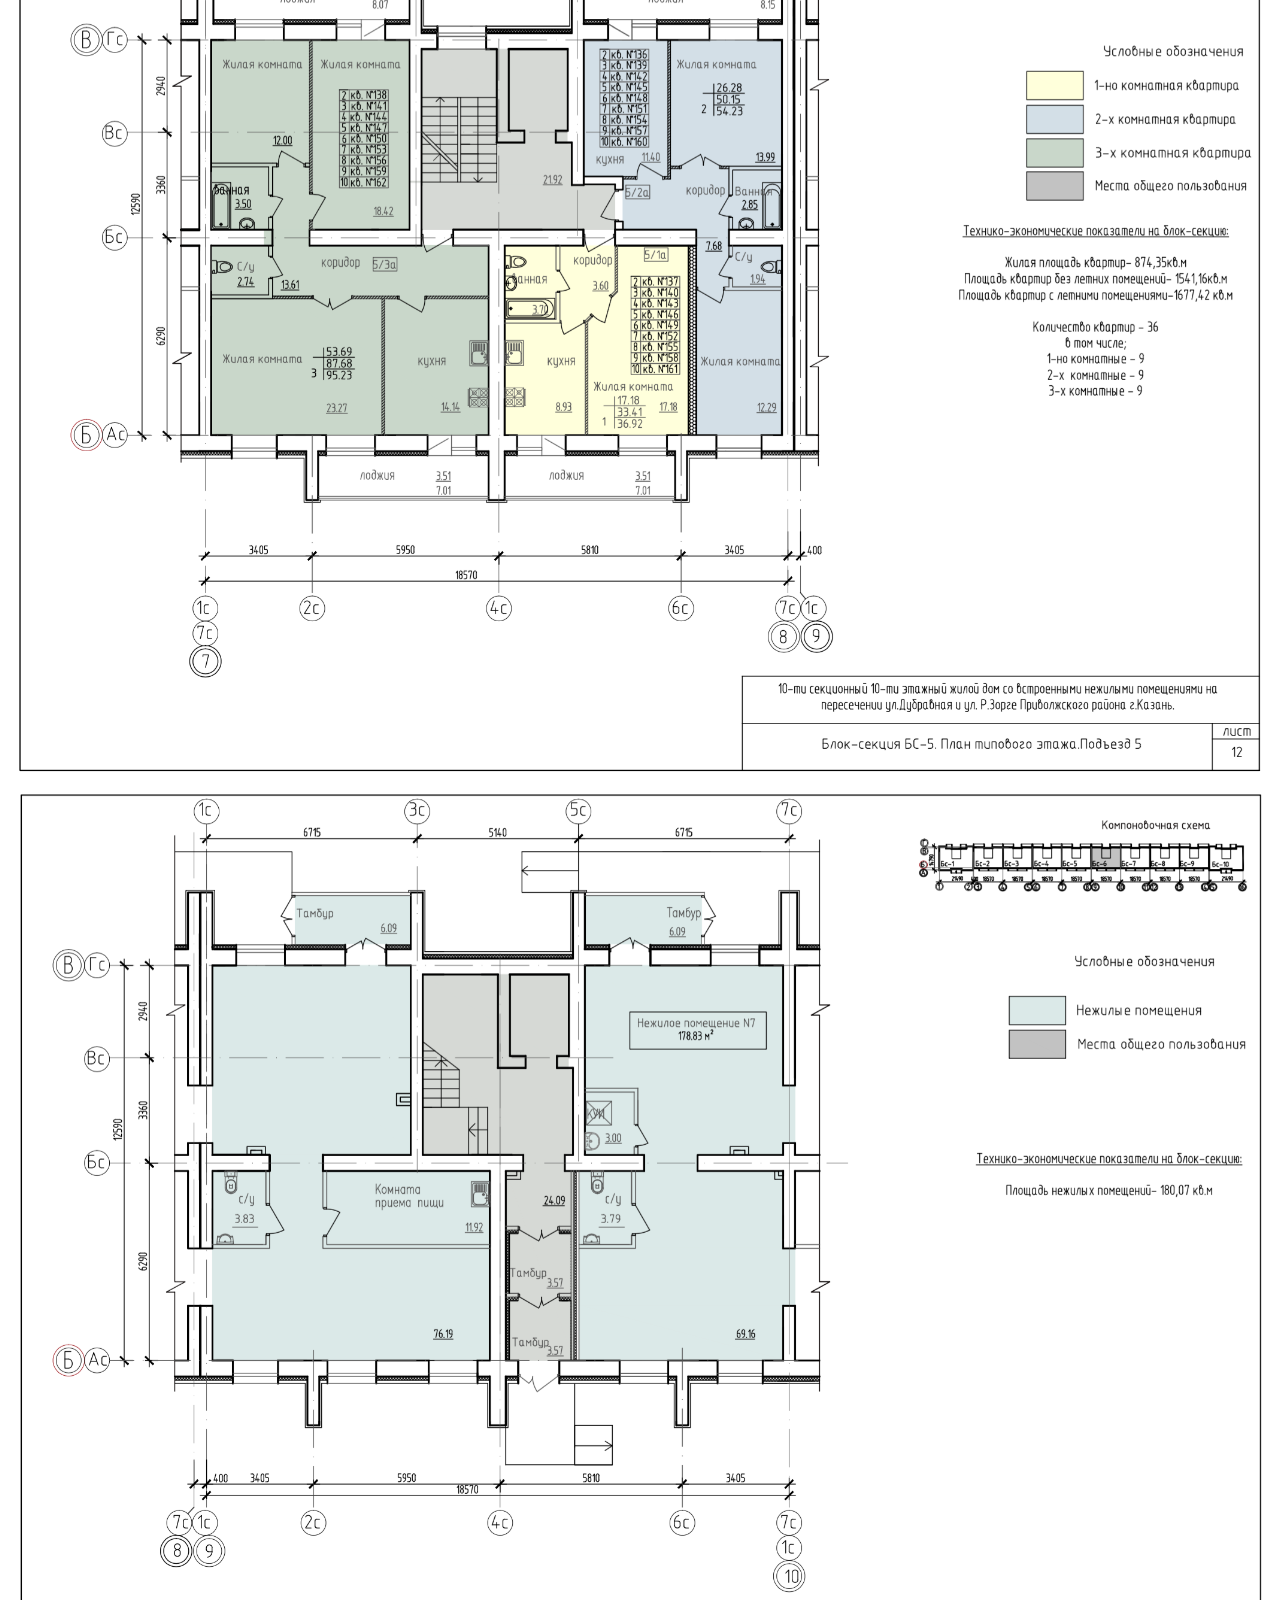
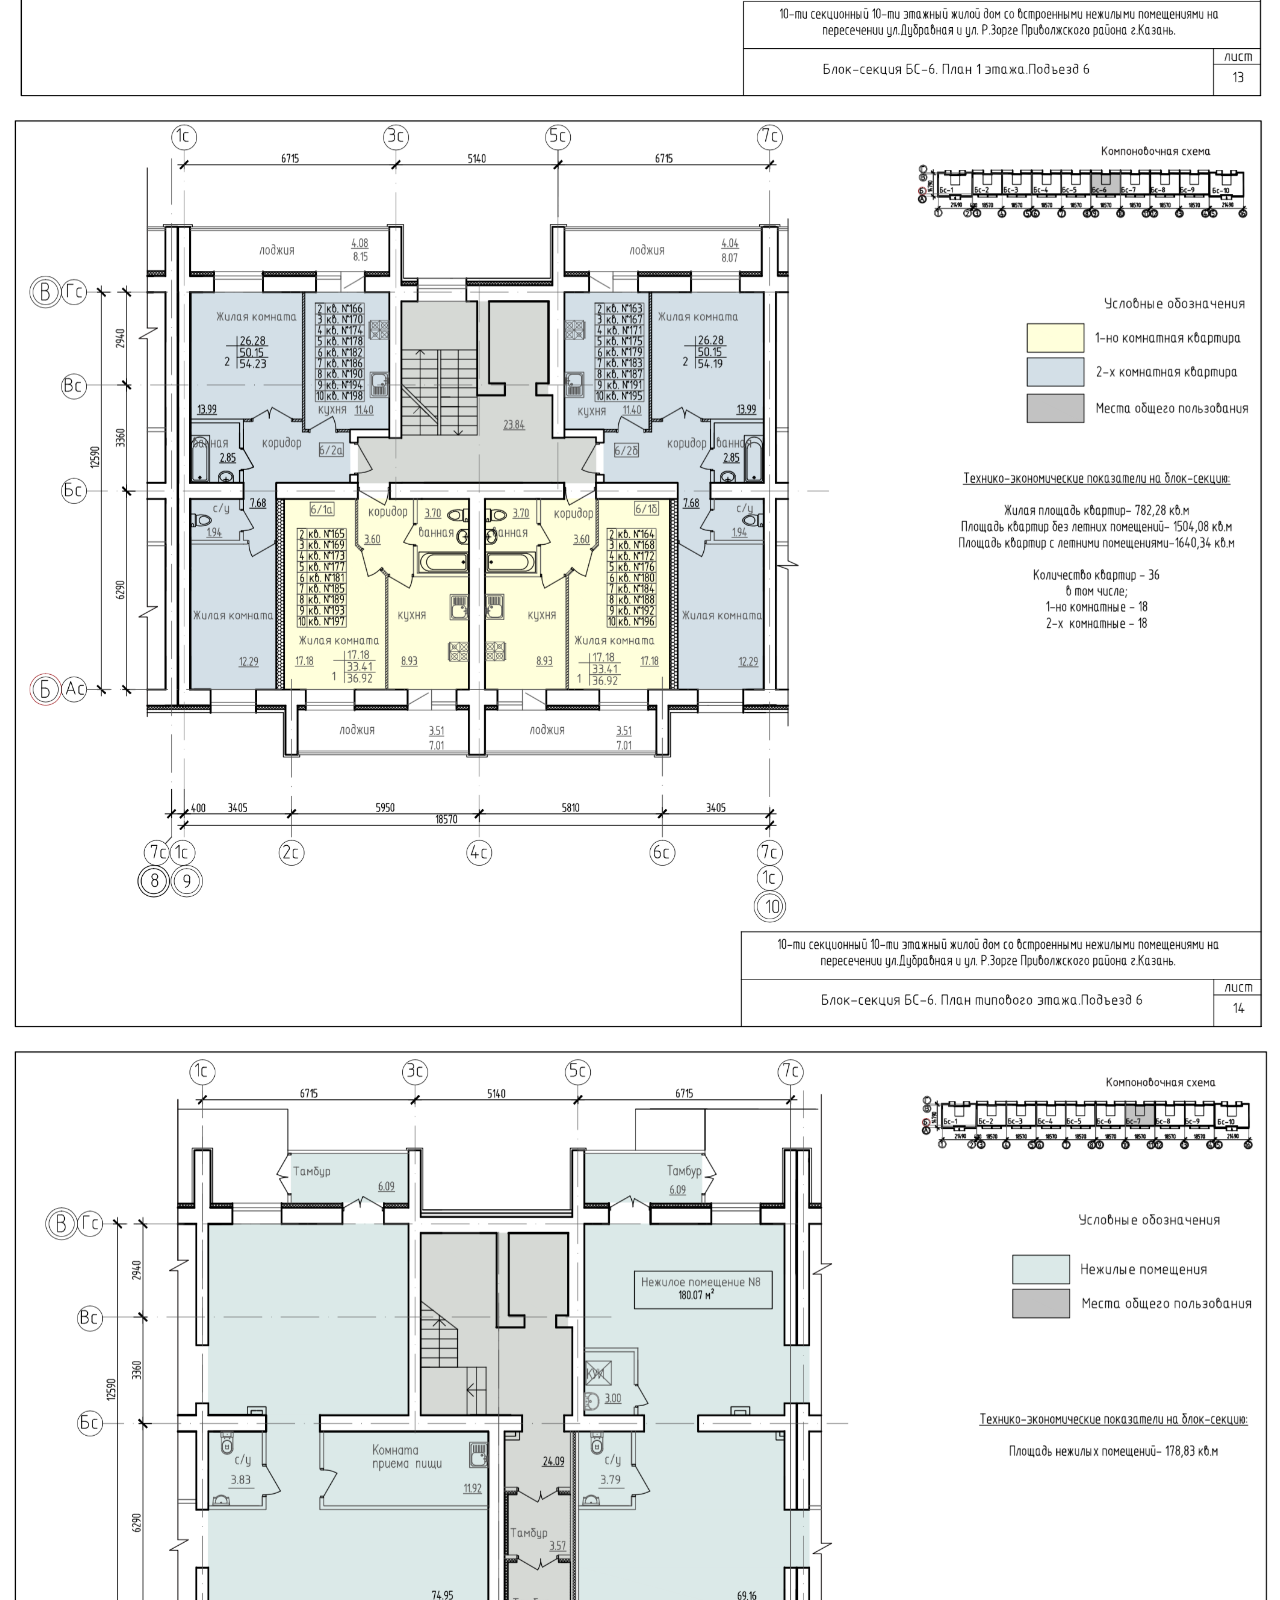
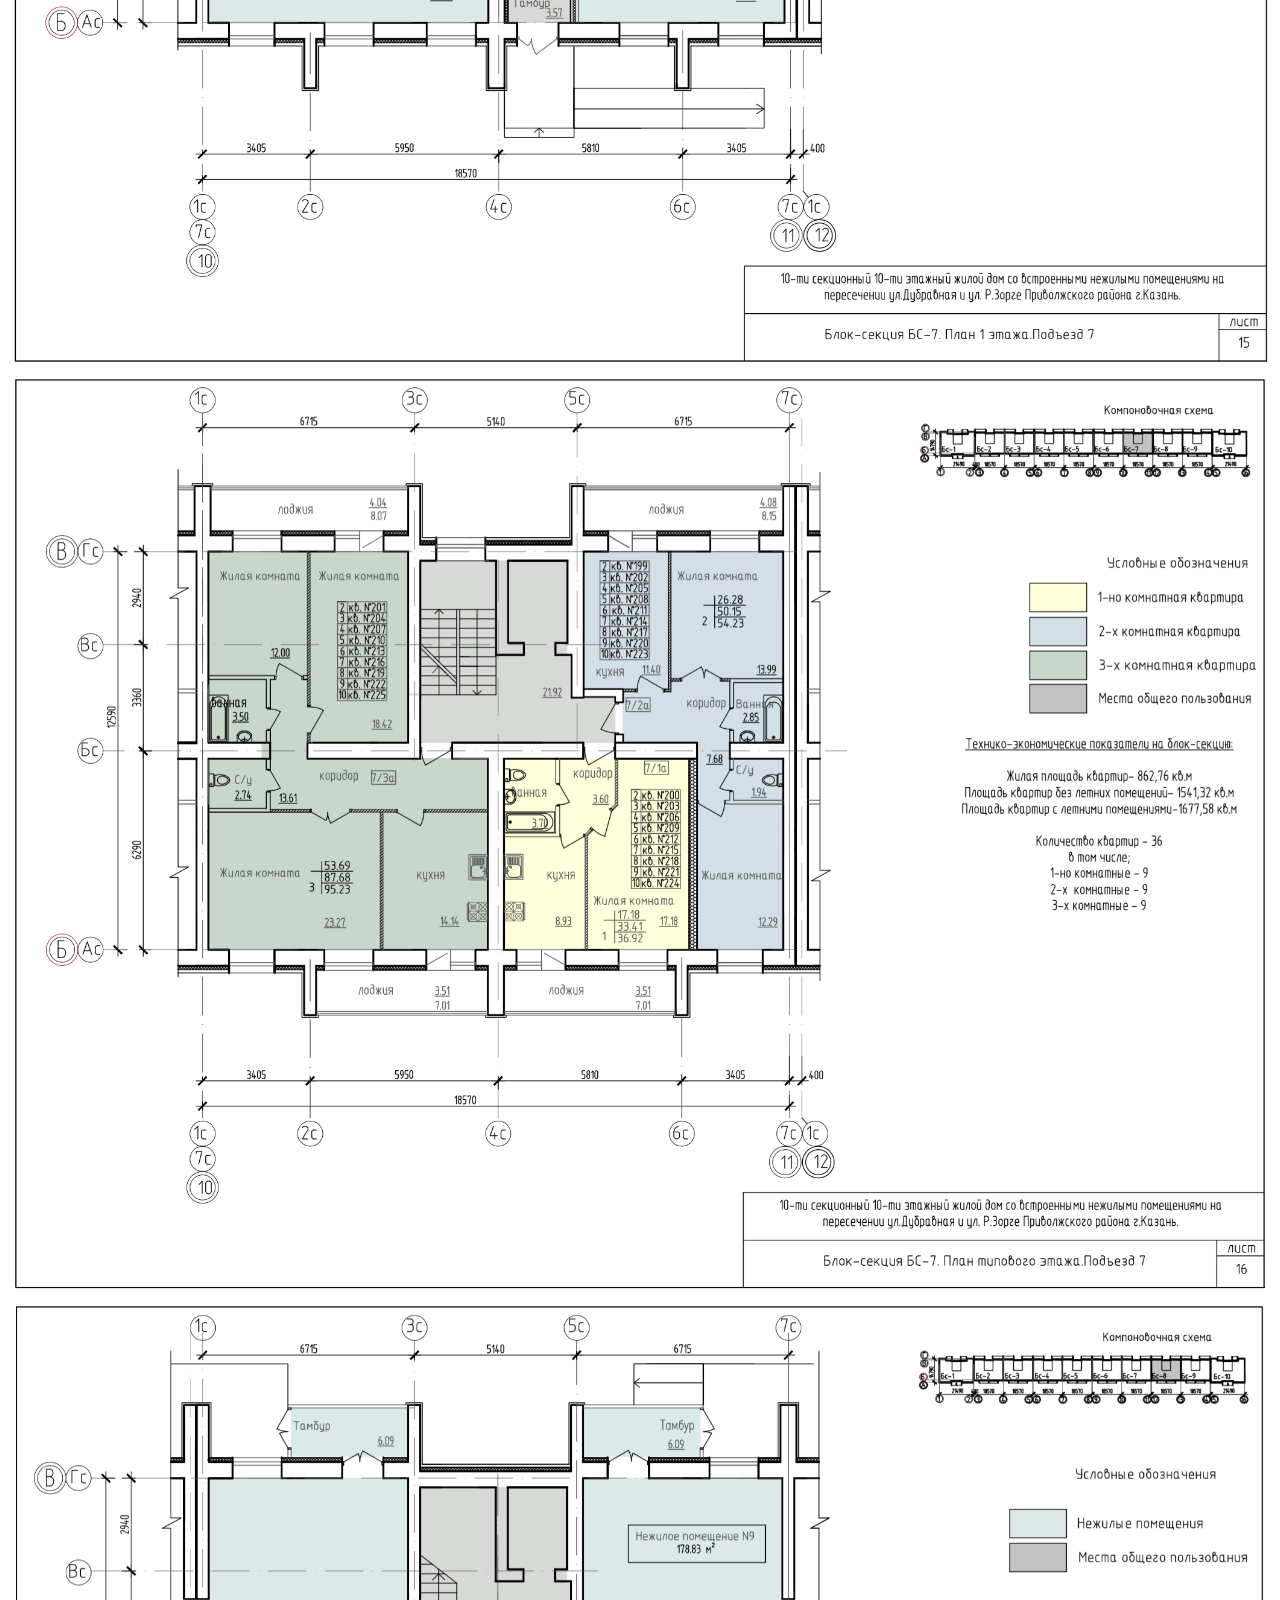
<file: draft.html>
<!DOCTYPE html>
<html>
	<head>
		<title></title>
		<meta http-equiv="Content-Type" content="text/html; charset=UTF-8">
	</head>
	<body>
      <img src="/documents/draft300517/0.png" style="width: 100%">
      <img src="/documents/draft300517/1.png" style="width: 100%">
      <img src="/documents/draft300517/2.png" style="width: 100%">
      <img src="/documents/draft300517/3.png" style="width: 100%">
      <img src="/documents/draft300517/4.png" style="width: 100%">
      <img src="/documents/draft300517/5.png" style="width: 100%">
      <img src="/documents/draft300517/6.png" style="width: 100%">
      <img src="/documents/draft300517/7.png" style="width: 100%">
      <img src="/documents/draft300517/8.png" style="width: 100%">
      <img src="/documents/draft300517/9.png" style="width: 100%">
      <img src="/documents/draft300517/10.png" style="width: 100%">
      <img src="/documents/draft300517/11.png" style="width: 100%">
      <img src="/documents/draft300517/12.png" style="width: 100%">
      <img src="/documents/draft300517/13.png" style="width: 100%">
      <img src="/documents/draft300517/14.png" style="width: 100%">
      <img src="/documents/draft300517/15.png" style="width: 100%">
      <img src="/documents/draft300517/16.png" style="width: 100%">
      <img src="/documents/draft300517/17.png" style="width: 100%">
      <img src="/documents/draft300517/18.png" style="width: 100%">
      <img src="/documents/draft300517/19.png" style="width: 100%">
      <img src="/documents/draft300517/20.png" style="width: 100%">
      <img src="/documents/draft300517/21.png" style="width: 100%">
      <img src="/documents/draft300517/22.png" style="width: 100%">
	</body>
</html>
</file>
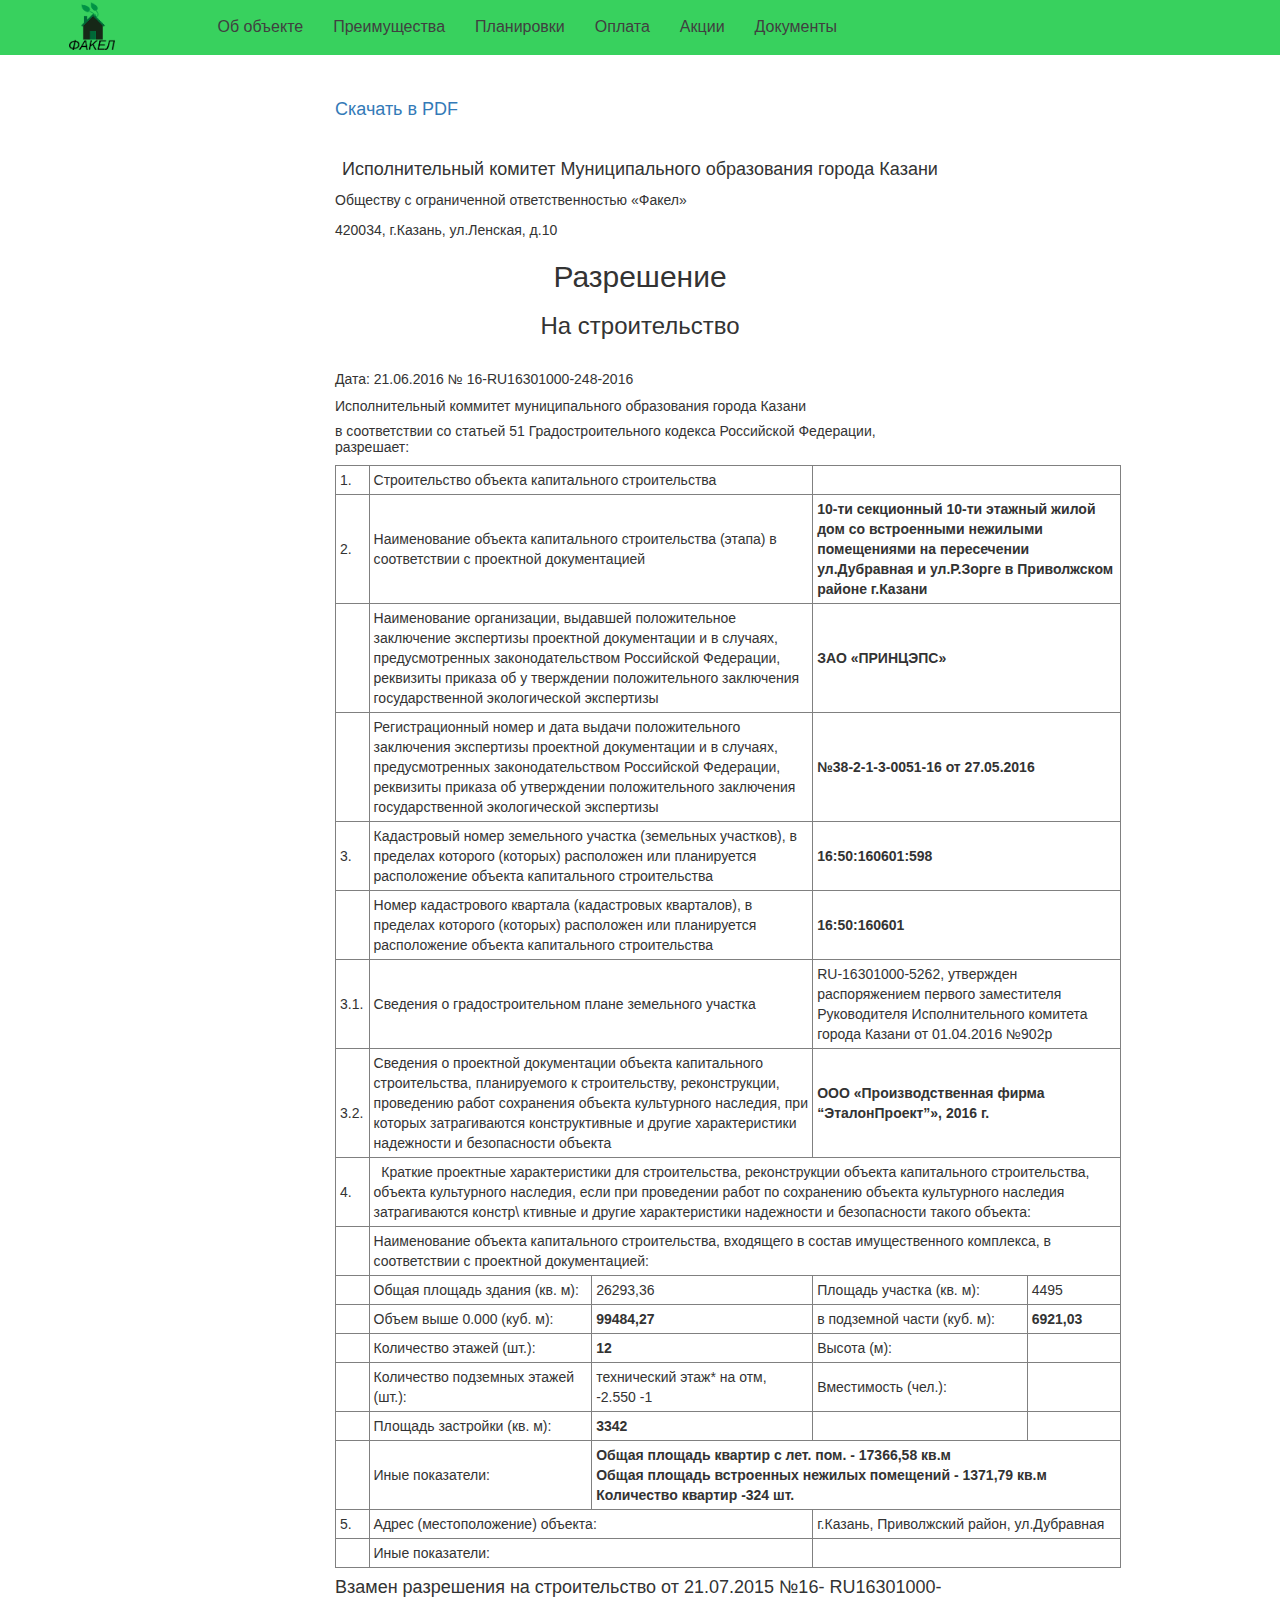
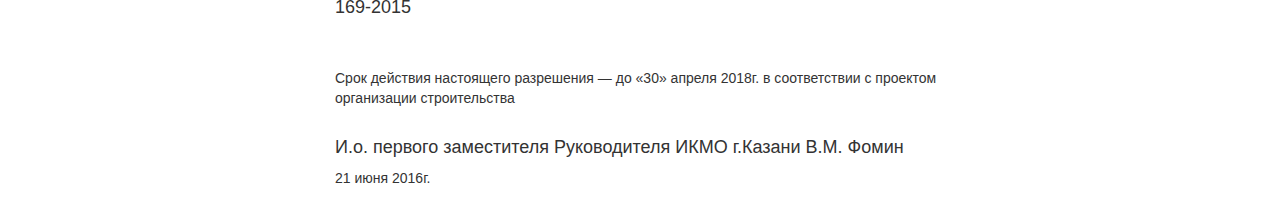
<file: permission.html>
<!DOCTYPE html>
<html lang="en">
<head>
    <meta charset="UTF-8">
    <title>Факел</title>
    <meta name="viewport" content="initial-scale = 1.0,maximum-scale = 1.0"/>

    <link href="css/bootstrap.css" rel="stylesheet">
    <link type="text/css" media="screen" rel="stylesheet" href="css/style2.css">
    <link rel="stylesheet" href="fonts/font-awesome.min.css">
    <script src="js/jquery-3.1.1.min.js"></script>
    <script src="js/main.js"></script>

    <script src="js/slider.js"></script>
</head>
<body>

<nav class="navbar navbar-default navbar-fixed-top">
    <div class="container-fluid">
        <!-- Brand and toggle get grouped for better mobile display -->
        <div class="navbar-header">
            <button type="button" class="navbar-toggle collapsed" data-toggle="collapse"
                    data-target="#bs-example-navbar-collapse-1" aria-expanded="false">
                <span class="sr-only">Toggle navigation</span>
                <span class="icon-bar"></span>
                <span class="icon-bar"></span>
                <span class="icon-bar"></span>
            </button>
            <a class="navbar-brand" href="/"><img class="logo" src="img/media/logo-smallest.png" alt=""></a>
        </div>
        <!-- Collect the nav links, forms, and other content for toggling -->
        <div class="collapse navbar-collapse" id="bs-example-navbar-collapse-1">
            <ul class="nav navbar-nav centered-nav">
                <li><a href="/#about">Об объекте</a></li>
                <li><a href="/#advantages">Преимущества</a></li>
                <li><a href="/#plan">Планировки</a></li>
                <li><a href="/#payment">Оплата</a></li>
                <li><a href="/discounts.html">Акции</a></li>
                <li><a href="/#contacts">Документы</a></li>
            </ul>
        </div><!-- /.navbar-collapse -->
    </div><!-- /.container-fluid -->
</nav>
<br>
<br>
<div class="col-md-8 col-md-offset-2 col-lg-6 col-lg-offset-3">
    <h4><a href="/documents/permission.pdf">Скачать в PDF</a></h4>
    <br>
    <h4 class="center">Исполнительный комитет Муниципального образования города Казани</h4>
    <p>Обществу с ограниченной ответственностью «Факел»</p>
    <p>420034, г.Казань, ул.Ленская, д.10</p>

    <h2 class="center">Разрешение</h2>
    <h3 class="center">На строительство</h3>
    <br>
    <p>Дата: 21.06.2016 № 16-RU16301000-248-2016</p>
    <h5>Исполнительный коммитет муниципального образования города Казани</h5>
    <h5>в соответствии со статьей 51 Градостроительного кодекса Российской Федерации, разрешает:</h5>
    <table border="1" cellspacing="0" cellpadding="5" width="786">
        <tr>
            <td>1.</td>
            <td colspan="2">Строительство объекта капитального строительства</td>
            <td colspan="2"></td>
        </tr>
        <tr>
            <td>2.</td>
            <td colspan="2">Наименование объекта капитального строительства (этапа) в соответствии с проектной документацией</td>
            <td colspan="2" class="bold">10-ти секционный 10-ти этажный жилой дом со встроенными нежилыми помещениями на пересечении ул.Дубравная
                и ул.Р.Зорге в Приволжском районе г.Казани
            </td>
        </tr>
        <tr>
            <td></td>
            <td colspan="2">Наименование организации, выдавшей положительное заключение экспертизы проектной документации и в
                случаях, предусмотренных законодательством Российской Федерации, реквизиты приказа об у тверждении
                положительного заключения государственной экологической экспертизы
            </td>
            <td colspan="2" class="bold">ЗАО «ПРИНЦЭПС»</td>
        </tr>
        <tr>
            <td></td>
            <td colspan="2">Регистрационный номер и дата выдачи положительного заключения экспертизы проектной документации и в
                случаях, предусмотренных законодательством Российской Федерации, реквизиты приказа об утверждении
                положительного заключения государственной экологической экспертизы
            </td>
            <td colspan="2" class="bold">№38-2-1-3-0051-16 от 27.05.2016</td>
        </tr>
        <tr>
            <td>3.</td>
            <td colspan="2">Кадастровый номер земельного участка (земельных участков), в пределах которого (которых)
                расположен или планируется расположение объекта капитального строительства
            </td>
            <td colspan="2" class="bold">16:50:160601:598</td>
        </tr>
        <tr>
            <td></td>
            <td colspan="2">Номер кадастрового квартала (кадастровых кварталов), в пределах которого (которых) расположен или
                планируется расположение объекта капитального строительства
            </td>
            <td colspan="2" class="bold">16:50:160601</td>
        </tr>
        <tr>
            <td>3.1.</td>
            <td colspan="2">Сведения о градостроительном плане земельного участка</td>
            <td colspan="2">RU-16301000-5262, утвержден распоряжением первого заместителя Руководителя Исполнительного комитета
                города Казани от 01.04.2016 №902р
            </td>
        </tr>
        <tr>
            <td>&nbsp; 3.2.</td>
            <td colspan="2">Сведения о проектной документации объекта капитального строительства,
                планируемого к строительству, реконструкции, проведению работ сохранения объекта
                культурного наследия, при которых затрагиваются конструктивные и другие
                характеристики надежности и безопасности объекта
            </td>
            <td colspan="2" class="bold">ООО «Производственная фирма “ЭталонПроект”», 2016 г.</td>
        </tr>
        <tr>
            <td>4.</td>
            <td colspan="4">&nbsp; Краткие проектные характеристики для строительства, реконструкции объекта капитального
                строительства, объекта культурного наследия, если при проведении работ по сохранению объекта культурного
                наследия затрагиваются констр\ ктивные и другие характеристики надежности и безопасности такого объекта:
            </td>
        </tr>
        <tr>
            <td></td>
            <td colspan="4">Наименование объекта капитального строительства, входящего в состав имущественного комплекса, в соответствии с проектной документацией:</td>
        </tr>
        <tr>
            <td></td>
            <td colspan="1">Общая площадь здания (кв. м):</td>
            <td colspan="1">26293,36</td>
            <td colspan="1">Площадь участка (кв. м):</td>
            <td colspan="1">4495</td>
        </tr>
        <tr>
            <td></td>
            <td colspan="1">Объем выше 0.000 (куб. м):</td>
            <td colspan="1" class="bold">99484,27</td>
            <td colspan="1">в подземной части (куб. м):</td>
            <td colspan="1" class="bold">6921,03</td>
        </tr>
        <tr>
            <td></td>
            <td colspan="1">Количество этажей (шт.):</td>
            <td colspan="1" class="bold">12</td>
            <td colspan="1">Высота (м):</td>
            <td colspan="1"></td>
        </tr>
        <tr>
            <td></td>
            <td colspan="1">Количество подземных этажей (шт.):</td>
            <td colspan="1">технический этаж* на отм, -2.550 -1</td>
            <td colspan="1">Вместимость (чел.):</td>
            <td colspan="1"></td>
        </tr>
        <tr>
            <td></td>
            <td colspan="1">Площадь застройки (кв. м):</td>
            <td colspan="1" class="bold">3342</td>
            <td colspan="1"></td>
            <td colspan="1"></td>
        </tr>
        <tr>
            <td></td>
            <td colspan="1">Иные показатели:</td>
            <td colspan="3" class="bold">Общая площадь квартир с лет. пом. - 17366,58 кв.м <br>
                Общая площадь встроенных нежилых помещений - 1371,79 кв.м <br>
                Количество квартир -324 шт.</td>
        </tr>
        <tr>
            <td>5.</td>
            <td colspan="2">Адрес (местоположение) объекта:</td>
            <td colspan="2">г.Казань, Приволжский район, ул.Дубравная</td>
        </tr>
        <tr>
            <td></td>
            <td colspan="2">Иные показатели:</td>
            <td colspan="2"></td>
        </tr>
    </table>
    <h4>Взамен разрешения на строительство от 21.07.2015 №16- RU16301000-169-2015</h4>
    <br>
    <br>
    Срок действия настоящего разрешения — до «30» апреля 2018г. в соответствии с проектом организации строительства
    <br>
    <br>
    <h4>И.о. первого заместителя Руководителя ИКМО г.Казани В.М. Фомин</h4>
    <p>21 июня 2016г.</p>

</div>

<script src="js/bootstrap.min.js"></script>
</body>
</html>
</file>
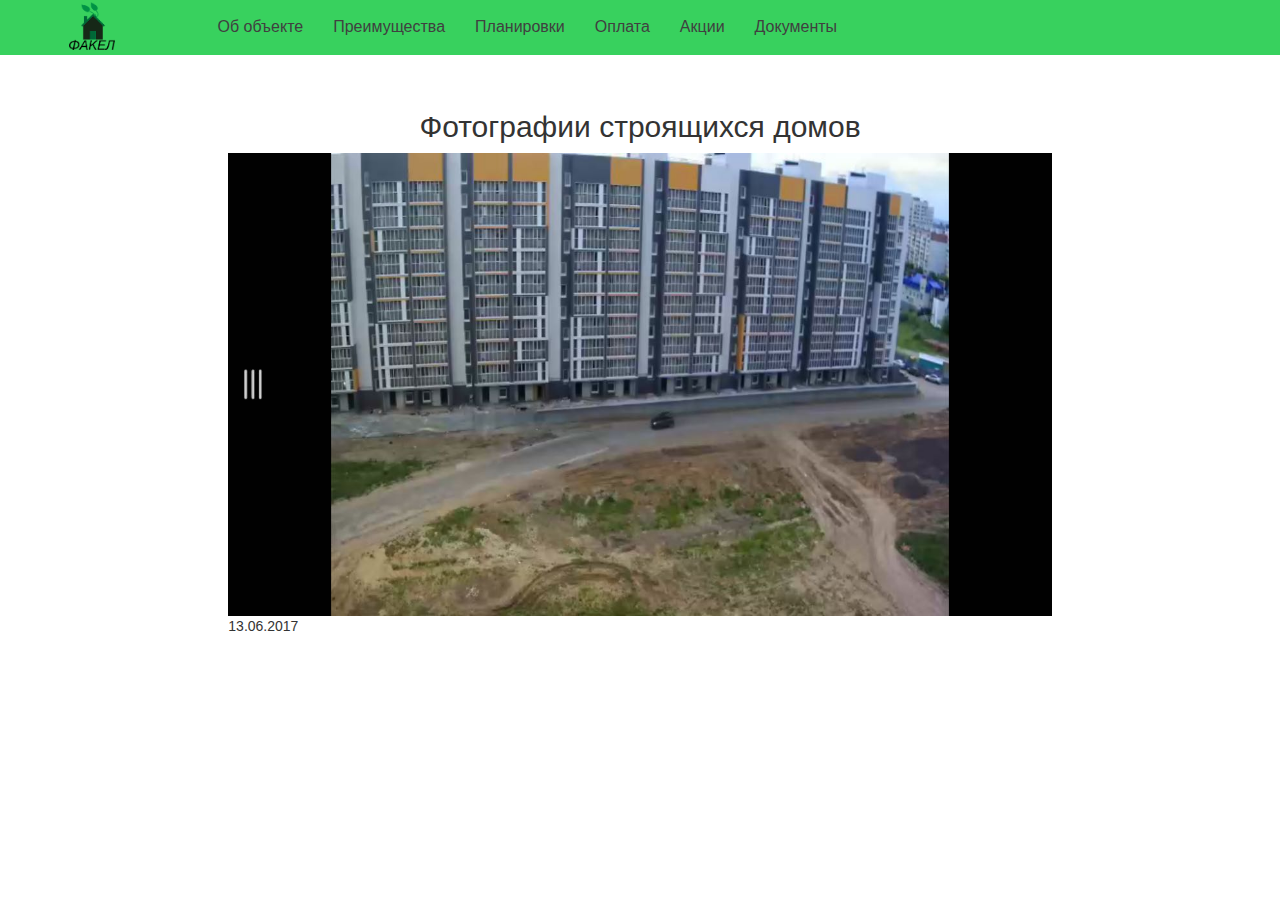
<file: photos.html>
<!DOCTYPE html>
<html lang="en">
<head>
    <meta charset="UTF-8">
    <title>Факел</title>
    <meta name="viewport" content="initial-scale = 1.0,maximum-scale = 1.0"/>

    <link href="css/bootstrap.css" rel="stylesheet">
    <link type="text/css" media="screen" rel="stylesheet" href="css/style2.css">
    <link rel="stylesheet" href="fonts/font-awesome.min.css">
    <script src="js/jquery-3.1.1.min.js"></script>
    <script src="js/main.js"></script>

    <script src="js/slider.js"></script>
</head>
<body>

<nav class="navbar navbar-default navbar-fixed-top">
    <div class="container-fluid">
        <!-- Brand and toggle get grouped for better mobile display -->
        <div class="navbar-header">
            <button type="button" class="navbar-toggle collapsed" data-toggle="collapse"
                    data-target="#bs-example-navbar-collapse-1" aria-expanded="false">
                <span class="sr-only">Toggle navigation</span>
                <span class="icon-bar"></span>
                <span class="icon-bar"></span>
                <span class="icon-bar"></span>
            </button>
            <a class="navbar-brand" href="/"><img class="logo" src="img/media/logo-smallest.png" alt=""></a>
        </div>
        <!-- Collect the nav links, forms, and other content for toggling -->
        <div class="collapse navbar-collapse" id="bs-example-navbar-collapse-1">
            <ul class="nav navbar-nav centered-nav">
                <li><a href="/#about">Об объекте</a></li>
                <li><a href="/#advantages">Преимущества</a></li>
                <li><a href="/#plan">Планировки</a></li>
                <li><a href="/#payment">Оплата</a></li>
                <li><a href="/discounts.html">Акции</a></li>
                <li><a href="/#contacts">Документы</a></li>
            </ul>
        </div><!-- /.navbar-collapse -->
    </div><!-- /.container-fluid -->
</nav>

<br>
<br>
<h2 class="center">Фотографии строящихся домов</h2>

<div class="col-md-8 col-md-offset-2">
    <img src="img/media/photo1.jpg" alt="" style="width: 100%">
    <p>13.06.2017</p>
</div>

<div style="clear:both"></div>

<script src="js/bootstrap.min.js"></script>
</body>
</html>
</file>
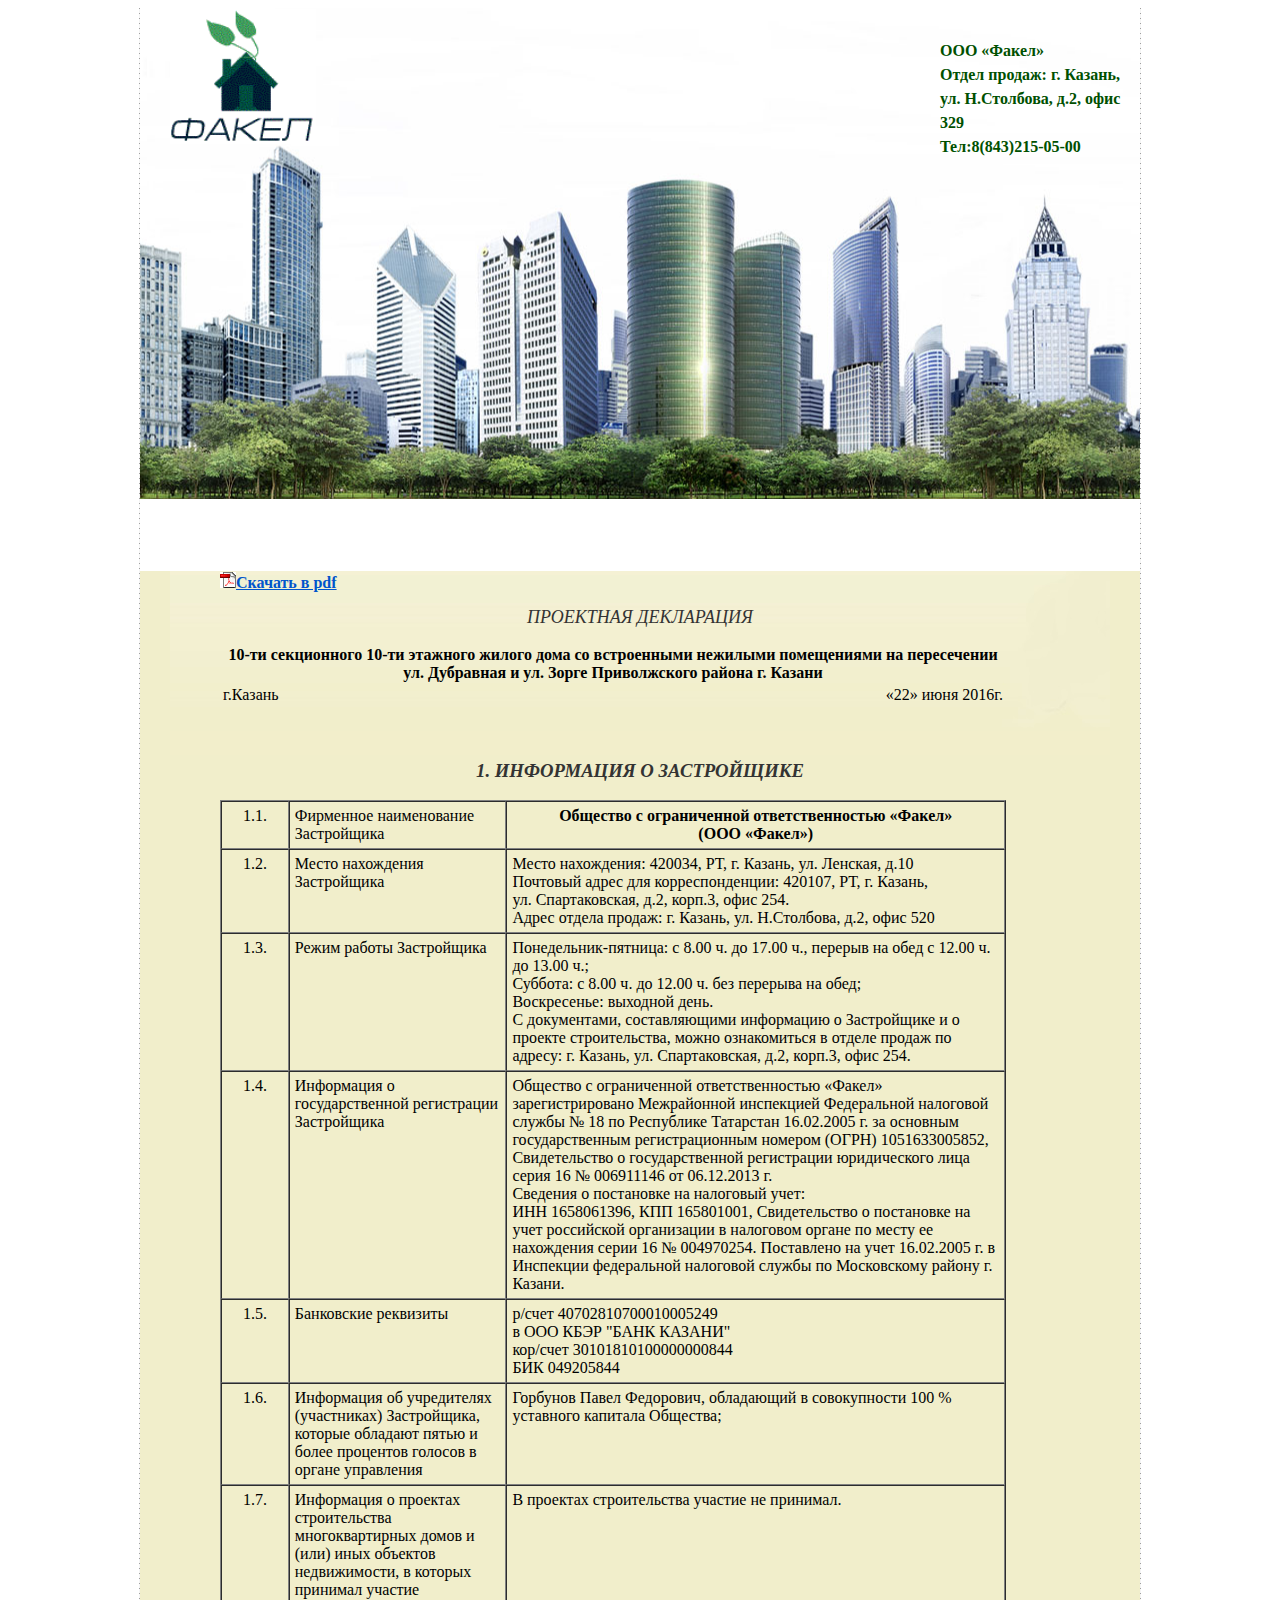
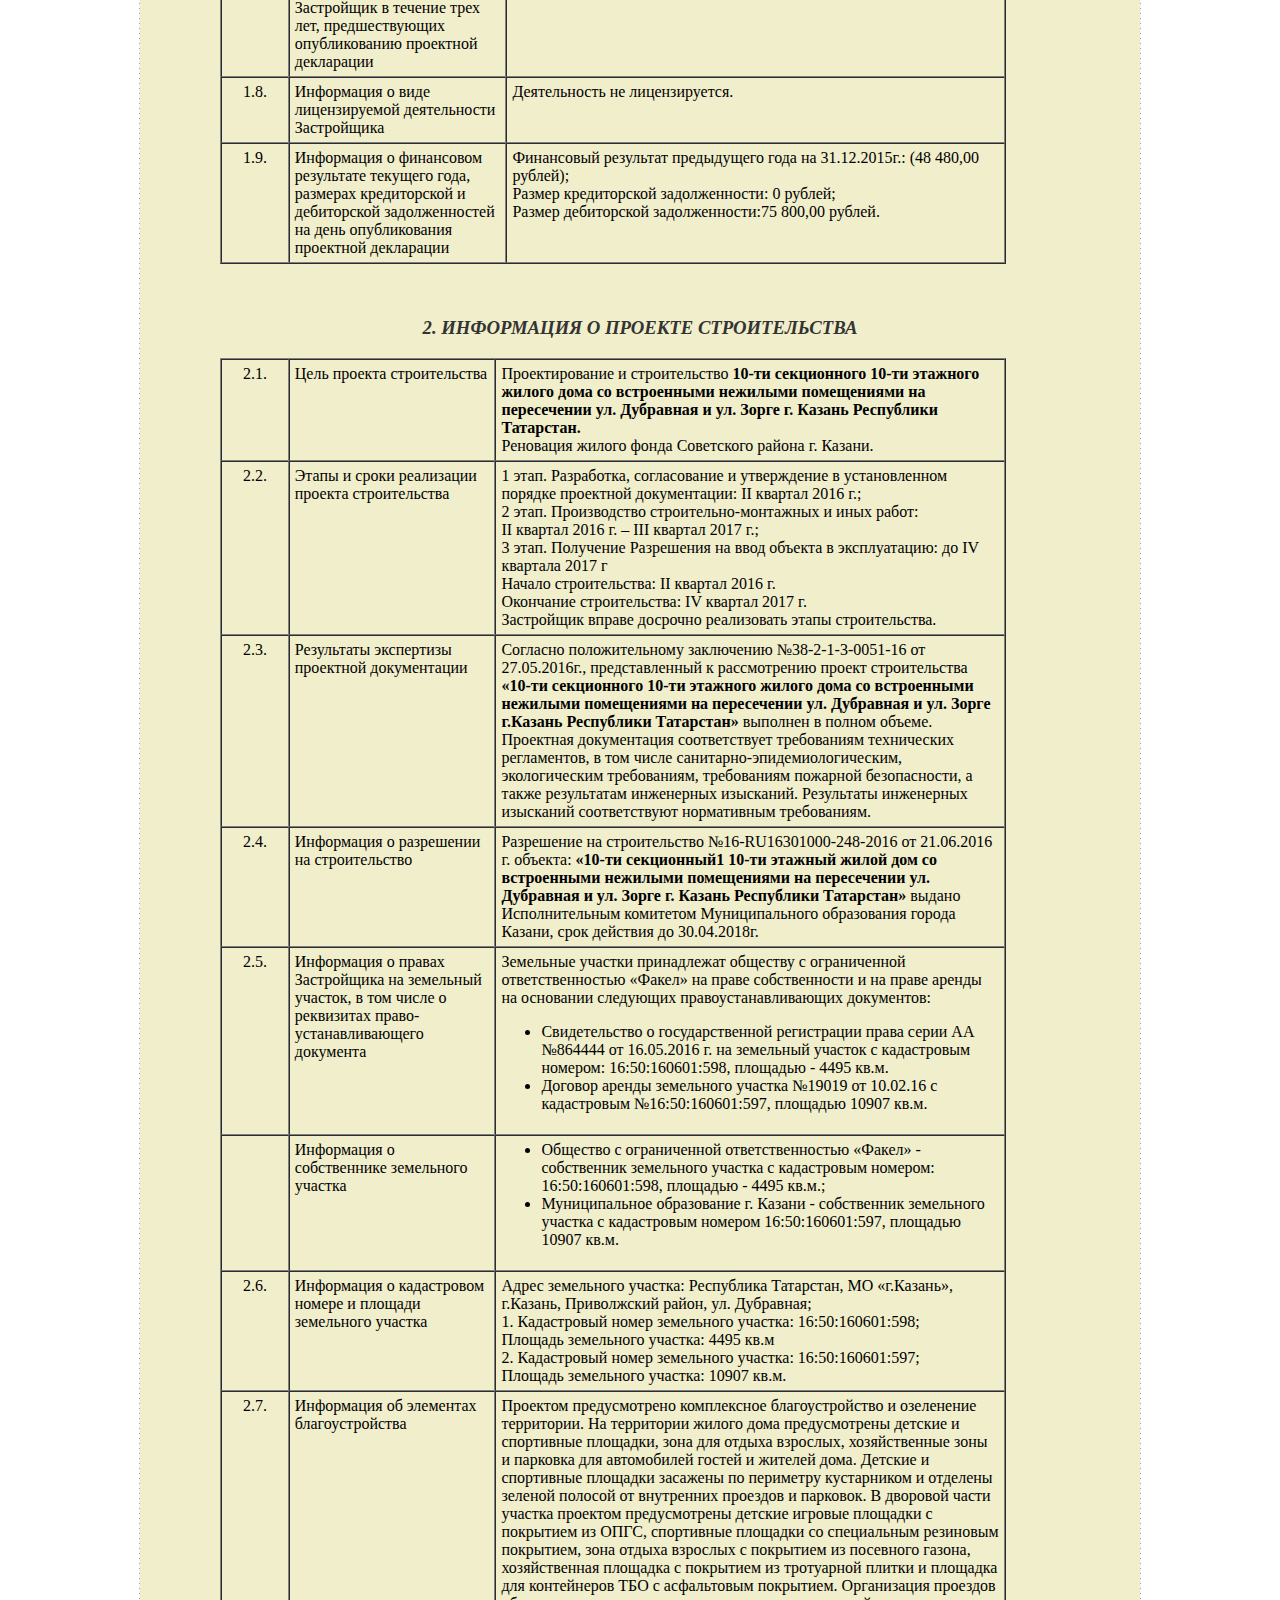
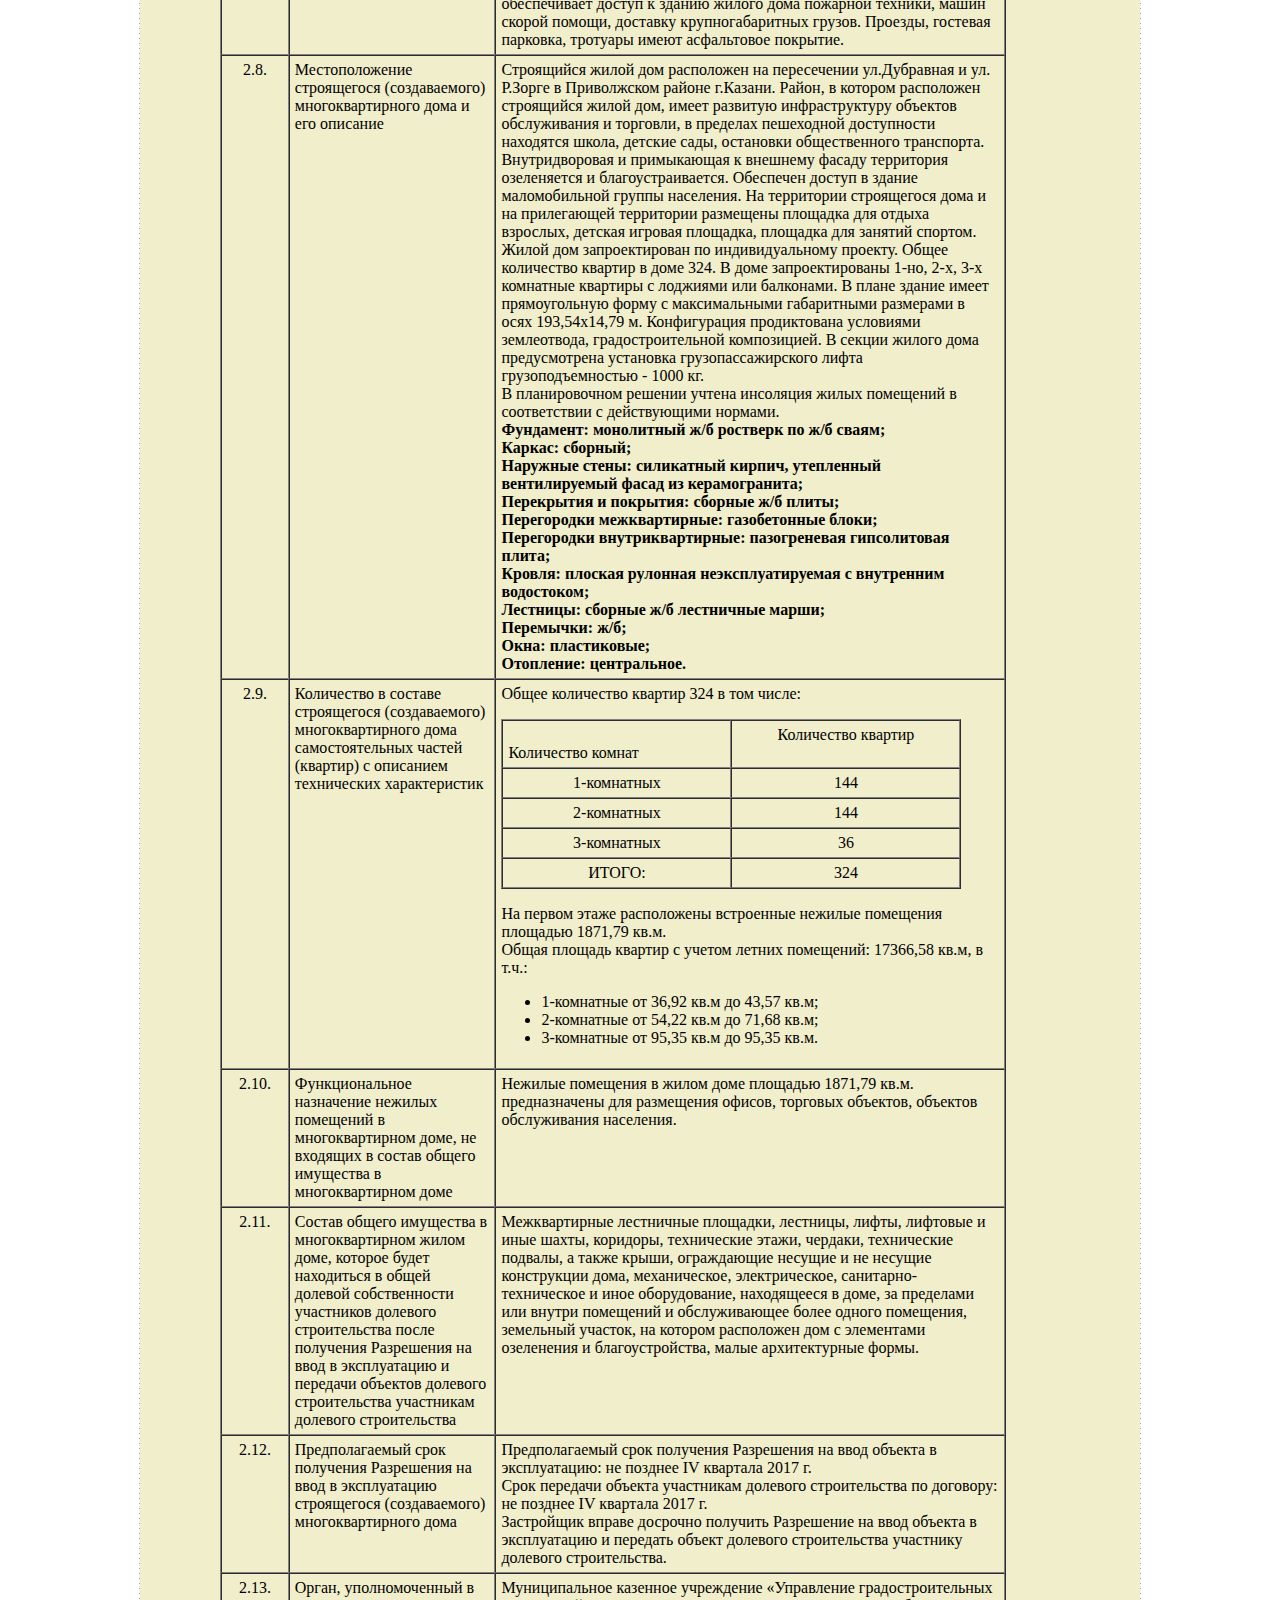
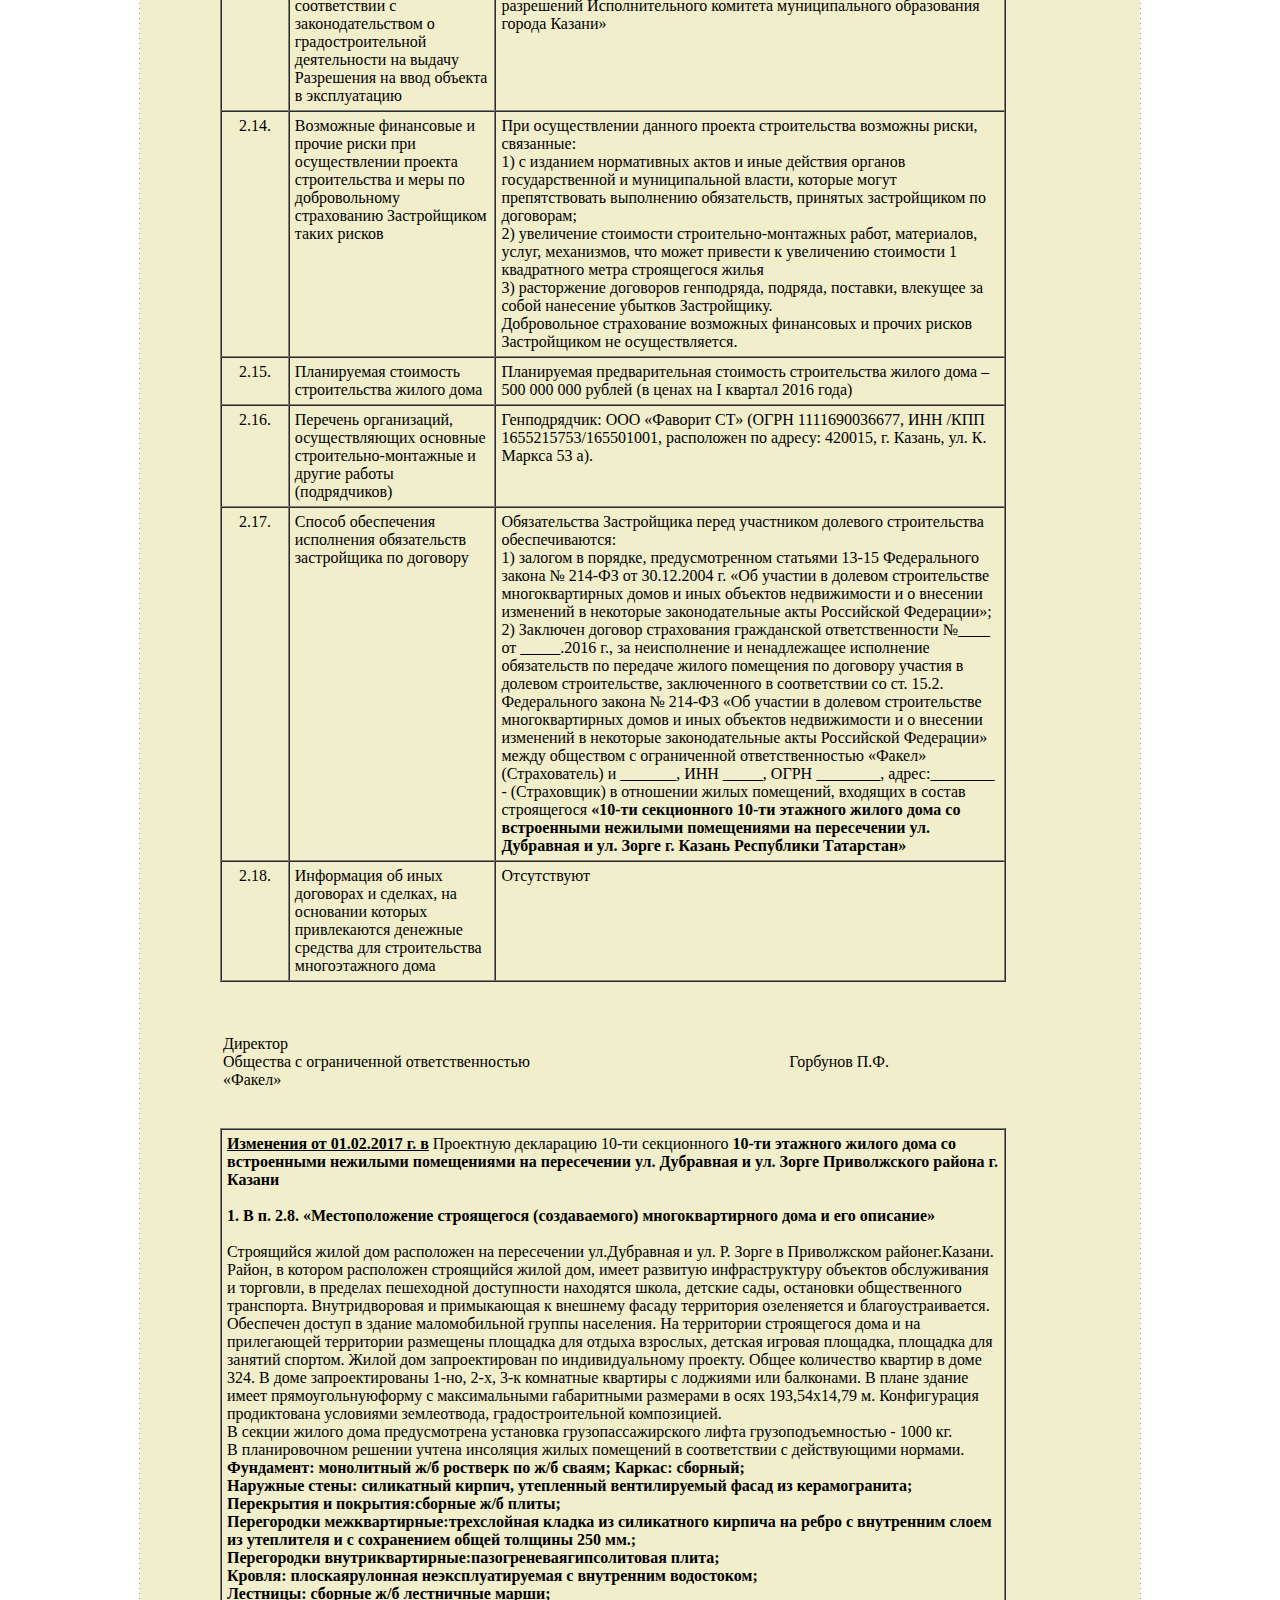
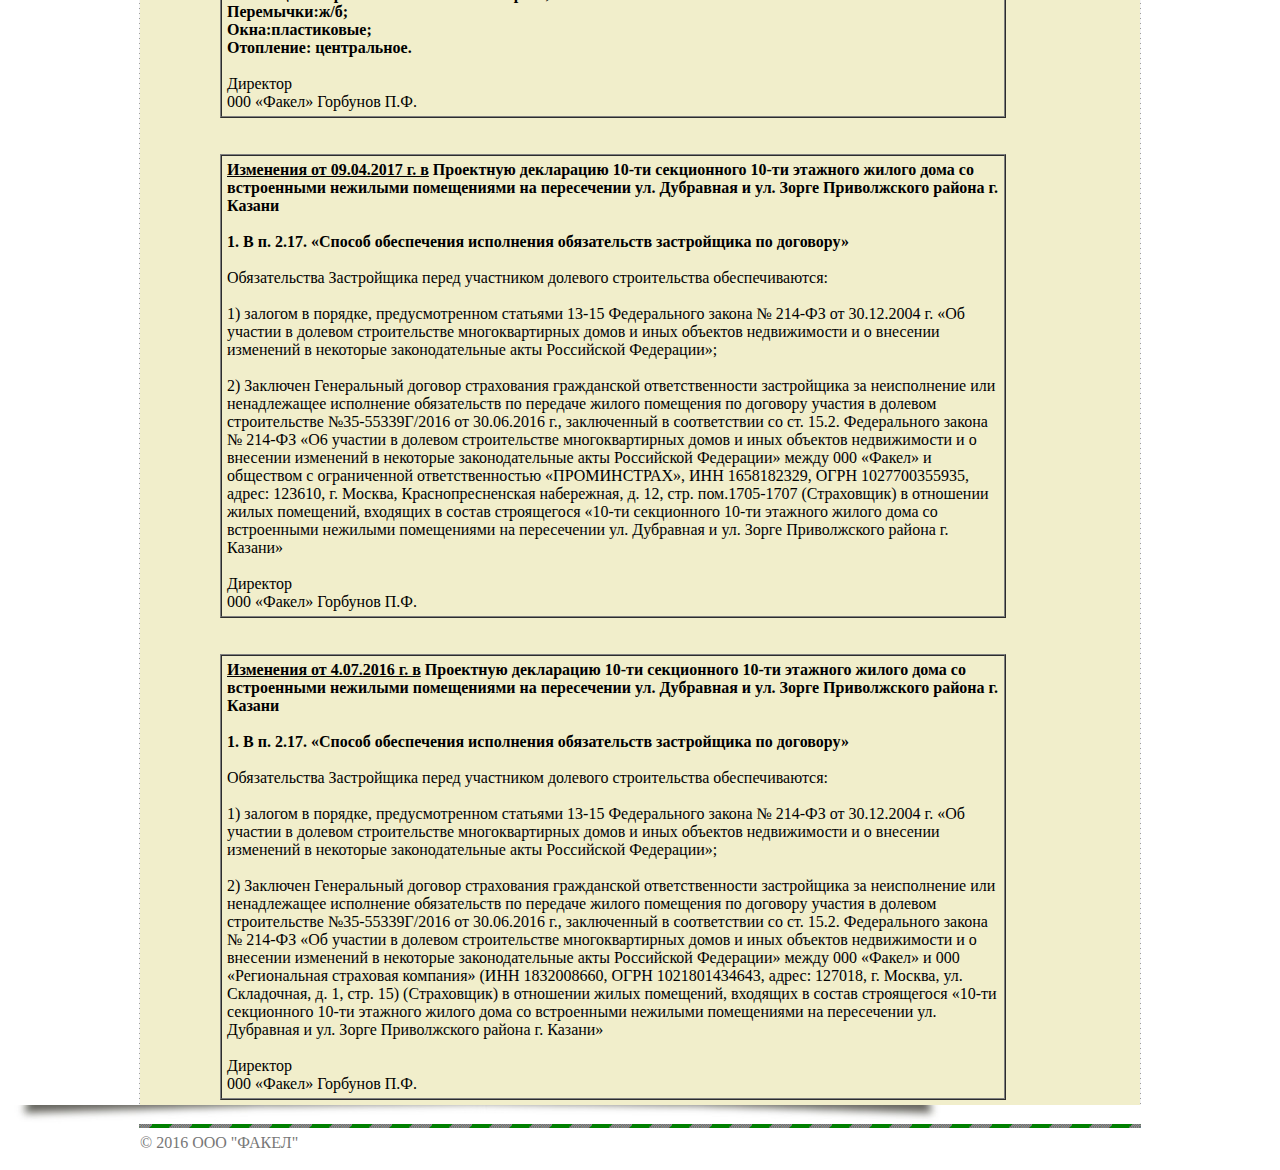
<file: projdek.html>
<html>
<head>
    <title>������������ ����� �����</title>
    <meta content="text/html; charset=windows-1251" http-equiv="Content-Type">
    <meta content="" name="keywords">
    <meta content="" name="description ">
    <link type="text/css" rel="stylesheet" media="screen" href="css/style.css">
</head>

<body>
<div id="main_wrapper">
    <div id="header">
        <a href="http://www.dubravnaja.ru/"><img alt="�����" src="/images/logo.gif" id="logo"></a>
        <div id="contacts">
            ��� ������<br>
            ����� ������: �. ������,<br>
            ��. �.��������, �.2, ���� 329<br>
            ���:8(843)215-05-00
        </div>
    </div>
    <div id="content">

    </div>
    <div style="clear: left"></div>


    <div id="about">
        <a href="documents/projdek110617.pdf" target="_blank"><img src="images/pdf.png"><b>������� � pdf</b></a>

        <h2 align="center">��������� ����������</h2>
        <!--<p align="center"><font size="3">10-�� ����������� 10-�� �������� ������ ���� �� ����������� �������� ����������� �� ����������� ��. ��������� � ��. ����� �. ������ ���������� ���������</font></p>-->
        <table width="786">
            <tr>
                <td width="100%" colspan="2" valign="top"><p align="center"><b>10-�� ����������� 10-�� �������� ������
                    ���� �� ����������� �������� ����������� �� ����������� ��. ��������� � ��. ����� ������������
                    ������ �. ������</b></p>
                </td>
            </tr>
            <tr>
                <td width="50%" valign="top"><p align="left">�.������</p></td>
                <td width="50%" valign="top"><p align="right">�22� ���� 2016�.</p></td>
            </tr>
        </table>
        <p>&nbsp;</p>

        <h3 align="center">1. ���������� � �����������</h3>

        <table border="1" cellspacing="0" cellpadding="5" width="786">
            <tr>
                <td width="50" valign="top"><p align="center">1.1.</p></td>
                <td width="187" valign="top"><p>��������� ������������ ����������� </p></td>
                <td width="444" valign="top"><p align="center"><b>�������� � ������������ ���������������� ������
                    <br/>
                    (��� ������)</b></p></td>
            </tr>
            <tr>
                <td width="50" valign="top"><p align="center">1.2.</p></td>
                <td width="187" valign="top"><p>����� ���������� �����������</p></td>
                <td width="444" valign="top"><p>����� ����������: 420034, ��, �. ������, ��. �������, �.10<br/>
                    �������� ����� ��� ���������������: 420107, ��, �. ������, <br/>
                    ��. �������������, �.2, ����.3, ���� 254. <br/>
                    ����� ������ ������: �. ������, ��. �.��������, �.2, ���� 520 <br/>
                </p></td>
            </tr>
            <tr>
                <td width="50" valign="top"><p align="center">1.3.</p></td>
                <td width="187" valign="top"><p>����� ������ �����������</p></td>
                <td width="444" valign="top"><p>�����������-�������: � 8.00 �. �� 17.00 �., ������� �� ���� � 12.00 �.
                    �� 13.00 �.; <br/>
                    �������: � 8.00 �. �� 12.00 �. ��� �������� �� ����; <br/>
                    �����������: �������� ����.<br/>
                    � �����������, ������������� ���������� � ����������� � � ������� �������������, ����� ������������
                    � ������ ������ �� ������: �. ������, ��. �������������, �.2, ����.3, ���� 254. </p></td>
            </tr>
            <tr>
                <td width="50" valign="top"><p align="center">1.4.</p></td>
                <td width="187" valign="top"><p>���������� � ��������������� ����������� �����������</p></td>
                <td width="444" valign="top"><p>�������� � ������������ ���������������� ������ ����������������
                    ����������� ���������� ����������� ��������� ������ � 18 �� ���������� ��������� 16.02.2005 �. ��
                    �������� ��������������� ��������������� ������� (����) 1051633005852, ������������� �
                    ��������������� ����������� ������������ ���� ����� 16 � 006911146 �� 06.12.2013 �.<br/>
                    �������� � ���������� �� ��������� ����:<br/>
                    ��� 1658061396, ��� 165801001, ������������� � ���������� �� ���� ���������� ����������� � ���������
                    ������ �� ����� �� ���������� ����� 16 � 004970254. ���������� �� ���� 16.02.2005 �. � ���������
                    ����������� ��������� ������ �� ����������� ������ �. ������. </p></td>
            </tr>
            <tr>
                <td width="50" valign="top"><p align="center">1.5.</p></td>
                <td width="187" valign="top"><p>���������� ���������</p></td>
                <td width="444" valign="top"><p>�/���� 40702810700010005249 <br/>
                    � ��� ���� "���� ������"<br/>
                    ���/���� 30101810100000000844<br/>
                    ��� 049205844 </p></td>
            </tr>
            <tr>
                <td width="50" valign="top"><p align="center">1.6.</p></td>
                <td width="187" valign="top"><p>���������� �� ����������� (����������) �����������, ������� ��������
                    ����� � ����� ��������� ������� � ������ ����������</p></td>
                <td width="444" valign="top"><p>�������� ����� ���������, ���������� � ������������ 100 % ���������
                    �������� ��������;<br/></td>
            </tr>
            <tr>
                <td width="50" valign="top"><p align="center">1.7.</p></td>
                <td width="187" valign="top"><p>���������� � �������� ������������� ��������������� ����� � (���) ����
                    �������� ������������, � ������� �������� ������� ���������� � ������� ���� ���, ��������������
                    ������������� ��������� ����������</p></td>
                <td width="444" valign="top"><p>� �������� ������������� ������� �� ��������.</p>
                    <p>&nbsp;</p></td>
            </tr>
            <tr>
                <td width="50" valign="top"><p align="center">1.8.</p></td>
                <td width="187" valign="top"><p>���������� � ���� ������������� ������������ �����������</p></td>
                <td width="444" valign="top"><p>������������ �� �������������.</p></td>
            </tr>
            <tr>
                <td width="50" valign="top"><p align="center">1.9.</p></td>
                <td width="187" valign="top"><p>���������� � ���������� ���������� �������� ����, �������� ������������
                    � ����������� �������������� �� ���� ������������� ��������� ����������</p></td>
                <td width="444" valign="top"><p>���������� ��������� ����������� ���� �� 31.12.2015�.: (48 480,00
                    ������);<br/>
                    ������ ������������ �������������: 0 ������;<br/>
                    ������ ����������� �������������:75 800,00 ������.</p>
                    <p>&nbsp;</p></td>
            </tr>
        </table>
        <p align="center">&nbsp;</p>
        <h3 align="center">2. ���������� � ������� �������������</h3>

        <table border="1" cellspacing="0" cellpadding="5" width="786">
            <tr>
                <td width="50" valign="top"><p align="center">2.1.</p></td>
                <td width="177" valign="top"><p>���� ������� �������������</p></td>
                <td width="454" valign="top"><p>�������������� � ������������� <b>10-�� ����������� 10-�� ��������
                    ������ ���� �� ����������� �������� ����������� �� ����������� ��. ��������� � ��. ����� �. ������
                    ���������� ���������. </b><br/>
                    ��������� ������ ����� ���������� ������ �. ������.</p></td>
            </tr>
            <tr>
                <td width="50" valign="top"><p align="center">2.2.</p></td>
                <td width="177" valign="top"><p>����� � ����� ���������� ������� �������������</p></td>
                <td width="454" valign="top"><p>1 ����. ����������, ������������ � ����������� � ������������� �������
                    ��������� ������������: II ������� 2016 �.; <br/>
                    2 ����. ������������ �����������-��������� � ���� �����: <br/>
                    II ������� 2016 �. � III ������� 2017 �.;<br/>
                    3 ����. ��������� ���������� �� ���� ������� � ������������: �� IV �������� 2017 �<br/>
                    ������ �������������: II ������� 2016 �.<br/>
                    ��������� �������������: IV ������� 2017 �.<br/>
                    ���������� ������ �������� ����������� ����� �������������. </p></td>
            </tr>
            <tr>
                <td width="50" valign="top"><p align="center">2.3.</p></td>
                <td width="177" valign="top"><p>���������� ���������� ��������� ������������</p></td>
                <td width="454" valign="top"><p>�������� �������������� ���������� �38-2-1-3-0051-16 �� 27.05.2016�.,
                    �������������� � ������������ ������ ������������� <b>�10-�� ����������� 10-�� �������� ������ ����
                        �� ����������� �������� ����������� �� ����������� ��. ��������� � ��. ����� �.������ ����������
                        ����������</b> �������� � ������ ������. ��������� ������������ ������������� �����������
                    ����������� �����������, � ��� ����� ���������-������������������, ������������� �����������,
                    ����������� �������� ������������, � ����� ����������� ���������� ���������. ���������� ����������
                    ��������� ������������� ����������� �����������. </p></td>
            </tr>
            <tr>
                <td width="50" valign="top"><p align="center">2.4.</p></td>
                <td width="177" valign="top"><p>���������� � ���������� �� �������������</p></td>
                <td width="454" valign="top"><p>���������� �� ������������� �16-RU16301000-248-2016 �� 21.06.2016 �.
                    �������: <b>�10-�� ����������1 10-�� ������� ����� ��� �� ����������� �������� ����������� ��
                        ����������� ��. ��������� � ��. ����� �. ������ ���������� ����������</b> ������ ��������������
                    ��������� �������������� ����������� ������ ������, ���� �������� �� 30.04.2018�.</p></td>
            </tr>
            <tr>
                <td width="50" valign="top"><p align="center">2.5.</p></td>
                <td width="177" valign="top"><p>���������� � ������ ����������� �� ��������� �������, � ��� ����� �
                    ���������� �����-���������������� ���������</p></td>
                <td width="454" valign="top"><p>��������� ������� ����������� �������� � ������������ ����������������
                    ������ �� ����� ������������� � �� ����� ������ �� ��������� ��������� ��������������������
                    ����������: </p>
                    <ul>
                        <li>������������� � ��������������� ����������� ����� ����� �� �864444 �� 16.05.2016 �. ��
                            ��������� ������� � ����������� �������: 16:50:160601:598, �������� - 4495 ��.�.
                        </li>
                        <li>������� ������ ���������� ������� �19019 �� 10.02.16 � ����������� �16:50:160601:597,
                            �������� 10907 ��.�.
                        </li>
                    </ul>
                </td>
            </tr>
            <tr>
                <td width="50" valign="top"><p align="center">&nbsp;</p></td>
                <td width="177" valign="top"><p>���������� � ������������ ���������� �������</p></td>
                <td width="454" valign="top">
                    <ul>
                        <li>�������� � ������������ ���������������� ������ - ����������� ���������� ������� �
                            ����������� �������: 16:50:160601:598, �������� - 4495 ��.�.;
                        </li>
                        <li>������������� ����������� �. ������ - ����������� ���������� ������� � ����������� �������
                            16:50:160601:597, �������� 10907 ��.�.
                        </li>
                    </ul>
                </td>
            </tr>
            <tr>
                <td width="50" valign="top"><p align="center">2.6.</p></td>
                <td width="177" valign="top"><p>���������� � ����������� ������ � ������� ���������� �������</p></td>
                <td width="454" valign="top"><p>����� ���������� �������: ���������� ���������, �� ��.�������, �.������,
                    ����������� �����, ��. ���������;<br/>
                    1. ����������� ����� ���������� �������: 16:50:160601:598;<br/>
                    ������� ���������� �������: 4495 ��.�<br/>
                    2. ����������� ����� ���������� �������: 16:50:160601:597;<br/>
                    ������� ���������� �������: 10907 ��.�.
                </p></td>
            </tr>
            <tr>
                <td width="50" valign="top"><p align="center">2.7.</p></td>
                <td width="177" valign="top"><p>���������� �� ��������� ���������������</p></td>
                <td width="454" valign="top"><p>�������� ������������� ����������� ��������������� � ����������
                    ����������. �� ���������� ������ ���� ������������� ������� � ���������� ��������, ���� ��� ������
                    ��������, ������������� ���� � �������� ��� ����������� ������ � ������� ����.
                    ������� � ���������� �������� �������� �� ��������� ����������� � �������� ������� ������� ��
                    ���������� �������� � ��������.
                    � �������� ����� ������� �������� ������������� ������� ������� �������� � ��������� �� ����,
                    ���������� �������� �� ����������� ��������� ���������, ���� ������ �������� � ��������� ��
                    ��������� ������, ������������� �������� � ��������� �� ���������� ������ � �������� ��� �����������
                    ��� � ����������� ���������.
                    ����������� �������� ������������ ������ � ������ ������ ���� �������� �������, ����� ������ ������,
                    �������� ���������������� ������. �������, �������� ��������, �������� ����� �����������
                    ��������.</p></td>
            </tr>
            <tr>
                <td width="50" valign="top"><p align="center">2.8.</p></td>
                <td width="177" valign="top"><p>�������������� ����������� (������������) ���������������� ���� � ���
                    ��������</p></td>
                <td width="454" valign="top"><p>���������� ����� ��� ���������� �� ����������� ��.��������� � ��.
                    �.����� � ����������� ������ �.������. �����, � ������� ���������� ���������� ����� ���, �����
                    �������� �������������� �������� ������������ � ��������, � �������� ���������� �����������
                    ��������� �����, ������� ����, ��������� ������������� ����������. �������������� � ����������� �
                    �������� ������ ���������� ����������� � �����������������. ��������� ������ � ������ �������������
                    ������ ���������. �� ���������� ����������� ���� � �� ����������� ���������� ��������� �������� ���
                    ������ ��������, ������� ������� ��������, �������� ��� ������� �������.
                    ����� ��� �������������� �� ��������������� �������. ����� ���������� ������� � ���� 324. � ����
                    ��������������� 1-��, 2-�, 3-� ��������� �������� � �������� ��� ���������. � ����� ������ �����
                    ������������� ����� � ������������� ����������� ��������� � ���� 193,54�14,79 �. ������������
                    ������������ ��������� �����������, ����������������� �����������.
                    � ������ ������ ���� ������������� ��������� ������������������ ����� ����������������� - 1000 ��.
                    <br/>
                    � ������������� ������� ������ ��������� ����� ��������� � ������������ � ������������ �������.<br/>
                    <b>���������: ���������� �/� �������� �� �/� �����;<br/>
                        ������: �������;<br/>
                        �������� �����: ���������� ������, ���������� ������������� ����� �� �������������;<br/>
                        ���������� � ��������: ������� �/� �����;<br/>
                        ����������� �������������: ������������ �����;<br/>
                        ����������� ����������������: ������������ ������������ �����;<br/>
                        ������: ������� �������� ����������������� � ���������� ����������;<br/>
                        ��������: ������� �/� ���������� �����;<br/>
                        ���������: �/�;<br/>
                        ����: �����������;<br/>
                        ���������: �����������. </b> <br/>
                </p></td>
            </tr>
            <tr>
                <td width="50" valign="top"><p align="center">2.9.</p></td>
                <td width="177" valign="top"><p>���������� � ������� ����������� (������������) ���������������� ����
                    ��������������� ������ (�������) � ��������� ����������� �������������</p></td>
                <td width="454" valign="top"><p>
                    ����� ���������� ������� 324 � ��� �����:</p>
                    <table border="1" cellspacing="0" cellpadding="5">
                        <tr>
                            <td width="217" valign="top"><br/>
                                ���������� ������
                            </td>
                            <td width="217" valign="top"><p align="center">���������� �������</p></td>
                        </tr>
                        <tr>
                            <td width="217" valign="top"><p align="center">1-���������</p></td>
                            <td width="217" valign="top"><p align="center">144</p></td>
                        </tr>
                        <tr>
                            <td width="217" valign="top"><p align="center">2-���������</p></td>
                            <td width="217" valign="top"><p align="center">144</p></td>
                        </tr>
                        <tr>
                            <td width="217" valign="top"><p align="center">3-���������</p></td>
                            <td width="217" valign="top"><p align="center">36</p></td>
                        </tr>
                        <tr>
                            <td width="217" valign="top"><p align="center">�����:</p></td>
                            <td width="217" valign="top"><p align="center">324</p></td>
                        </tr>
                    </table>
                    <p>�� ������ ����� ����������� ���������� ������� ��������� �������� 1871,79 ��.�.<br/>
                        ����� ������� ������� � ������ ������ ���������: 17366,58 ��.�, � �.�.:</p>
                    <ul>
                        <li>1-��������� �� 36,92 ��.� �� 43,57 ��.�;</li>
                        <li>2-��������� �� 54,22 ��.� �� 71,68 ��.�;</li>
                        <li>3-��������� �� 95,35 ��.� �� 95,35 ��.�.</li>
                    </ul>
                </td>
            </tr>
            <tr>
                <td width="50" valign="top"><p align="center">2.10.</p></td>
                <td width="177" valign="top"><p>�������������� ���������� ������� ��������� � ��������������� ����, ��
                    �������� � ������ ������ ��������� � ��������������� ����</p></td>
                <td width="454" valign="top"><p>������� ��������� � ����� ���� �������� 1871,79 ��.�. ������������� ���
                    ���������� ������, �������� ��������, �������� ������������ ���������.</p></td>
            </tr>
            <tr>
                <td width="50" valign="top"><p align="center">2.11.</p></td>
                <td width="177" valign="top"><p>������ ������ ��������� � ��������������� ����� ����, ������� �����
                    ���������� � ����� ������� ������������� ���������� �������� ������������� ����� ���������
                    ���������� �� ���� � ������������ � �������� �������� �������� ������������� ���������� ��������
                    �������������</p></td>
                <td width="454" valign="top"><p>������������� ���������� ��������, ��������, �����, �������� � ����
                    �����, ��������, ����������� �����, �������, ����������� �������, � ����� �����, ����������� �������
                    � �� ������� ����������� ����, ������������, �������������, ���������-����������� � ����
                    ������������, ����������� � ����, �� ��������� ��� ������ ��������� � ������������� ����� ������
                    ���������, ��������� �������, �� ������� ���������� ��� � ���������� ���������� � ���������������,
                    ����� ������������� �����.</p></td>
            </tr>
            <tr>
                <td width="50" valign="top"><p align="center">2.12.</p></td>
                <td width="177" valign="top"><p>�������������� ���� ��������� ���������� �� ���� � ������������
                    ����������� (������������) ���������������� ����</p></td>
                <td width="454" valign="top"><p>�������������� ���� ��������� ���������� �� ���� ������� � ������������:
                    �� ������� IV �������� 2017 �.<br/>
                    ���� �������� ������� ���������� �������� ������������� �� ��������: �� ������� IV �������� 2017
                    �.<br/>
                    ���������� ������ �������� �������� ���������� �� ���� ������� � ������������ � �������� ������
                    �������� ������������� ��������� �������� �������������.</p></td>
            </tr>
            <tr>
                <td width="50" valign="top"><p align="center">2.13.</p></td>
                <td width="177" valign="top"><p>�����, �������������� � ������������ � ����������������� �
                    ����������������� ������������ �� ������ ���������� �� ���� ������� � ������������</p></td>
                <td width="454" valign="top"><p>������������� �������� ���������� ����������� �����������������
                    ���������� ��������������� �������� �������������� ����������� ������ ������</p></td>
            </tr>
            <tr>
                <td width="50" valign="top"><p align="center">2.14.</p></td>
                <td width="177" valign="top"><p>��������� ���������� � ������ ����� ��� ������������� �������
                    ������������� � ���� �� ������������� ����������� ������������ ����� ������</p></td>
                <td width="454" valign="top"><p>��� ������������� ������� ������� ������������� �������� �����,
                    ���������:<br/>
                    1) � �������� ����������� ����� � ���� �������� ������� ��������������� � ������������� ������,
                    ������� ����� �������������� ���������� ������������, �������� ������������ �� ���������;<br/>
                    2) ���������� ��������� �����������-��������� �����, ����������, �����, ����������, ��� �����
                    �������� � ���������� ��������� 1 ����������� ����� ����������� �����<br/>
                    3) ����������� ��������� ����������, �������, ��������, �������� �� ����� ��������� �������
                    �����������.<br/>
                    ������������ ����������� ��������� ���������� � ������ ������ ������������ �� ��������������.</p>
                </td>
            </tr>
            <tr>
                <td width="50" valign="top"><p align="center">2.15.</p></td>
                <td width="177" valign="top"><p>����������� ��������� ������������� ������ ����</p></td>
                <td width="454" valign="top"><p>����������� ��������������� ��������� ������������� ������ ���� � 500
                    000 000 ������ (� ����� �� I ������� 2016 ����)</p></td>
            </tr>
            <tr>
                <td width="50" valign="top"><p align="center">2.16.</p></td>
                <td width="177" valign="top"><p>�������� �����������, �������������� �������� �����������-��������� �
                    ������ ������ (�����������)</p></td>
                <td width="454" valign="top"><p>������������: ��� �������� �һ (���� 1111690036677, ��� /���
                    1655215753/165501001, ���������� �� ������: 420015, �. ������, ��. �. ������ 53 �).</p></td>
            </tr>
            <tr>
                <td width="50" valign="top"><p align="center">2.17.</p></td>
                <td width="177" valign="top"><p>������ ����������� ���������� ������������ ����������� �� ��������</p>
                </td>
                <td width="454" valign="top"><p> ������������� ����������� ����� ���������� �������� �������������
                    ��������������:<br/>
                    1) ������� � �������, ��������������� �������� 13-15 ������������ ������ � 214-�� �� 30.12.2004 �.
                    ��� ������� � ������� ������������� ��������������� ����� � ���� �������� ������������ � � ��������
                    ��������� � ��������� ��������������� ���� ���������� ���������;<br/>
                    2) �������� ������� ����������� ����������� ��������������� �____ �� _____.2016 �., �� ������������
                    � ������������ ���������� ������������ �� �������� ������ ��������� �� �������� ������� � �������
                    �������������, ������������ � ������������ �� ��. 15.2. ������������ ������ � 214-�� ��� ������� �
                    ������� ������������� ��������������� ����� � ���� �������� ������������ � � �������� ��������� �
                    ��������� ��������������� ���� ���������� ��������� ����� ��������� � ������������ ����������������
                    ������ (������������) � _______, ��� _____, ���� ________, �����:________ - (����������) �
                    ��������� ����� ���������, �������� � ������ ����������� <b>�10-�� ����������� 10-�� �������� ������
                        ���� �� ����������� �������� ����������� �� ����������� ��. ��������� � ��. ����� �. ������
                        ���������� ����������</b></p></td>
            </tr>
            <tr>
                <td width="50" valign="top"><p align="center">2.18.</p></td>
                <td width="177" valign="top"><p>���������� �� ���� ��������� � �������, �� ��������� �������
                    ������������ �������� �������� ��� ������������� ������������� ����</p></td>
                <td width="454" valign="top"><p>�����������</p></td>
            </tr>
        </table>
        <p>&nbsp;</p>
        <table width="80%">
            <tr>
                <td width="50%"><span><p align="left">�������� <br/> ��������  � ������������ ����������������<br/>
  ������</p></span></td>
                <td width="50%"><p align="right">�������� �.�.</p></td>
            </tr>
        </table>
        <br>
        <br>
        <table border="1" cellspacing="0" cellpadding="5" width="786">
            <tr>
                <td>
                    <b><u>��������� �� 01.02.2017 �. �</u></b> ��������� ���������� 10-�� ����������� <b>10-�� ��������
                    ������ ���� �� ����������� �������� ����������� �� ����������� ��. ��������� � ��. �����
                    ������������ ������ �. ������</b>
                    <br>
                    <br>
                    <b>1. � �. 2.8. ��������������� ����������� (������������) ���������������� ���� � ���
                        �������� </b>
                    <br>
                    <br>
                    ���������� ����� ��� ���������� �� ����������� ��.��������� � ��. �. ����� � �����������
                    �������.������. �����, � ������� ���������� ���������� ����� ���, ����� �������� ��������������
                    �������� ������������ � ��������, � �������� ���������� ����������� ��������� �����, ������� ����,
                    ��������� ������������� ����������. �������������� � ����������� � �������� ������ ����������
                    ����������� � �����������������. ��������� ������ � ������ ������������� ������ ���������. ��
                    ���������� ����������� ���� � �� ����������� ���������� ��������� �������� ��� ������ ��������,
                    ������� ������� ��������, �������� ��� ������� �������. ����� ��� �������������� �� ���������������
                    �������. ����� ���������� ������� � ���� 324. � ���� ��������������� 1-��, 2-�, 3-� ���������
                    �������� � �������� ��� ���������. � ����� ������ ����� ������������������ � �������������
                    ����������� ��������� � ���� 193,54�14,79 �. ������������ ������������ ��������� �����������,
                    ����������������� �����������.
                    <br>
                    � ������ ������ ���� ������������� ��������� ������������������ ����� ����������������� - 1000 ��.
                    <br>
                    � ������������� ������� ������ ��������� ����� ��������� � ������������ � ������������ �������.
                    <br>
                    <b> ���������: ���������� �/� �������� �� �/� �����; ������: �������;
                        <br>
                        �������� �����: ���������� ������, ���������� ������������� ����� �� �������������;
                        <br>
                        ���������� � ��������:������� �/� �����;
                        <br>
                        ����������� �������������:����������� ������ �� ����������� ������� �� ����� � ���������� �����
                        �� ���������� � � ����������� ����� ������� 250 ��.;
                        <br>
                        ����������� ����������������:������������������������ �����;
                        <br>
                        ������: ��������������� ����������������� � ���������� ����������;
                        <br>
                        ��������: ������� �/� ���������� �����;
                        <br>
                        ���������:�/�;
                        <br>
                        ����:�����������;
                        <br>
                        ���������: �����������.
                    </b>
                    <br>
                    <br>
                    ��������
                    <br>
                    000 ������ �������� �.�.
                </td>
            </tr>
        </table>
        <br>
        <br>
        <table border="1" cellspacing="0" cellpadding="5" width="786">
            <tr>
                <td>
                    <b><u>��������� �� 09.04.2017 �. �</u> ��������� ���������� 10-�� ����������� 10-�� �������� ������
                        ���� �� ����������� �������� ����������� �� ����������� ��. ��������� � ��. ����� ������������
                        ������ �. ������
                        <br>
                        <br>
                        1. � �. 2.17. ������� ����������� ���������� ������������ ����������� �� ��������</b>
                    <br>
                    <br>
                    ������������� ����������� ����� ���������� �������� ������������� ��������������:
                    <br>
                    <br>
                    1) ������� � �������, ��������������� �������� 13-15 ������������ ������ � 214-�� �� 30.12.2004 �.
                    ��� ������� � ������� ������������� ��������������� ����� � ���� �������� ������������ � � ��������
                    ��������� � ��������� ��������������� ���� ���������� ���������;
                    <br>
                    <br>
                    2) �������� ����������� ������� ����������� ����������� ��������������� ����������� �� ������������
                    ��� ������������ ���������� ������������ �� �������� ������ ��������� �� �������� ������� � �������
                    ������������� �35-55339�/2016 �� 30.06.2016 �., ����������� � ������������ �� ��. 15.2. ������������
                    ������ � 214-�� ��6 ������� � ������� ������������� ��������������� ����� � ���� ��������
                    ������������ � � �������� ��������� � ��������� ��������������� ���� ���������� ��������� ����� 000
                    ������ � ��������� � ������������ ���������������� �����������ջ, ��� 1658182329, ����
                    1027700355935, �����: 123610, �. ������, ����������������� ����������, �. 12, ���. ���.1705-1707
                    (����������) � ��������� ����� ���������, �������� � ������ ����������� �10-�� ����������� 10-��
                    �������� ������ ���� �� ����������� �������� ����������� �� ����������� ��. ��������� � ��. �����
                    ������������ ������ �. ������
                    <br>
                    <br>
                    ��������
                    <br>
                    000 ������ �������� �.�.
                    <br>
                </td>
            </tr>
        </table>
        <br>
        <br>
        <table border="1" cellspacing="0" cellpadding="5" width="786">
            <tr>
                <td>
                    <b><u>��������� �� 4.07.2016 �. �</u> ��������� ���������� 10-�� ����������� 10-�� �������� ������
                        ���� �� ����������� �������� ����������� �� ����������� ��. ��������� � ��. ����� ������������
                        ������ �. ������
                        <br>
                        <br>
                        1. � �. 2.17. ������� ����������� ���������� ������������ ����������� �� ��������</b>
                    <br>
                    <br>
                    ������������� ����������� ����� ���������� �������� ������������� ��������������:
                    <br>
                    <br>
                    1) ������� � �������, ��������������� �������� 13-15 ������������ ������ � 214-�� �� 30.12.2004 �.
                    ��� ������� � ������� ������������� ��������������� ����� � ���� �������� ������������ � � ��������
                    ��������� � ��������� ��������������� ���� ���������� ���������;
                    <br>
                    <br>
                    2) �������� ����������� ������� ����������� ����������� ��������������� ����������� �� ������������
                    ��� ������������ ���������� ������������ �� �������� ������ ��������� �� �������� ������� � �������
                    ������������� �35-55339�/2016 �� 30.06.2016 �., ����������� � ������������ �� ��. 15.2. ������������
                    ������ � 214-�� ��� ������� � ������� ������������� ��������������� ����� � ���� ��������
                    ������������ � � �������� ��������� � ��������� ��������������� ���� ���������� ��������� ����� 000
                    ������ � 000 ������������� ��������� ��������� (��� 1832008660, ���� 1021801434643, �����: 127018,
                    �. ������, ��. ����������, �. 1, ���. 15) (����������) � ��������� ����� ���������, �������� �
                    ������ ����������� �10-�� ����������� 10-�� �������� ������ ���� �� ����������� �������� �����������
                    �� ����������� ��. ��������� � ��. ����� ������������ ������ �. ������
                    <br>
                    <br>
                    ��������
                    <br>
                    000 ������ �������� �.�.
                </td>
            </tr>
        </table>
    </div>
</div>
<div class="shadow"></div>
</div>


<div id="footer">
    <div id="copyright">&copy; 2016 ��� "�����"</div>

    <div style="clear: both"></div>
</div>
</div>

<div id="fancybox-tmp"></div>
<div id="fancybox-loading">
    <div></div>
</div>
<div id="fancybox-overlay"></div>
<div id="fancybox-wrap">
    <div id="fancybox-outer">
        <div id="fancybox-bg-n" class="fancybox-bg"></div>
        <div id="fancybox-bg-ne" class="fancybox-bg"></div>
        <div id="fancybox-bg-e" class="fancybox-bg"></div>
        <div id="fancybox-bg-se" class="fancybox-bg"></div>
        <div id="fancybox-bg-s" class="fancybox-bg"></div>
        <div id="fancybox-bg-sw" class="fancybox-bg"></div>
        <div id="fancybox-bg-w" class="fancybox-bg"></div>
        <div id="fancybox-bg-nw" class="fancybox-bg"></div>
        <div id="fancybox-content"></div>
        <a id="fancybox-close"></a>
        <div id="fancybox-title"></div>
        <a id="fancybox-left" href="javascript:;"><span id="fancybox-left-ico" class="fancy-ico"></span></a><a
            id="fancybox-right" href="javascript:;"><span id="fancybox-right-ico" class="fancy-ico"></span></a></div>
</div>
</body>
</html>
</file>
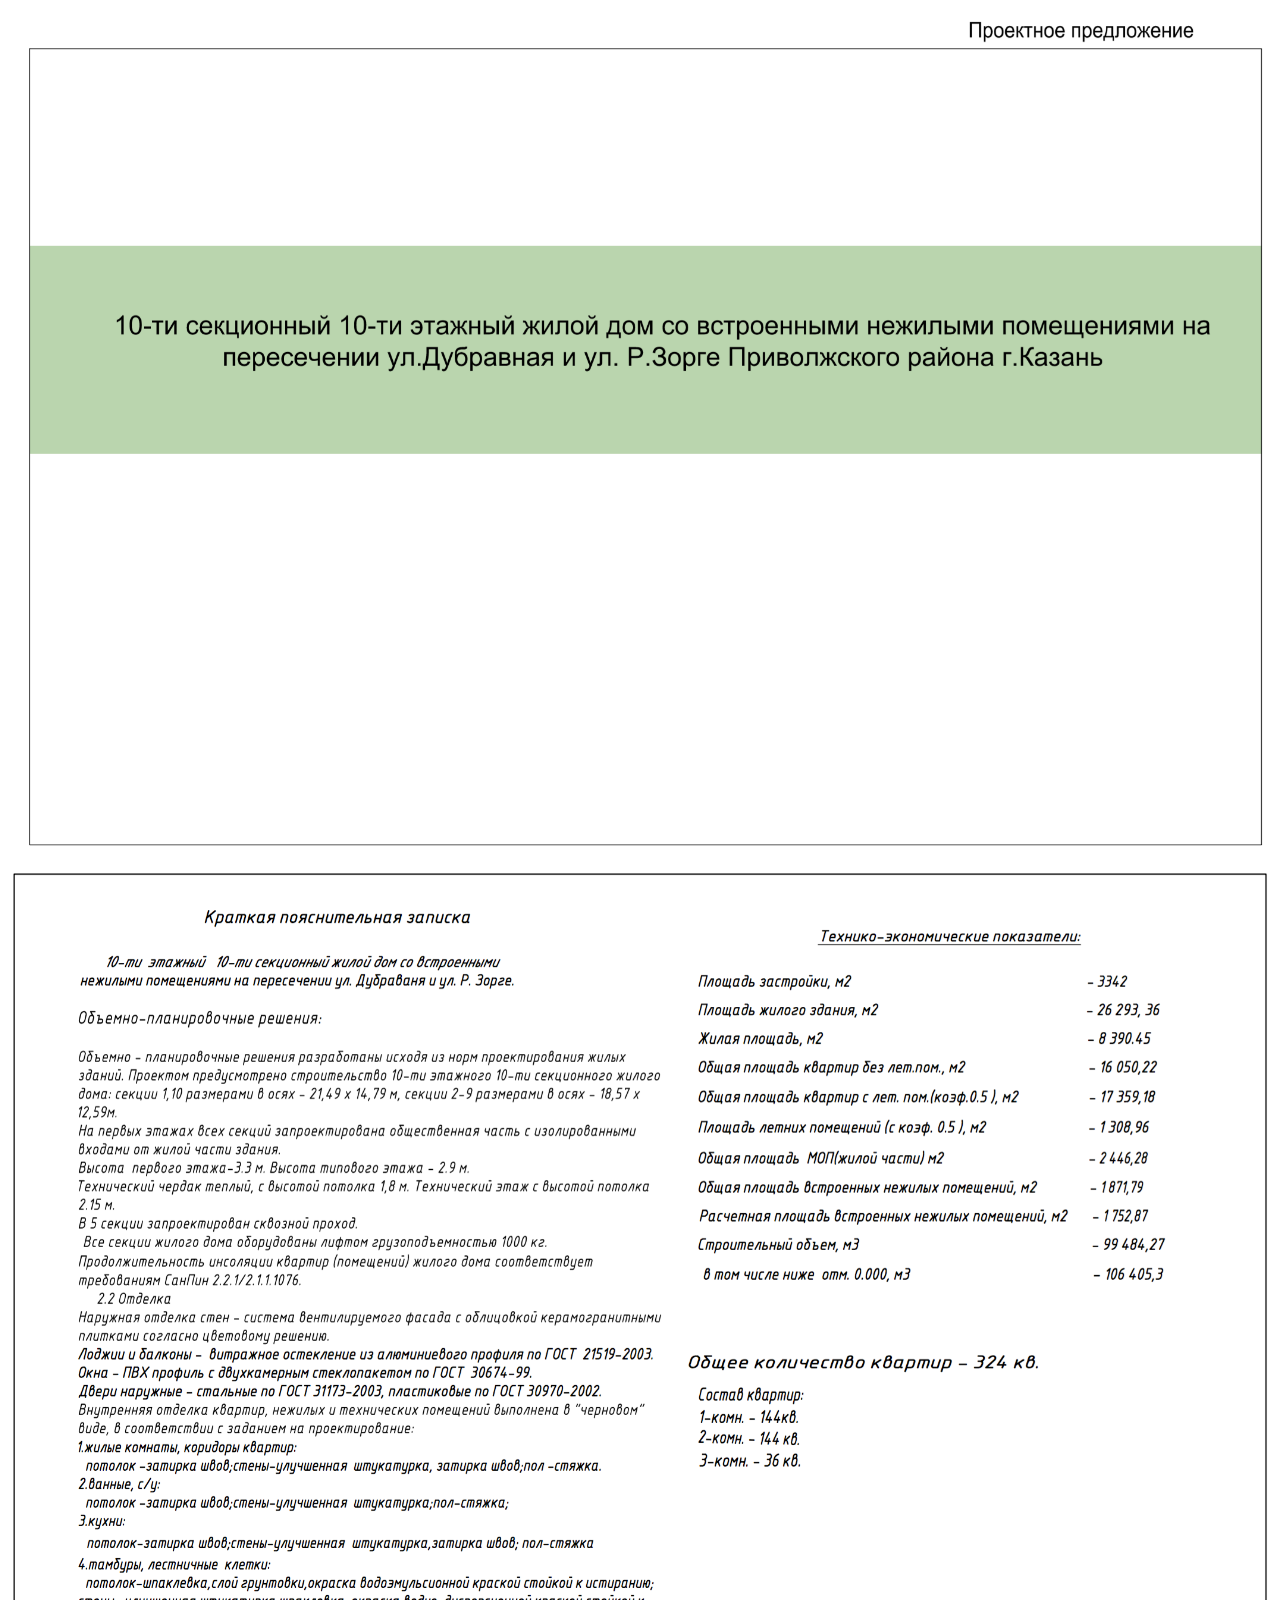
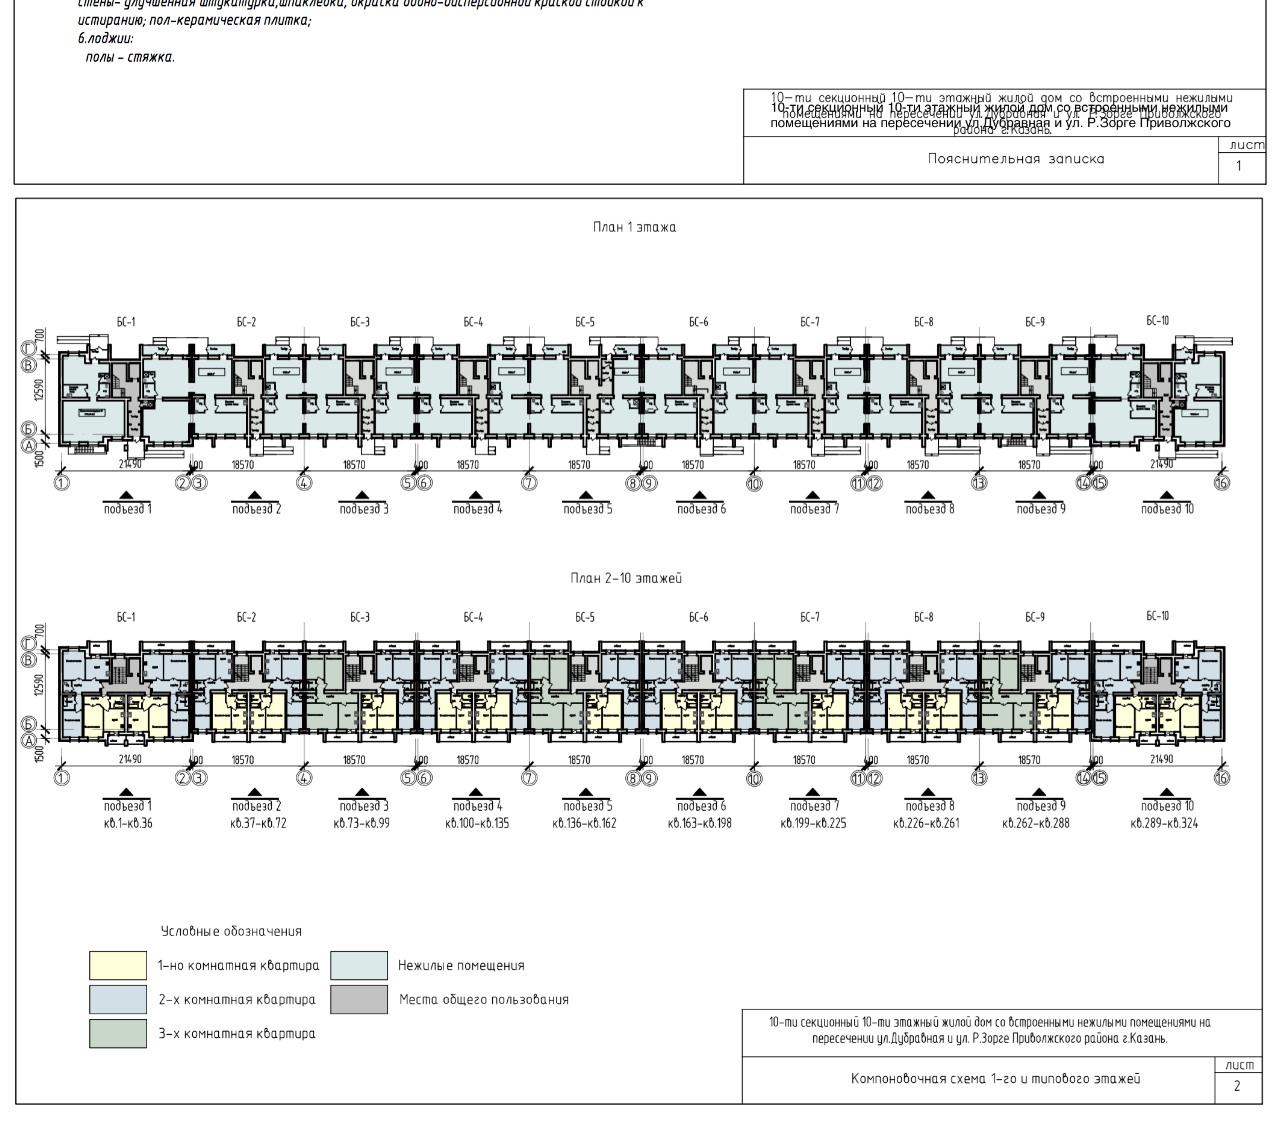
<file: documents/draft300517/draft.html>
<!DOCTYPE html>
<html>
	<head>
		<title></title>
		<meta http-equiv="Content-Type" content="text/html; charset=UTF-8">
	</head>
	<body>
      <img src="/documents/draft300517/0.png" style="width: 100%">
      <img src="/documents/draft300517/1.png" style="width: 100%">
      <img src="/documents/draft300517/2.png" style="width: 100%">
      <img src="/documents/draft300517/3.png" style="width: 100
	</body>
</html>
</file>
<file: css/style2.css>
/* Small devices (tablets, 768px and up) */
@media screen and (min-width: 992px) /* Desktop */ {
    .title1 {
        font-size: 4vw;
    }

    .title2 {
        margin-top: 5vw;
        margin-bottom: 0;

    }

    .title3 {
        margin-top: 0;
        font-size: 56px;
    }

    body {
        padding-top: 50px;
    }

    .main-photo {
        margin: 0;
        padding: 0;
    }

    .phone-text {
        font-size: 3.5vw;
    }

    .left {

    }

    .right {
        border-left: 4px dashed white;
        border-top: 4px dashed white;
        border-bottom: 4px dashed white;
    }

    .padded-description {
        padding: 9%;
    }

}

@media screen  and (max-width: 991px) /* Tablet */ {
    .title1 {
        font-size: 50px;
    }

    .title2 {
        margin-bottom: 5px;
    }

    .main-photo {
        margin-top: -10px;
    }

    .title3 {
        margin-top: 0;
        font-size: 54px;
    }

    body {
        padding-top: 33px;
    }

    .main-photo {
        margin: -10px 0 0 0;
        padding: 0;
    }

    .disc-text {
        font-size: 24px;
    }

    .phone-text {
        font-size: 7vw;
    }

    .padded-description {
        padding: 3%;
        font-size: 20px;
    }

    .advantages {
        margin-top: -20px;
    }

    .circle {
        width: 40% !important;
        margin: 30px 30% 10px !important;
    }
}

@media screen and (max-width: 500px) /* Mobile */ {
    .title1 {
        font-size: 40px;
    }

    .title2 {
        margin-bottom: 5px;
    }

    .title3 {
        margin-top: 0;
        font-size: 54px;
    }

    .phone-text {
        font-size: 40px;
    }

    .padded-description {
        padding: 3px;
        font-size: 16px;
    }

    .circle {
        width: 50% !important;
        margin: 30px 25% 10px !important;
    }

    .rooms-btn {
        font-size: 12px !important;
    }

    .square-btn {
        font-size: 14px !important;
    }

    .phone-text {
        font-size: 30px;
    }

    .disc-text {
        font-size: 20px;
    }
}

.phone-text {
    font-size: 30px;
}

.disc-text {
    font-size: 20px;
}


body {
    font-family: helvetica;
}

.title1 {
    text-align: center;
    padding: 5px;
}

.title2 {
    color: white;
    text-align: center;
}

.title3 {
    color: white;
    text-align: center;
}

.description {
    padding-left: 10%;
    color: #555555;
    font-size: 24px;
}

.logo {
    width: 40%;
    margin: 0;
    float: right;
}

.no-padding {
    padding: 0;
    float: right;
    padding-right: 5%;
}

.centered-nav {
    padding-left: 7%;
    font-size: 16px;
}

.navbar-brand {
    padding: 0;
}

.navbar {
    padding-top: 2px;
    margin: 0;
    border-radius: 0;
    /*border: 1px solid #60c46c !important;*/
    border-bottom: 3px solid #38d15e !important;
    background-color: #38d15e;
}

.navbar-nav li  a {
    color: #404040 !important;
}

.navbar-nav li  a:hover {
    color: #000000 !important;
}

.main-info {
    /*height: 40%;*/
    margin: 0;
    background: linear-gradient(to bottom, #38d15e, #39c65f);
    padding: 0;
}

.separator {
    background-color: red;
    /*background-color: #2AEA2A;*/
    height: 170px;
}

.chamfered {
    height: 300px;
    width: 109%;
    margin-top: -180px;
    margin-left: -15px;

    background-color: #39c65f;

    -webkit-transform: rotate(5deg);
    -moz-transform: rotate(5deg);
    -o-transform: rotate(5deg);
    -ms-transform: rotate(5deg);
    transform: rotate(5deg);
}

.discount {
    float: right;
    color: white;
    border: 3px dashed white;
    padding-top: 6px;
    margin-right: 7%;
    margin-top: 180px;
    height: 85px;
    padding-left: 20px;
    padding-right: 20px;
    -webkit-transform: rotate(-5deg);
    -moz-transform: rotate(-5deg);
    -o-transform: rotate(-5deg);
    -ms-transform: rotate(-5deg);
    transform: rotate(-5deg);
}

.discount:hover {
    background-color: #38d45e;
}

.cham-container {
    margin: 0 0 50px 0;
    padding: 0;
    overflow: hidden;
    height: 200px;
}

.location {
    margin-top: 50px;
}

.map {
    width: 100%;
    margin: 10px 5px;
}

.phone-block {
    padding: 5px;
    margin-top: 50px;
    margin-bottom: 50px;
    border: 6px solid #38d15e;
}

.phone-logo {
    width: 20%;
}

.phone-text {
    float: right;
    width: 80%;
    text-align: center;
    padding-top: 1vw;
}

.obj-description {
    background: linear-gradient(to bottom right, #38d15e, #38d15e);
    font-size: 22px;
    font-weight: 200;
    padding-top: 20px;
    padding-bottom: 65px;
}

.padded-text {
    margin: 40px 5px 20px 40px !important;
}

.advantages {
    background: linear-gradient(rgba(5, 57, 0, 0.65),
    rgba(5, 57, 0, 0.65)), url('../img/media/background-map.png');
    color: white;
    font-size: 22px;
    font-weight: 200;
    height: 800px;
}

.rooms-btn {
    font-size: 14px;
    margin-top: 20px;
    margin-bottom: 10px;
    width: 100%;
    height: 40px;
    border-radius: 5px;
    background: linear-gradient(to bottom, #38ba5d, #38b159);
    /*border: 1px solid #39B54A;*/
    border: none;
    color: white;
}

.rooms-btn:hover {
    background: linear-gradient(to bottom, #38d15e, #38d15e);
}

.square-btn {
    font-size: 16px;
    margin-top: 10px;
    margin-bottom: 30px;
    width: 100%;
    height: 40px;
    border-radius: 5px;
    background: linear-gradient(to bottom, #5B5B5B, #6D6D6D);
    /*border: 1px solid #353535;*/
    border: none;
    color: white;
}

.square-btn:hover {
    background: linear-gradient(to bottom, #757575, #7F7F7F);
}

.tutorial {
    text-align: center;
    color: #696969;
}

.payment {
    padding-top: 30px;
    background: linear-gradient(rgba(0, 214, 76, 0.7),
    rgba(0, 195, 69, 0.7)), url('../img/media/money.png') /* no-repeat*/;
    /*height: 500px;*/
}

.circle {
    padding: 5% 0 5% 5%;
    width: 74%;
    margin: 30px 13% 10px;
    height: 80%;
    border-radius: 50%;
}

.sign {
    font-size: 20px;
    padding: 10px;
    text-align: center;
}

.projdec {
    margin: 40px;
}

.brojdec-btn {
    background-color: #38ad57;
    /*border: 1px solid #00ae66;*/
    border: none;
    border-radius: 5px;
    text-align: center;
}

.brojdec-btn:hover {
    background-color: #39c65f;
}

.button-text {
    padding-top: 8px;
    font-size: 22px;
}

.prd-link {
    text-decoration: none;
    color: white;
}

.prd-link:hover {
    color: white;
}

.contacts {
    text-align: center;
    margin-top: 40px;
    padding: 5%;
    width: 100%;
    background-color: #38d15e;
}

.jssorb13 {
    position: absolute
}

.jssorb13 div, .jssorb13 div:hover, .jssorb13 .av {
    position: absolute;
    width: 21px;
    height: 21px;
    background: url('../img/b13.png') no-repeat;
    overflow: hidden;
    cursor: pointer
}

.jssorb13 div {
    background-position: -5px -5px
}

.jssorb13 div:hover, .jssorb13 .av:hover {
    background-position: -35px -5px
}

.jssorb13 .av {
    background-position: -65px -5px
}

.jssorb13 .dn, .jssorb13 .dn:hover {
    background-position: -95px -5px
}

.discounts-link {
    margin-top: 30px;
    padding: 14px 0 20px;
    margin-bottom: 30px;
    border-radius: 5px;
    /*border: 3px solid #2c9048;*/
    color: white;
    text-align: center;
    overflow: hidden;

    animation-name: colors;
    animation-duration: 5s;
    animation-iteration-count: 500;
}

.discounts-link:hover {
    animation: none;
    background-color: #39c65f;
}

.payment a:hover {
    text-decoration: none!important;
}

@keyframes colors {
    0%   {background-color: #000bdc;}
    25%  {background-color: #c73000;}
    50%  {background-color: #c6c100;}
    75% {background-color: #2c83b9;}
    100% {background-color: #000bdc;}
}


/*discounts*/
.title4 {
    margin-top: 55px;
    text-align: center;
}

.disc ul li {
    font-size: 20px;
}

td {
    padding: 4px;
}

.bold {
    font-weight: bold;
}

.center {
    text-align: center;
}
</file>
<file: css/style.css>
/*body {
    margin: 0;
    padding: 0;
    background: #f5f5f5;
    font-family: Arial, sans-serif;
    font-size: 12px;
    color: #222;
}*/

a:link {
	color: #0055CC;
}

a:hover {
	color: #CC0000;
}

a:visited {
	color :#990099;
}

a:visited:hover {
	color: #CC0000;
}

a:focus{
	outline: none;
}

a img {
    border: none;
}

h1, h2, h3, h4, h5, h6 {
    color: #333;
    font-style: italic;
    line-height: normal;
}

h1 a:link, h2 a:link, h3 a:link, h4 a:link, h5 a:link, h6 a:link {
    color: #333;
}

h1 a:hover, h2 a:hover, h3 a:hover, h4 a:hover, h5 a:hover, h6 a:hover {
	color: #CC0000;
}

h1 a:visited, h2 a:visited, h3 a:visited, h4 a:visited, h5 a:visited, h6 a:visited {
    color: #333;
}

h1, h2 {
    font-weight: normal;
}

h1 {
    font-size: 24px;
}

h2 {
    font-size: 18px;
}

.no_margin_top {
	margin-top: 0;
}

.shadow {
	height: 19px;
	background: url(../images/shadow.jpg) no-repeat;
}

#main_wrapper {
    width: 1000px;
    padding: 0px 1px;
    margin: 0 auto;
    background: url(../images/main_bg.gif) repeat-y #fff;
}

#header {
    padding-top: 1px;
    height: 490px;
    background: url(../images/header.jpg) right;
}

#logo {
    margin: 0 0 0 30px;
    position: absolute;
    width: 175x;
	height: 135px;

}

ul#menu {
    list-style: none;
    font-size: 14px;
    width: 555px;
    margin: 30px 0 0 0;
    padding: 0;
    float: right;
}

ul#menu li {
    float: left;
    margin: 0 10px 8px 0;
}

ul#menu a {
    color: #222;
    padding: 2px 5px;
}

ul#menu a:hover {
    color: #CC0000;
}

ul#menu a.active {
    color: #fff;
    background: #9b360f;
    text-decoration: none;
}

#contacts {
    font-size: 16px;
  	font-weight: bold;
    color: #005000;
    text-align: left;
    width: 200px;
    margin: 30px 0 0 800px;
    line-height: 1.5em;
}

.tabs section { 
	display: none; 
	padding: 15px; 
	background: #fff; 
	border: 1px solid #ddd; 
}

/* Базовый контейнер табов */
.tabs {
  min-width: 320px;
  max-width: 1200px;
  padding: 0px;
  margin: 0 auto; 
}
/* стили секций с содержанием */
section {
  display: none;
  padding: 15px;
  background: #fff;
  border: 1px solid #ddd;
  
}
.tabs input {
  display: none;
}
/* стили вкладок (табов) */
.tabs label {
  display: inline-block;
  margin: 0 0 -1px;
  padding: 55px 25px;
  font-weight: 600;
  text-align: center;
  color: #aaa;
  border: 1px solid #ddd;
  background: #f1f1f1;
  border-radius: 3px 3px 0 0;
}
/* шрифт-иконки от Font Awesome в формате Unicode */
.tabs label:before {
  font-family: fontawesome;
  font-weight: normal;
  margin-right: 10px;
}
.tabs label[for*="1"]:before {
  content: "\f19a";
}
.tabs label[for*="2"]:before {
  content: "\f17a";
}
.tabs label[for*="3"]:before {
  content: "\f13b";
}
.tabs label[for*="4"]:before {
  content: "\f13c";
}
/* изменения стиля заголовков вкладок при наведении */
.tabs label:hover {
  color: #888;
  cursor: pointer;
}
/* стили для активной вкладки */
.tabs input:checked + label {
  color: #555;
  border: 1px solid #ddd;
  border-top: 1px solid #009933;
  border-bottom: 1px solid #fff;
  background: #fff;
}
/* активация секций с помощью переключателя :checked */
#tab1:checked ~ #content1,
#tab2:checked ~ #content2,
#tab3:checked ~ #content3,
#tab4:checked ~ #content4 {
  display: block;
}
/* медиа запросы для различных типов носителей */  
@media screen and (max-width: 680px) {
  .tabs label {
    font-size: 0;
  }
 
  .tabs label:before {
    margin: 0;
    font-size: 18px;
  }
}
@media screen and (max-width: 400px) {
  .tabs label {
    padding: 15px;
  }
}

#contacts a {
    color: #fff;
}

#content {
    margin: 0 30px;
    line-height: 1.5em;
    padding-bottom: 3em;
}

#news_block .news_item {
	float: left;
	width: 455px;
}

.news_item .news_date {
	font-size: 11px;
	color: #999;
}

.news_item .news_title {
	font-size: 14px;
}

.news_item .news_announcement p {
	margin-top: 0;
}

#about {
	margin-top: 1.5em;
	background: url(../images/about.jpg) no-repeat top #f1eecb;
	padding: 1px 80px 5px 80px;
}

#objects_titles {
	padding-top: 1px;
	margin-top: 2em;
}

#under_construction_title {
	border: solid 1px #d5d5d5;
	border-bottom: none;
	background: #fff;
	padding: 10px 0px 5px 20px;
	width: 220px;
	margin: 0 0 -1px 0;
	position: absolute;
}

#constructed_title {
	border: solid 1px #d5d5d5;
	border-bottom: none;
	background: #fff;
	float: left;
	padding: 10px 20px 5px 20px;
	margin: 0 0 -1px 258px;
	position: absolute;
}

#objects {
	margin-top: 36px;
	width: 100%;
}

.object_title {
	font-size: 14px;
}

.object_address {
	font-style: italic;
    font-size: 12px;
}

.object_image {
	width: 200px;
	height: 150px;
	background-position: center;
	display: block;
	margin-bottom: .5em;
}

#under_construction {
	width: 200px;
}

#under_construction, #constructed {
	border: solid 1px #d5d5d5;
	vertical-align: top;
	background: url(../images/grey_bg.gif) repeat-x bottom;
	padding: 20px;
}

#objects_spacer {
	width: 16px;
}

#constructed {
	padding-right: 0;
}

.constructed_object_wrapper {
	float: left;
	padding-right: 20px;
	width: 200px;
}

#footer {
  	width: 1000px;
  	padding: 0px 1px;
    margin: 0 auto;
	background: url(../images/footer.gif) repeat-x top;
	color: #777;
}

#copyright {
  	padding: 10px 0px;
	float: left;
}

#technoart {
	float: right;
}

#breadcrumbs {
	font-size: 11px;
	margin-bottom: 2em;
	color: #777;
}

#breadcrumbs a {
	color: #777;
}

#breadcrumbs a:hover {
	color: #999;
}

#breadcrumbs .separator {
	color: #999;
}

.archive_constructed_object_wrapper {
	padding-right: 20px;
	padding-bottom: 2em;
	width: 210px;
	vertical-align: top;
}

.archive_constructed_object_wrapper .object_image {
	border: solid 5px #eee;
}
</file>
